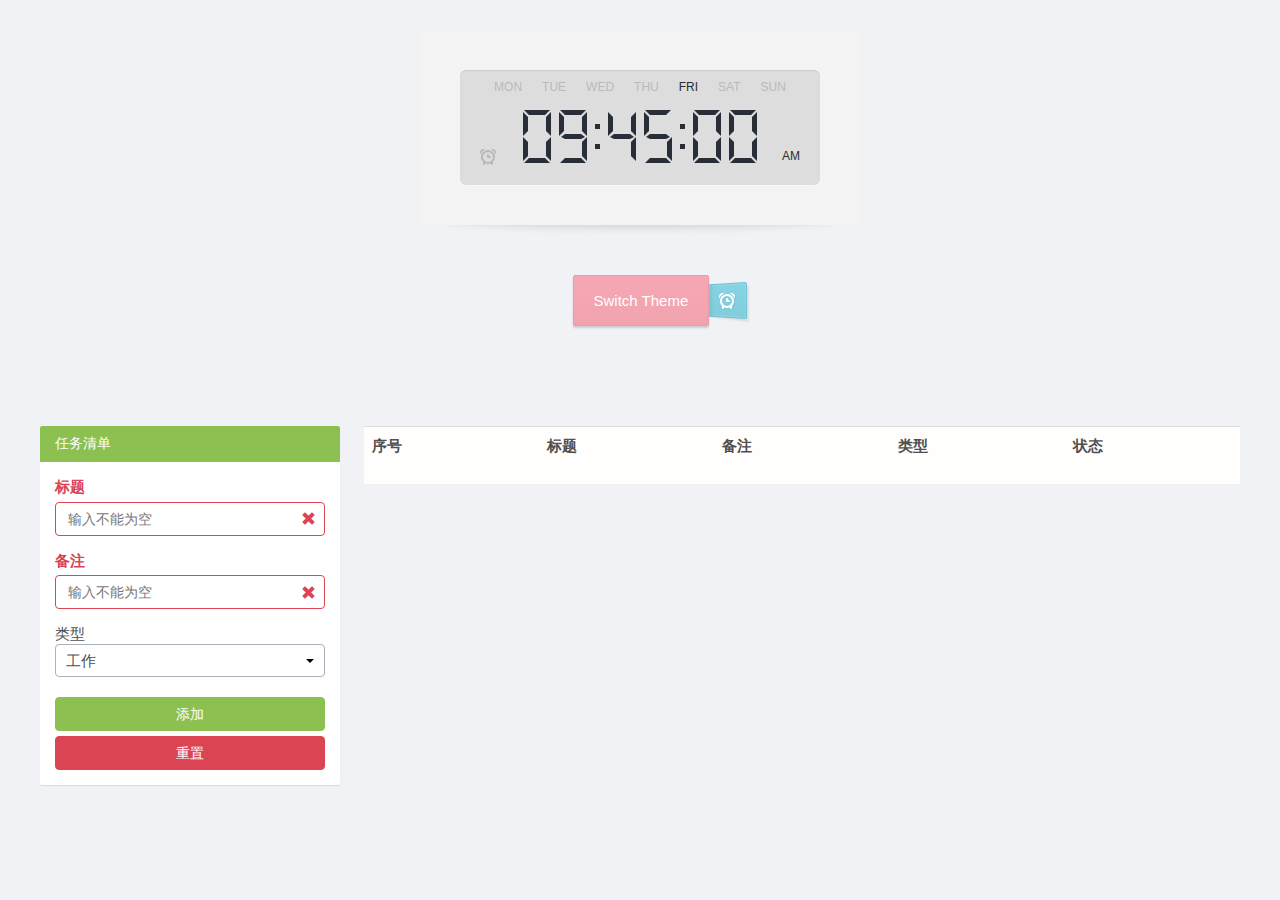
<file: index.html>
<!DOCTYPE html>
<html lang="en">
<head>
    <meta charset="UTF-8">
    <title>Title</title>

    <link rel="stylesheet" href="dist/css/site.min.css">
    <link rel="stylesheet" href="custom/css/index.css">
    <link rel="stylesheet" href="assets/css/style.css"/>

    <script src="assets/js/jquery.min.js"></script>
    <script src="assets/js/moment.min.js"></script>
    <script src="assets/js/script.js"></script>
    <script type="text/javascript" src="dist/js/site.min.js"></script>
</head>
<body>

<!-- 时钟 -->
<div class="clock">
    <div id="clock" class="light">
        <div class="displays">
            <div class="weekdays"></div>
            <div class="ampm"></div>
            <div class="alarm"></div>
            <div class="digits"></div>
        </div>
    </div>

    <div class="button-holder">
        <a id="switch-theme" class="button">Switch Theme</a>
        <a class="alarm-button"></a>
    </div>

    <!-- The dialog is hidden with css -->
    <div class="overlay">

        <div id="alarm-dialog">
            <h2>Set alarm after</h2>
            <label class="hours">
                Hours
                <input type="number" value="0" min="0" />
            </label>

            <label class="minutes">
                Minutes
                <input type="number" value="0" min="0" />
            </label>

            <label class="seconds">
                Seconds
                <input type="number" value="0" min="0" />
            </label>

            <div class="button-holder">
                <a id="alarm-set" class="button blue">Set</a>
                <a id="alarm-clear" class="button red">Clear</a>
            </div>

            <a class="close"></a>

        </div>

    </div>

    <div class="overlay">
        <div id="time-is-up">
            <h2>Time&#39;s up!</h2>
            <div class="button-holder">
                <a class="button blue">Close</a>
            </div>
        </div>
    </div>

    <audio id="alarm-ring" preload>
        <source src="assets/audio/ticktac.mp3" type="audio/mpeg" />
        <source src="assets/audio/ticktac.ogg" type="audio/ogg" />
    </audio>
</div>

<!-- 任务清单 -->
<div class="wrap">
    <!-- 添加任务 -->
    <div class="wrap-left">
        <div class="panel panel-success">
            <div class="panel-heading">
                <h3 class="panel-title">任务清单</h3>
            </div>

            <div class="panel-body">
                <div id="input-title" class="form-group has-error has-feedback">
                    <label for="t-title" class="control-label">标题</label>
                    <input type="text" id="t-title" class="form-control" placeholder="输入不能为空" onkeyup="changeIuputStatusColor(1)">
                    <span id="title-icon" class="glyphicon glyphicon-remove form-control-feedback"></span>
                </div>

                <div id="input-remark" class="form-group has-error has-feedback">
                    <label for="t-remark" class="control-label">备注</label>
                    <input type="text" id="t-remark" class="form-control" placeholder="输入不能为空" onkeyup="changeIuputStatusColor(2)">
                    <span id="remark-icon" class="glyphicon glyphicon-remove form-control-feedback"></span>
                </div>

                <div class="task-type">
                    <span class="heading-note">类型</span>
                    <select id="task-type" class="selecter_3">
                        <option value="1">工作</option>
                        <option value="2">生活</option>
                        <option value="3">娱乐</option>
                        <option value="4">购物</option>
                    </select>
                </div>
                <div class="task-submit">
                    <div class="s"></div>
                    <button id="task-submit" class="btn btn-success btn-block" onclick="submitTaskContent()">添加</button>
                    <button id="task-reset" class="btn btn-danger btn-block" onclick="resetTaskContent()">重置</button>
                </div>

            </div>
        </div>
    </div>
    <!-- 任务清单 -->
    <div class="wrap-right">
        <table id="task-list" class="table">
            <tr>
                <th>序号</th>
                <th>标题</th>
                <th>备注</th>
                <th>类型</th>
                <th>状态</th>
            </tr>
        </table>
    </div>
</div>





<script>
    var count = 1;

    /* -------------------------------------------------------- 主要函数 -------------------------------------------------------- */

    /**
     * 添加任务内容
     */
    function submitTaskContent() {
        // 1.获取标签属性值
        var task_title = $("#t-title").val();
        var task_remark = $("#t-remark").val();
        var task_type = $("#task-type  option:selected").text();

        // 2.输入内容为空校验
        if (task_title == '' || task_title == undefined || task_title == null) {
            $("#input-title").prop("class","form-group has-error has-feedback");
            return 0;
        }
        if (task_remark == '' || task_remark == undefined || task_remark == null) {
            $("#input-remark").prop("class","form-group has-error has-feedback");
            return 0;
        }

        // 3.添加任务标签
        var content =
            "<tr id= 'task"+count+"' class='info' onclick='finishTask("+count+")' onmouseover='changeWarnning("+count+")' onmouseout='changeInfo("+count+")'>" +
                "<td>"+count+"</td>" +
                "<td>"+task_title+"</td>" +
                "<td>"+task_remark+"</td>" +
                "<td>"+task_type+"</td>" +
                "<td><span id ='lab"+count+"' class='label label-primary'>未完成</span></td>" +
            "</tr>";
        $("#task-list").append(content);
        // 4.ID + 1

        // 5.内容重置
        resetTaskContent();
        count ++;
    }

    /**
     * 重置任务内容
     */
    function resetTaskContent(){
        // 1.获取标签属性值
        $("#t-title").val("");
        $("#t-remark").val("");

        // 2.文本框样式重置
        $("#input-title").prop("class","form-group has-error has-feedback");
        $("#input-remark").prop("class","form-group has-error has-feedback");

        // 3.图标重置
        $("#title-icon").prop("class","glyphicon glyphicon-remove form-control-feedback");
        $("#remark-icon").prop("class","glyphicon glyphicon-remove form-control-feedback");
    }


    /* -------------------------------------------------------- 辅助函数 -------------------------------------------------------- */

    /**
     * 改变输入框样式
     *      1.颜色改变
     *      2.图标改变
     */
    function changeIuputStatusColor(iuputId){

        if(iuputId == 1){
            var task_title = $("#t-title").val().length;
            if(task_title <= 0){
                $("#input-title").prop("class","form-group has-error has-feedback");
                $("#title-icon").prop("class","glyphicon glyphicon-remove form-control-feedback");
            }
            else{
                $("#input-title").prop("class","form-group has-success has-feedback");
                $("#title-icon").prop("class","glyphicon glyphicon-ok form-control-feedback");
            }
        }

        else if(iuputId == 2){
            var task_remark = $("#t-remark").val().length;
            if(task_remark <= 0){
                $("#input-remark").prop("class","form-group has-error has-feedback");
                $("#remark-icon").prop("class","glyphicon glyphicon-remove form-control-feedback");
            }
            else{
                $("#input-remark").prop("class","form-group has-success has-feedback");
                $("#remark-icon").prop("class","glyphicon glyphicon-ok form-control-feedback");
            }
        }
    }

    /**
     * 完成任务清单
     */
    function finishTask(id){
        // 1.更改标签样式
        $("#task"+id+"").prop("class","success");
        $("#lab"+id+"").prop("class","label label-success");
        $("#lab"+id+"").text("已完成");
        // 2.去除标签事件
        $("#task"+id+"").removeAttr("onmouseover");
        $("#task"+id+"").removeAttr("onmouseout");
        $("#task"+id+"").removeAttr("onclick");
    }

    /**
     * 移到任务，改变颜色
     */
    function changeWarnning(id){
        // 更改标签样式
        $("#task"+id+"").prop("class","warning");
        $("#lab"+id+"").prop("class","label label-warning");
    }

    /**
     * 移出任务，改变颜色
     */
    function changeInfo(id){
        // 更改标签样式
        $("#task"+id+"").prop("class","info");
        $("#lab"+id+"").prop("class","label label-primary");
    }

</script>
</body>
</html>
</file>
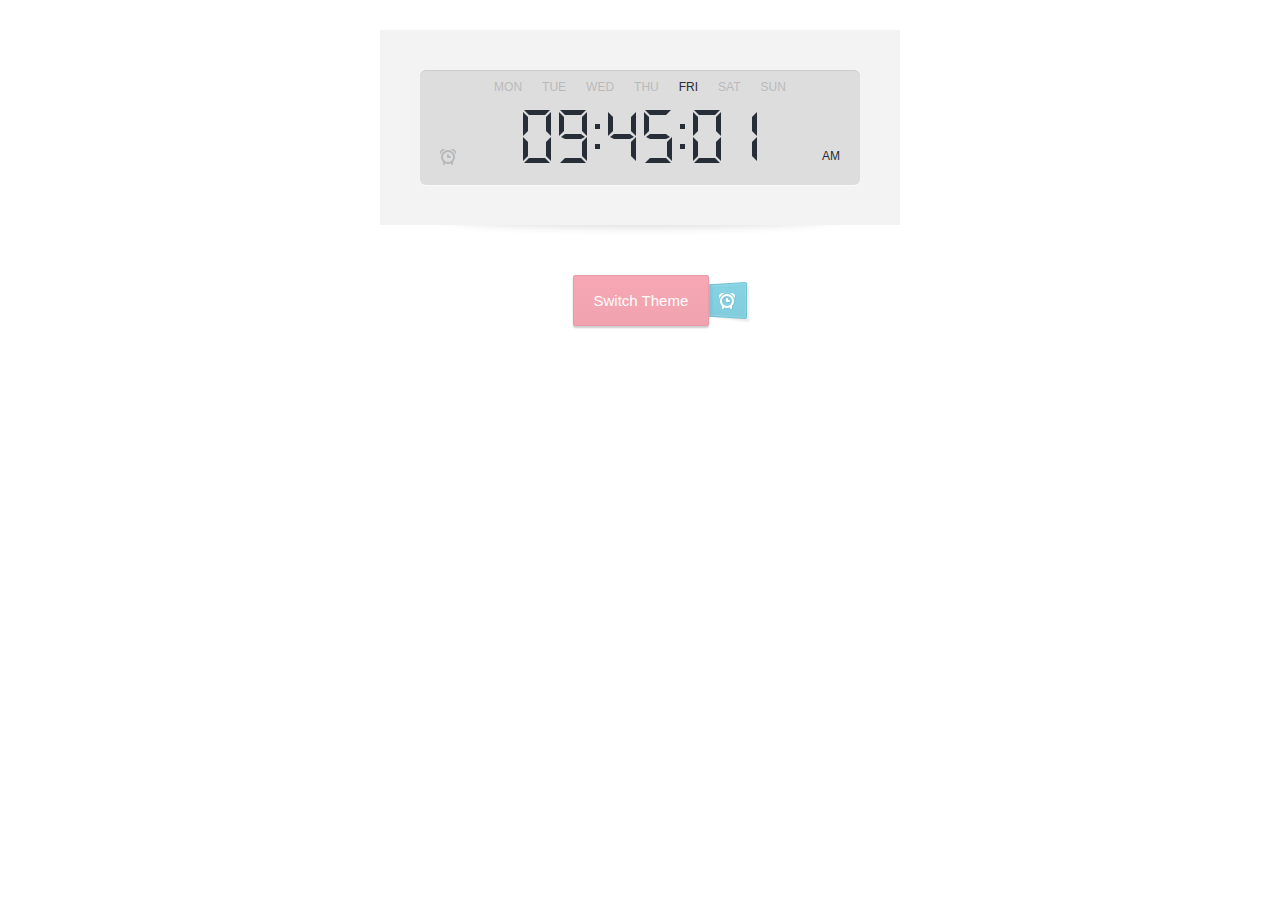
<file: clock.html>
﻿<!DOCTYPE html>
<html>

	<head>
		<meta http-equiv="Content-Type" content="text/html; charset=utf-8">
		<title>数字时钟</title>
		<!-- The main CSS file -->
		<link href="assets/css/style.css" rel="stylesheet" />
	</head>

	<body>

		<div id="clock" class="light">
			<div class="displays">
				<div class="weekdays"></div>
				<div class="ampm"></div>
				<div class="alarm"></div>
				<div class="digits"></div>
			</div>
		</div>

		<div class="button-holder">
			<a id="switch-theme" class="button">Switch Theme</a>
			<a class="alarm-button"></a>
		</div>

		<!-- The dialog is hidden with css -->
		<div class="overlay">

			<div id="alarm-dialog">

				<h2>Set alarm after</h2>

				<label class="hours">
					Hours
					<input type="number" value="0" min="0" />
				</label>

				<label class="minutes">
					Minutes
					<input type="number" value="0" min="0" />
				</label>

				<label class="seconds">
					Seconds
					<input type="number" value="0" min="0" />
				</label>

				<div class="button-holder">
					<a id="alarm-set" class="button blue">Set</a>
					<a id="alarm-clear" class="button red">Clear</a>
				</div>

				<a class="close"></a>

			</div>

		</div>

		<div class="overlay">

			<div id="time-is-up">

				<h2>Time&#39;s up!</h2>

				<div class="button-holder">
					<a class="button blue">Close</a>
				</div>

			</div>

		</div>

		<audio id="alarm-ring" preload>
			<source src="assets/audio/ticktac.mp3" type="audio/mpeg" />
			<source src="assets/audio/ticktac.ogg" type="audio/ogg" />
		</audio>

        
		<!-- JavaScript Includes -->
		<script src="assets/js/jquery.min.js"></script>
		<script src="assets/js/moment.min.js"></script>
		<script src="assets/js/script.js"></script>
	</body>
</html>
</file>
<file: custom/css/index.css>
.wrap{
    width: 1200px;
    margin-left:auto;
    margin-right: auto;
}
.wrap-left{
    float: left;
    width: 25%;
    margin-right: 2%;
}
.wrap-right{
    float: left;
    width: 73%;
    background-color:#fffefd;
    overflow: hidden;
}

.task-title{
    margin-bottom: 20px;
}
.task-remarks{
    margin-bottom: 20px;
}
.task-type{
    margin-bottom: 20px;
}
</file>
<file: dist/css/site.min.css>
/*
 * bootflat-admin 0.0.3
 *
 * Description: BOOTFLAT-ADMIN is a free open source Admin Template with Flat UI based on Bootstrap 3.2.0 and BOOTFLAT, Plus flying dragons and rainbow unicorns
 *
 * Homepage: https://github.com/silverbux/bootflat-admin
 *
 * By @Alex Quiambao <alexquiambao@gmail.com>
 *
 * Last modify time: 2014-10-22
 *
 * Licensed under the MIT license. Please see LICENSE for more information.
 *
 *
 */

html{font-family:sans-serif;-webkit-text-size-adjust:100%;-ms-text-size-adjust:100%}body{margin:0}article,aside,details,figcaption,figure,footer,header,hgroup,main,nav,section,summary{display:block}audio,canvas,progress,video{display:inline-block;vertical-align:baseline}audio:not([controls]){display:none;height:0}[hidden],template{display:none}a{background:0 0}a:active,a:hover{outline:0}b,strong{font-weight:700}dfn{font-style:italic}h1{margin:.67em 0}mark{color:#000;background:#ff0}sub,sup{position:relative;font-size:75%;line-height:0;vertical-align:baseline}sup{top:-.5em}sub{bottom:-.25em}img{border:0}svg:not(:root){overflow:hidden}hr{height:0;-webkit-box-sizing:content-box;-moz-box-sizing:content-box;box-sizing:content-box}pre{overflow:auto}code,kbd,pre,samp{font-size:1em}button,input,optgroup,select,textarea{margin:0;font:inherit;color:inherit}button{overflow:visible}button,select{text-transform:none}button,html input[type=button],input[type=reset],input[type=submit]{-webkit-appearance:button;cursor:pointer}button[disabled],html input[disabled]{cursor:default}button::-moz-focus-inner,input::-moz-focus-inner{padding:0;border:0}input[type=checkbox],input[type=radio]{-webkit-box-sizing:border-box;-moz-box-sizing:border-box;box-sizing:border-box;padding:0}input[type=number]::-webkit-inner-spin-button,input[type=number]::-webkit-outer-spin-button{height:auto}input[type=search]::-webkit-search-cancel-button,input[type=search]::-webkit-search-decoration{-webkit-appearance:none}textarea{overflow:auto}optgroup{font-weight:700}table{border-spacing:0;border-collapse:collapse}td,th{padding:0}@media print{*{color:#000!important;text-shadow:none!important;background:transparent!important;-webkit-box-shadow:none!important;box-shadow:none!important}a,a:visited{text-decoration:underline}a[href]:after{content:" (" attr(href) ")"}abbr[title]:after{content:" (" attr(title) ")"}a[href^="javascript:"]:after,a[href^="#"]:after{content:""}blockquote,pre{border:1px solid #999;page-break-inside:avoid}thead{display:table-header-group}img,tr{page-break-inside:avoid}img{max-width:100%!important}h2,h3,p{orphans:3;widows:3}h2,h3{page-break-after:avoid}select{background:#fff!important}.navbar{display:none}.table td,.table th{background-color:#fff!important}.btn>.caret,.dropup>.btn>.caret{border-top-color:#000!important}.label{border:1px solid #000}.table{border-collapse:collapse!important}.table-bordered td,.table-bordered th{border:1px solid #ddd!important}}@font-face{font-family:'Glyphicons Halflings';src:url(../fonts/glyphicons-halflings-regular.eot);src:url(../fonts/glyphicons-halflings-regular.eot?#iefix) format('embedded-opentype'),url(../fonts/glyphicons-halflings-regular.woff) format('woff'),url(../fonts/glyphicons-halflings-regular.ttf) format('truetype'),url(../fonts/glyphicons-halflings-regular.svg#glyphicons_halflingsregular) format('svg')}.glyphicon{position:relative;top:1px;display:inline-block;font-family:'Glyphicons Halflings';font-style:normal;font-weight:400;line-height:1;-webkit-font-smoothing:antialiased;-moz-osx-font-smoothing:grayscale}.glyphicon-asterisk:before{content:"\2a"}.glyphicon-plus:before{content:"\2b"}.glyphicon-euro:before{content:"\20ac"}.glyphicon-minus:before{content:"\2212"}.glyphicon-cloud:before{content:"\2601"}.glyphicon-envelope:before{content:"\2709"}.glyphicon-pencil:before{content:"\270f"}.glyphicon-glass:before{content:"\e001"}.glyphicon-music:before{content:"\e002"}.glyphicon-search:before{content:"\e003"}.glyphicon-heart:before{content:"\e005"}.glyphicon-star:before{content:"\e006"}.glyphicon-star-empty:before{content:"\e007"}.glyphicon-user:before{content:"\e008"}.glyphicon-film:before{content:"\e009"}.glyphicon-th-large:before{content:"\e010"}.glyphicon-th:before{content:"\e011"}.glyphicon-th-list:before{content:"\e012"}.glyphicon-ok:before{content:"\e013"}.glyphicon-remove:before{content:"\e014"}.glyphicon-zoom-in:before{content:"\e015"}.glyphicon-zoom-out:before{content:"\e016"}.glyphicon-off:before{content:"\e017"}.glyphicon-signal:before{content:"\e018"}.glyphicon-cog:before{content:"\e019"}.glyphicon-trash:before{content:"\e020"}.glyphicon-home:before{content:"\e021"}.glyphicon-file:before{content:"\e022"}.glyphicon-time:before{content:"\e023"}.glyphicon-road:before{content:"\e024"}.glyphicon-download-alt:before{content:"\e025"}.glyphicon-download:before{content:"\e026"}.glyphicon-upload:before{content:"\e027"}.glyphicon-inbox:before{content:"\e028"}.glyphicon-play-circle:before{content:"\e029"}.glyphicon-repeat:before{content:"\e030"}.glyphicon-refresh:before{content:"\e031"}.glyphicon-list-alt:before{content:"\e032"}.glyphicon-lock:before{content:"\e033"}.glyphicon-flag:before{content:"\e034"}.glyphicon-headphones:before{content:"\e035"}.glyphicon-volume-off:before{content:"\e036"}.glyphicon-volume-down:before{content:"\e037"}.glyphicon-volume-up:before{content:"\e038"}.glyphicon-qrcode:before{content:"\e039"}.glyphicon-barcode:before{content:"\e040"}.glyphicon-tag:before{content:"\e041"}.glyphicon-tags:before{content:"\e042"}.glyphicon-book:before{content:"\e043"}.glyphicon-bookmark:before{content:"\e044"}.glyphicon-print:before{content:"\e045"}.glyphicon-camera:before{content:"\e046"}.glyphicon-font:before{content:"\e047"}.glyphicon-bold:before{content:"\e048"}.glyphicon-italic:before{content:"\e049"}.glyphicon-text-height:before{content:"\e050"}.glyphicon-text-width:before{content:"\e051"}.glyphicon-align-left:before{content:"\e052"}.glyphicon-align-center:before{content:"\e053"}.glyphicon-align-right:before{content:"\e054"}.glyphicon-align-justify:before{content:"\e055"}.glyphicon-list:before{content:"\e056"}.glyphicon-indent-left:before{content:"\e057"}.glyphicon-indent-right:before{content:"\e058"}.glyphicon-facetime-video:before{content:"\e059"}.glyphicon-picture:before{content:"\e060"}.glyphicon-map-marker:before{content:"\e062"}.glyphicon-adjust:before{content:"\e063"}.glyphicon-tint:before{content:"\e064"}.glyphicon-edit:before{content:"\e065"}.glyphicon-share:before{content:"\e066"}.glyphicon-check:before{content:"\e067"}.glyphicon-move:before{content:"\e068"}.glyphicon-step-backward:before{content:"\e069"}.glyphicon-fast-backward:before{content:"\e070"}.glyphicon-backward:before{content:"\e071"}.glyphicon-play:before{content:"\e072"}.glyphicon-pause:before{content:"\e073"}.glyphicon-stop:before{content:"\e074"}.glyphicon-forward:before{content:"\e075"}.glyphicon-fast-forward:before{content:"\e076"}.glyphicon-step-forward:before{content:"\e077"}.glyphicon-eject:before{content:"\e078"}.glyphicon-chevron-left:before{content:"\e079"}.glyphicon-chevron-right:before{content:"\e080"}.glyphicon-plus-sign:before{content:"\e081"}.glyphicon-minus-sign:before{content:"\e082"}.glyphicon-remove-sign:before{content:"\e083"}.glyphicon-ok-sign:before{content:"\e084"}.glyphicon-question-sign:before{content:"\e085"}.glyphicon-info-sign:before{content:"\e086"}.glyphicon-screenshot:before{content:"\e087"}.glyphicon-remove-circle:before{content:"\e088"}.glyphicon-ok-circle:before{content:"\e089"}.glyphicon-ban-circle:before{content:"\e090"}.glyphicon-arrow-left:before{content:"\e091"}.glyphicon-arrow-right:before{content:"\e092"}.glyphicon-arrow-up:before{content:"\e093"}.glyphicon-arrow-down:before{content:"\e094"}.glyphicon-share-alt:before{content:"\e095"}.glyphicon-resize-full:before{content:"\e096"}.glyphicon-resize-small:before{content:"\e097"}.glyphicon-exclamation-sign:before{content:"\e101"}.glyphicon-gift:before{content:"\e102"}.glyphicon-leaf:before{content:"\e103"}.glyphicon-fire:before{content:"\e104"}.glyphicon-eye-open:before{content:"\e105"}.glyphicon-eye-close:before{content:"\e106"}.glyphicon-warning-sign:before{content:"\e107"}.glyphicon-plane:before{content:"\e108"}.glyphicon-calendar:before{content:"\e109"}.glyphicon-random:before{content:"\e110"}.glyphicon-comment:before{content:"\e111"}.glyphicon-magnet:before{content:"\e112"}.glyphicon-chevron-up:before{content:"\e113"}.glyphicon-chevron-down:before{content:"\e114"}.glyphicon-retweet:before{content:"\e115"}.glyphicon-shopping-cart:before{content:"\e116"}.glyphicon-folder-close:before{content:"\e117"}.glyphicon-folder-open:before{content:"\e118"}.glyphicon-resize-vertical:before{content:"\e119"}.glyphicon-resize-horizontal:before{content:"\e120"}.glyphicon-hdd:before{content:"\e121"}.glyphicon-bullhorn:before{content:"\e122"}.glyphicon-bell:before{content:"\e123"}.glyphicon-certificate:before{content:"\e124"}.glyphicon-thumbs-up:before{content:"\e125"}.glyphicon-thumbs-down:before{content:"\e126"}.glyphicon-hand-right:before{content:"\e127"}.glyphicon-hand-left:before{content:"\e128"}.glyphicon-hand-up:before{content:"\e129"}.glyphicon-hand-down:before{content:"\e130"}.glyphicon-circle-arrow-right:before{content:"\e131"}.glyphicon-circle-arrow-left:before{content:"\e132"}.glyphicon-circle-arrow-up:before{content:"\e133"}.glyphicon-circle-arrow-down:before{content:"\e134"}.glyphicon-globe:before{content:"\e135"}.glyphicon-wrench:before{content:"\e136"}.glyphicon-tasks:before{content:"\e137"}.glyphicon-filter:before{content:"\e138"}.glyphicon-briefcase:before{content:"\e139"}.glyphicon-fullscreen:before{content:"\e140"}.glyphicon-dashboard:before{content:"\e141"}.glyphicon-paperclip:before{content:"\e142"}.glyphicon-heart-empty:before{content:"\e143"}.glyphicon-link:before{content:"\e144"}.glyphicon-phone:before{content:"\e145"}.glyphicon-pushpin:before{content:"\e146"}.glyphicon-usd:before{content:"\e148"}.glyphicon-gbp:before{content:"\e149"}.glyphicon-sort:before{content:"\e150"}.glyphicon-sort-by-alphabet:before{content:"\e151"}.glyphicon-sort-by-alphabet-alt:before{content:"\e152"}.glyphicon-sort-by-order:before{content:"\e153"}.glyphicon-sort-by-order-alt:before{content:"\e154"}.glyphicon-sort-by-attributes:before{content:"\e155"}.glyphicon-sort-by-attributes-alt:before{content:"\e156"}.glyphicon-unchecked:before{content:"\e157"}.glyphicon-expand:before{content:"\e158"}.glyphicon-collapse-down:before{content:"\e159"}.glyphicon-collapse-up:before{content:"\e160"}.glyphicon-log-in:before{content:"\e161"}.glyphicon-flash:before{content:"\e162"}.glyphicon-log-out:before{content:"\e163"}.glyphicon-new-window:before{content:"\e164"}.glyphicon-record:before{content:"\e165"}.glyphicon-save:before{content:"\e166"}.glyphicon-open:before{content:"\e167"}.glyphicon-saved:before{content:"\e168"}.glyphicon-import:before{content:"\e169"}.glyphicon-export:before{content:"\e170"}.glyphicon-send:before{content:"\e171"}.glyphicon-floppy-disk:before{content:"\e172"}.glyphicon-floppy-saved:before{content:"\e173"}.glyphicon-floppy-remove:before{content:"\e174"}.glyphicon-floppy-save:before{content:"\e175"}.glyphicon-floppy-open:before{content:"\e176"}.glyphicon-credit-card:before{content:"\e177"}.glyphicon-transfer:before{content:"\e178"}.glyphicon-cutlery:before{content:"\e179"}.glyphicon-header:before{content:"\e180"}.glyphicon-compressed:before{content:"\e181"}.glyphicon-earphone:before{content:"\e182"}.glyphicon-phone-alt:before{content:"\e183"}.glyphicon-tower:before{content:"\e184"}.glyphicon-stats:before{content:"\e185"}.glyphicon-sd-video:before{content:"\e186"}.glyphicon-hd-video:before{content:"\e187"}.glyphicon-subtitles:before{content:"\e188"}.glyphicon-sound-stereo:before{content:"\e189"}.glyphicon-sound-dolby:before{content:"\e190"}.glyphicon-sound-5-1:before{content:"\e191"}.glyphicon-sound-6-1:before{content:"\e192"}.glyphicon-sound-7-1:before{content:"\e193"}.glyphicon-copyright-mark:before{content:"\e194"}.glyphicon-registration-mark:before{content:"\e195"}.glyphicon-cloud-download:before{content:"\e197"}.glyphicon-cloud-upload:before{content:"\e198"}.glyphicon-tree-conifer:before{content:"\e199"}.glyphicon-tree-deciduous:before{content:"\e200"}*,:after,:before{-webkit-box-sizing:border-box;-moz-box-sizing:border-box;box-sizing:border-box}html{font-size:10px;-webkit-tap-highlight-color:rgba(0,0,0,0)}body{font-family:"Helvetica Neue",Helvetica,Arial,sans-serif;font-size:14px;line-height:1.42857143;color:#333;background-color:#fff}button,input,select,textarea{font-family:inherit;font-size:inherit;line-height:inherit}a{color:#428bca;text-decoration:none}a:focus,a:hover{color:#2a6496;text-decoration:underline}a:focus{outline:thin dotted;outline:5px auto -webkit-focus-ring-color;outline-offset:-2px}figure{margin:0}img{vertical-align:middle}.carousel-inner>.item>a>img,.carousel-inner>.item>img,.img-responsive,.thumbnail a>img,.thumbnail>img{display:block;max-width:100%;height:auto}.img-rounded{border-radius:6px}.img-thumbnail{display:inline-block;max-width:100%;height:auto;padding:4px;line-height:1.42857143;background-color:#fff;border:1px solid #ddd;border-radius:4px;-webkit-transition:all .2s ease-in-out;-o-transition:all .2s ease-in-out;transition:all .2s ease-in-out}.img-circle{border-radius:50%}hr{margin-top:20px;margin-bottom:20px;border:0;border-top:1px solid #eee}.sr-only{position:absolute;width:1px;height:1px;padding:0;margin:-1px;overflow:hidden;clip:rect(0,0,0,0);border:0}.sr-only-focusable:active,.sr-only-focusable:focus{position:static;width:auto;height:auto;margin:0;overflow:visible;clip:auto}.h1,.h2,.h3,.h4,.h5,.h6,h1,h2,h3,h4,h5,h6{font-family:inherit;font-weight:500;line-height:1.1;color:inherit}.h1 .small,.h1 small,.h2 .small,.h2 small,.h3 .small,.h3 small,.h4 .small,.h4 small,.h5 .small,.h5 small,.h6 .small,.h6 small,h1 .small,h1 small,h2 .small,h2 small,h3 .small,h3 small,h4 .small,h4 small,h5 .small,h5 small,h6 .small,h6 small{font-weight:400;line-height:1;color:#777}.h1,.h2,.h3,h1,h2,h3{margin-top:20px;margin-bottom:10px}.h1 .small,.h1 small,.h2 .small,.h2 small,.h3 .small,.h3 small,h1 .small,h1 small,h2 .small,h2 small,h3 .small,h3 small{font-size:65%}.h4,.h5,.h6,h4,h5,h6{margin-top:10px;margin-bottom:10px}.h4 .small,.h4 small,.h5 .small,.h5 small,.h6 .small,.h6 small,h4 .small,h4 small,h5 .small,h5 small,h6 .small,h6 small{font-size:75%}.h1,h1{font-size:36px}.h2,h2{font-size:30px}.h3,h3{font-size:24px}.h4,h4{font-size:18px}.h5,h5{font-size:14px}.h6,h6{font-size:12px}p{margin:0 0 10px}.lead{margin-bottom:20px;font-size:16px;font-weight:300;line-height:1.4}@media (min-width:768px){.lead{font-size:21px}}.small,small{font-size:85%}.mark,mark{padding:.2em;background-color:#fcf8e3}.text-left{text-align:left}.text-right{text-align:right}.text-center{text-align:center}.text-justify{text-align:justify}.text-nowrap{white-space:nowrap}.text-lowercase{text-transform:lowercase}.text-uppercase{text-transform:uppercase}.text-capitalize{text-transform:capitalize}.text-muted{color:#777}.text-primary{color:#428bca}a.text-primary:hover{color:#3071a9}.text-success{color:#3c763d}a.text-success:hover{color:#2b542c}.text-info{color:#31708f}a.text-info:hover{color:#245269}.text-warning{color:#8a6d3b}a.text-warning:hover{color:#66512c}.text-danger{color:#a94442}a.text-danger:hover{color:#843534}.bg-primary{color:#fff;background-color:#428bca}a.bg-primary:hover{background-color:#3071a9}.bg-success{background-color:#dff0d8}a.bg-success:hover{background-color:#c1e2b3}.bg-info{background-color:#d9edf7}a.bg-info:hover{background-color:#afd9ee}.bg-warning{background-color:#fcf8e3}a.bg-warning:hover{background-color:#f7ecb5}.bg-danger{background-color:#f2dede}a.bg-danger:hover{background-color:#e4b9b9}.page-header{padding-bottom:9px;margin:40px 0 20px;border-bottom:1px solid #eee}ol,ul{margin-top:0;margin-bottom:10px}ol ol,ol ul,ul ol,ul ul{margin-bottom:0}.list-unstyled{padding-left:0;list-style:none}.list-inline{padding-left:0;margin-left:-5px;list-style:none}.list-inline>li{display:inline-block;padding-right:5px;padding-left:5px}dl{margin-top:0;margin-bottom:20px}dd,dt{line-height:1.42857143}dt{font-weight:700}dd{margin-left:0}@media (min-width:768px){.dl-horizontal dt{float:left;width:160px;overflow:hidden;clear:left;text-align:right;text-overflow:ellipsis;white-space:nowrap}.dl-horizontal dd{margin-left:180px}}abbr[data-original-title],abbr[title]{cursor:help;border-bottom:1px dotted #777}.initialism{font-size:90%;text-transform:uppercase}blockquote{padding:10px 20px;margin:0 0 20px;font-size:17.5px;border-left:5px solid #eee}blockquote ol:last-child,blockquote p:last-child,blockquote ul:last-child{margin-bottom:0}blockquote .small,blockquote footer,blockquote small{display:block;font-size:80%;line-height:1.42857143;color:#777}blockquote .small:before,blockquote footer:before,blockquote small:before{content:'\2014 \00A0'}.blockquote-reverse,blockquote.pull-right{padding-right:15px;padding-left:0;text-align:right;border-right:5px solid #eee;border-left:0}.blockquote-reverse .small:before,.blockquote-reverse footer:before,.blockquote-reverse small:before,blockquote.pull-right .small:before,blockquote.pull-right footer:before,blockquote.pull-right small:before{content:''}.blockquote-reverse .small:after,.blockquote-reverse footer:after,.blockquote-reverse small:after,blockquote.pull-right .small:after,blockquote.pull-right footer:after,blockquote.pull-right small:after{content:'\00A0 \2014'}blockquote:after,blockquote:before{content:""}address{margin-bottom:20px;font-style:normal;line-height:1.42857143}code,kbd,pre,samp{font-family:Menlo,Monaco,Consolas,"Courier New",monospace}code{padding:2px 4px;font-size:90%;color:#c7254e;background-color:#f9f2f4;border-radius:4px}kbd{padding:2px 4px;font-size:90%;color:#fff;background-color:#333;border-radius:3px;-webkit-box-shadow:inset 0 -1px 0 rgba(0,0,0,.25);box-shadow:inset 0 -1px 0 rgba(0,0,0,.25)}kbd kbd{padding:0;font-size:100%;-webkit-box-shadow:none;box-shadow:none}pre{display:block;padding:9.5px;margin:0 0 10px;font-size:13px;line-height:1.42857143;color:#333;word-break:break-all;word-wrap:break-word;background-color:#f5f5f5;border:1px solid #ccc;border-radius:4px}pre code{padding:0;font-size:inherit;color:inherit;white-space:pre-wrap;background-color:transparent;border-radius:0}.pre-scrollable{max-height:340px;overflow-y:scroll}.container,.container-fluid{padding-right:15px;padding-left:15px;margin-right:auto;margin-left:auto}@media (min-width:768px){.container{width:750px}}@media (min-width:992px){.container{width:970px}}@media (min-width:1200px){.container{width:1170px}}.row{margin-right:-15px;margin-left:-15px}.col-lg-1,.col-lg-10,.col-lg-11,.col-lg-12,.col-lg-2,.col-lg-3,.col-lg-4,.col-lg-5,.col-lg-6,.col-lg-7,.col-lg-8,.col-lg-9,.col-md-1,.col-md-10,.col-md-11,.col-md-12,.col-md-2,.col-md-3,.col-md-4,.col-md-5,.col-md-6,.col-md-7,.col-md-8,.col-md-9,.col-sm-1,.col-sm-10,.col-sm-11,.col-sm-12,.col-sm-2,.col-sm-3,.col-sm-4,.col-sm-5,.col-sm-6,.col-sm-7,.col-sm-8,.col-sm-9,.col-xs-1,.col-xs-10,.col-xs-11,.col-xs-12,.col-xs-2,.col-xs-3,.col-xs-4,.col-xs-5,.col-xs-6,.col-xs-7,.col-xs-8,.col-xs-9{position:relative;min-height:1px;padding-right:15px;padding-left:15px}.col-xs-1,.col-xs-10,.col-xs-11,.col-xs-12,.col-xs-2,.col-xs-3,.col-xs-4,.col-xs-5,.col-xs-6,.col-xs-7,.col-xs-8,.col-xs-9{float:left}.col-xs-12{width:100%}.col-xs-11{width:91.66666667%}.col-xs-10{width:83.33333333%}.col-xs-9{width:75%}.col-xs-8{width:66.66666667%}.col-xs-7{width:58.33333333%}.col-xs-6{width:50%}.col-xs-5{width:41.66666667%}.col-xs-4{width:33.33333333%}.col-xs-3{width:25%}.col-xs-2{width:16.66666667%}.col-xs-1{width:8.33333333%}.col-xs-pull-12{right:100%}.col-xs-pull-11{right:91.66666667%}.col-xs-pull-10{right:83.33333333%}.col-xs-pull-9{right:75%}.col-xs-pull-8{right:66.66666667%}.col-xs-pull-7{right:58.33333333%}.col-xs-pull-6{right:50%}.col-xs-pull-5{right:41.66666667%}.col-xs-pull-4{right:33.33333333%}.col-xs-pull-3{right:25%}.col-xs-pull-2{right:16.66666667%}.col-xs-pull-1{right:8.33333333%}.col-xs-pull-0{right:auto}.col-xs-push-12{left:100%}.col-xs-push-11{left:91.66666667%}.col-xs-push-10{left:83.33333333%}.col-xs-push-9{left:75%}.col-xs-push-8{left:66.66666667%}.col-xs-push-7{left:58.33333333%}.col-xs-push-6{left:50%}.col-xs-push-5{left:41.66666667%}.col-xs-push-4{left:33.33333333%}.col-xs-push-3{left:25%}.col-xs-push-2{left:16.66666667%}.col-xs-push-1{left:8.33333333%}.col-xs-push-0{left:auto}.col-xs-offset-12{margin-left:100%}.col-xs-offset-11{margin-left:91.66666667%}.col-xs-offset-10{margin-left:83.33333333%}.col-xs-offset-9{margin-left:75%}.col-xs-offset-8{margin-left:66.66666667%}.col-xs-offset-7{margin-left:58.33333333%}.col-xs-offset-6{margin-left:50%}.col-xs-offset-5{margin-left:41.66666667%}.col-xs-offset-4{margin-left:33.33333333%}.col-xs-offset-3{margin-left:25%}.col-xs-offset-2{margin-left:16.66666667%}.col-xs-offset-1{margin-left:8.33333333%}.col-xs-offset-0{margin-left:0}@media (min-width:768px){.col-sm-1,.col-sm-10,.col-sm-11,.col-sm-12,.col-sm-2,.col-sm-3,.col-sm-4,.col-sm-5,.col-sm-6,.col-sm-7,.col-sm-8,.col-sm-9{float:left}.col-sm-12{width:100%}.col-sm-11{width:91.66666667%}.col-sm-10{width:83.33333333%}.col-sm-9{width:75%}.col-sm-8{width:66.66666667%}.col-sm-7{width:58.33333333%}.col-sm-6{width:50%}.col-sm-5{width:41.66666667%}.col-sm-4{width:33.33333333%}.col-sm-3{width:25%}.col-sm-2{width:16.66666667%}.col-sm-1{width:8.33333333%}.col-sm-pull-12{right:100%}.col-sm-pull-11{right:91.66666667%}.col-sm-pull-10{right:83.33333333%}.col-sm-pull-9{right:75%}.col-sm-pull-8{right:66.66666667%}.col-sm-pull-7{right:58.33333333%}.col-sm-pull-6{right:50%}.col-sm-pull-5{right:41.66666667%}.col-sm-pull-4{right:33.33333333%}.col-sm-pull-3{right:25%}.col-sm-pull-2{right:16.66666667%}.col-sm-pull-1{right:8.33333333%}.col-sm-pull-0{right:auto}.col-sm-push-12{left:100%}.col-sm-push-11{left:91.66666667%}.col-sm-push-10{left:83.33333333%}.col-sm-push-9{left:75%}.col-sm-push-8{left:66.66666667%}.col-sm-push-7{left:58.33333333%}.col-sm-push-6{left:50%}.col-sm-push-5{left:41.66666667%}.col-sm-push-4{left:33.33333333%}.col-sm-push-3{left:25%}.col-sm-push-2{left:16.66666667%}.col-sm-push-1{left:8.33333333%}.col-sm-push-0{left:auto}.col-sm-offset-12{margin-left:100%}.col-sm-offset-11{margin-left:91.66666667%}.col-sm-offset-10{margin-left:83.33333333%}.col-sm-offset-9{margin-left:75%}.col-sm-offset-8{margin-left:66.66666667%}.col-sm-offset-7{margin-left:58.33333333%}.col-sm-offset-6{margin-left:50%}.col-sm-offset-5{margin-left:41.66666667%}.col-sm-offset-4{margin-left:33.33333333%}.col-sm-offset-3{margin-left:25%}.col-sm-offset-2{margin-left:16.66666667%}.col-sm-offset-1{margin-left:8.33333333%}.col-sm-offset-0{margin-left:0}}@media (min-width:992px){.col-md-1,.col-md-10,.col-md-11,.col-md-12,.col-md-2,.col-md-3,.col-md-4,.col-md-5,.col-md-6,.col-md-7,.col-md-8,.col-md-9{float:left}.col-md-12{width:100%}.col-md-11{width:91.66666667%}.col-md-10{width:83.33333333%}.col-md-9{width:75%}.col-md-8{width:66.66666667%}.col-md-7{width:58.33333333%}.col-md-6{width:50%}.col-md-5{width:41.66666667%}.col-md-4{width:33.33333333%}.col-md-3{width:25%}.col-md-2{width:16.66666667%}.col-md-1{width:8.33333333%}.col-md-pull-12{right:100%}.col-md-pull-11{right:91.66666667%}.col-md-pull-10{right:83.33333333%}.col-md-pull-9{right:75%}.col-md-pull-8{right:66.66666667%}.col-md-pull-7{right:58.33333333%}.col-md-pull-6{right:50%}.col-md-pull-5{right:41.66666667%}.col-md-pull-4{right:33.33333333%}.col-md-pull-3{right:25%}.col-md-pull-2{right:16.66666667%}.col-md-pull-1{right:8.33333333%}.col-md-pull-0{right:auto}.col-md-push-12{left:100%}.col-md-push-11{left:91.66666667%}.col-md-push-10{left:83.33333333%}.col-md-push-9{left:75%}.col-md-push-8{left:66.66666667%}.col-md-push-7{left:58.33333333%}.col-md-push-6{left:50%}.col-md-push-5{left:41.66666667%}.col-md-push-4{left:33.33333333%}.col-md-push-3{left:25%}.col-md-push-2{left:16.66666667%}.col-md-push-1{left:8.33333333%}.col-md-push-0{left:auto}.col-md-offset-12{margin-left:100%}.col-md-offset-11{margin-left:91.66666667%}.col-md-offset-10{margin-left:83.33333333%}.col-md-offset-9{margin-left:75%}.col-md-offset-8{margin-left:66.66666667%}.col-md-offset-7{margin-left:58.33333333%}.col-md-offset-6{margin-left:50%}.col-md-offset-5{margin-left:41.66666667%}.col-md-offset-4{margin-left:33.33333333%}.col-md-offset-3{margin-left:25%}.col-md-offset-2{margin-left:16.66666667%}.col-md-offset-1{margin-left:8.33333333%}.col-md-offset-0{margin-left:0}}@media (min-width:1200px){.col-lg-1,.col-lg-10,.col-lg-11,.col-lg-12,.col-lg-2,.col-lg-3,.col-lg-4,.col-lg-5,.col-lg-6,.col-lg-7,.col-lg-8,.col-lg-9{float:left}.col-lg-12{width:100%}.col-lg-11{width:91.66666667%}.col-lg-10{width:83.33333333%}.col-lg-9{width:75%}.col-lg-8{width:66.66666667%}.col-lg-7{width:58.33333333%}.col-lg-6{width:50%}.col-lg-5{width:41.66666667%}.col-lg-4{width:33.33333333%}.col-lg-3{width:25%}.col-lg-2{width:16.66666667%}.col-lg-1{width:8.33333333%}.col-lg-pull-12{right:100%}.col-lg-pull-11{right:91.66666667%}.col-lg-pull-10{right:83.33333333%}.col-lg-pull-9{right:75%}.col-lg-pull-8{right:66.66666667%}.col-lg-pull-7{right:58.33333333%}.col-lg-pull-6{right:50%}.col-lg-pull-5{right:41.66666667%}.col-lg-pull-4{right:33.33333333%}.col-lg-pull-3{right:25%}.col-lg-pull-2{right:16.66666667%}.col-lg-pull-1{right:8.33333333%}.col-lg-pull-0{right:auto}.col-lg-push-12{left:100%}.col-lg-push-11{left:91.66666667%}.col-lg-push-10{left:83.33333333%}.col-lg-push-9{left:75%}.col-lg-push-8{left:66.66666667%}.col-lg-push-7{left:58.33333333%}.col-lg-push-6{left:50%}.col-lg-push-5{left:41.66666667%}.col-lg-push-4{left:33.33333333%}.col-lg-push-3{left:25%}.col-lg-push-2{left:16.66666667%}.col-lg-push-1{left:8.33333333%}.col-lg-push-0{left:auto}.col-lg-offset-12{margin-left:100%}.col-lg-offset-11{margin-left:91.66666667%}.col-lg-offset-10{margin-left:83.33333333%}.col-lg-offset-9{margin-left:75%}.col-lg-offset-8{margin-left:66.66666667%}.col-lg-offset-7{margin-left:58.33333333%}.col-lg-offset-6{margin-left:50%}.col-lg-offset-5{margin-left:41.66666667%}.col-lg-offset-4{margin-left:33.33333333%}.col-lg-offset-3{margin-left:25%}.col-lg-offset-2{margin-left:16.66666667%}.col-lg-offset-1{margin-left:8.33333333%}.col-lg-offset-0{margin-left:0}}table{background-color:transparent}th{text-align:left}.table{width:100%;max-width:100%;margin-bottom:20px}.table>tbody>tr>td,.table>tbody>tr>th,.table>tfoot>tr>td,.table>tfoot>tr>th,.table>thead>tr>td,.table>thead>tr>th{padding:8px;line-height:1.42857143;vertical-align:top;border-top:1px solid #ddd}.table>thead>tr>th{vertical-align:bottom;border-bottom:2px solid #ddd}.table>caption+thead>tr:first-child>td,.table>caption+thead>tr:first-child>th,.table>colgroup+thead>tr:first-child>td,.table>colgroup+thead>tr:first-child>th,.table>thead:first-child>tr:first-child>td,.table>thead:first-child>tr:first-child>th{border-top:0}.table>tbody+tbody{border-top:2px solid #ddd}.table .table{background-color:#fff}.table-condensed>tbody>tr>td,.table-condensed>tbody>tr>th,.table-condensed>tfoot>tr>td,.table-condensed>tfoot>tr>th,.table-condensed>thead>tr>td,.table-condensed>thead>tr>th{padding:5px}.table-bordered,.table-bordered>tbody>tr>td,.table-bordered>tbody>tr>th,.table-bordered>tfoot>tr>td,.table-bordered>tfoot>tr>th,.table-bordered>thead>tr>td,.table-bordered>thead>tr>th{border:1px solid #ddd}.table-bordered>thead>tr>td,.table-bordered>thead>tr>th{border-bottom-width:2px}.table-striped>tbody>tr:nth-child(odd){background-color:#f9f9f9}.table-hover>tbody>tr:hover{background-color:#f5f5f5}table col[class*=col-]{position:static;display:table-column;float:none}table td[class*=col-],table th[class*=col-]{position:static;display:table-cell;float:none}.table>tbody>tr.active>td,.table>tbody>tr.active>th,.table>tbody>tr>td.active,.table>tbody>tr>th.active,.table>tfoot>tr.active>td,.table>tfoot>tr.active>th,.table>tfoot>tr>td.active,.table>tfoot>tr>th.active,.table>thead>tr.active>td,.table>thead>tr.active>th,.table>thead>tr>td.active,.table>thead>tr>th.active{background-color:#f5f5f5}.table-hover>tbody>tr.active:hover>td,.table-hover>tbody>tr.active:hover>th,.table-hover>tbody>tr:hover>.active,.table-hover>tbody>tr>td.active:hover,.table-hover>tbody>tr>th.active:hover{background-color:#e8e8e8}.table>tbody>tr.success>td,.table>tbody>tr.success>th,.table>tbody>tr>td.success,.table>tbody>tr>th.success,.table>tfoot>tr.success>td,.table>tfoot>tr.success>th,.table>tfoot>tr>td.success,.table>tfoot>tr>th.success,.table>thead>tr.success>td,.table>thead>tr.success>th,.table>thead>tr>td.success,.table>thead>tr>th.success{background-color:#dff0d8}.table-hover>tbody>tr.success:hover>td,.table-hover>tbody>tr.success:hover>th,.table-hover>tbody>tr:hover>.success,.table-hover>tbody>tr>td.success:hover,.table-hover>tbody>tr>th.success:hover{background-color:#d0e9c6}.table>tbody>tr.info>td,.table>tbody>tr.info>th,.table>tbody>tr>td.info,.table>tbody>tr>th.info,.table>tfoot>tr.info>td,.table>tfoot>tr.info>th,.table>tfoot>tr>td.info,.table>tfoot>tr>th.info,.table>thead>tr.info>td,.table>thead>tr.info>th,.table>thead>tr>td.info,.table>thead>tr>th.info{background-color:#d9edf7}.table-hover>tbody>tr.info:hover>td,.table-hover>tbody>tr.info:hover>th,.table-hover>tbody>tr:hover>.info,.table-hover>tbody>tr>td.info:hover,.table-hover>tbody>tr>th.info:hover{background-color:#c4e3f3}.table>tbody>tr.warning>td,.table>tbody>tr.warning>th,.table>tbody>tr>td.warning,.table>tbody>tr>th.warning,.table>tfoot>tr.warning>td,.table>tfoot>tr.warning>th,.table>tfoot>tr>td.warning,.table>tfoot>tr>th.warning,.table>thead>tr.warning>td,.table>thead>tr.warning>th,.table>thead>tr>td.warning,.table>thead>tr>th.warning{background-color:#fcf8e3}.table-hover>tbody>tr.warning:hover>td,.table-hover>tbody>tr.warning:hover>th,.table-hover>tbody>tr:hover>.warning,.table-hover>tbody>tr>td.warning:hover,.table-hover>tbody>tr>th.warning:hover{background-color:#faf2cc}.table>tbody>tr.danger>td,.table>tbody>tr.danger>th,.table>tbody>tr>td.danger,.table>tbody>tr>th.danger,.table>tfoot>tr.danger>td,.table>tfoot>tr.danger>th,.table>tfoot>tr>td.danger,.table>tfoot>tr>th.danger,.table>thead>tr.danger>td,.table>thead>tr.danger>th,.table>thead>tr>td.danger,.table>thead>tr>th.danger{background-color:#f2dede}.table-hover>tbody>tr.danger:hover>td,.table-hover>tbody>tr.danger:hover>th,.table-hover>tbody>tr:hover>.danger,.table-hover>tbody>tr>td.danger:hover,.table-hover>tbody>tr>th.danger:hover{background-color:#ebcccc}@media screen and (max-width:767px){.table-responsive{width:100%;margin-bottom:15px;overflow-x:auto;overflow-y:hidden;-webkit-overflow-scrolling:touch;-ms-overflow-style:-ms-autohiding-scrollbar;border:1px solid #ddd}.table-responsive>.table{margin-bottom:0}.table-responsive>.table>tbody>tr>td,.table-responsive>.table>tbody>tr>th,.table-responsive>.table>tfoot>tr>td,.table-responsive>.table>tfoot>tr>th,.table-responsive>.table>thead>tr>td,.table-responsive>.table>thead>tr>th{white-space:nowrap}.table-responsive>.table-bordered{border:0}.table-responsive>.table-bordered>tbody>tr>td:first-child,.table-responsive>.table-bordered>tbody>tr>th:first-child,.table-responsive>.table-bordered>tfoot>tr>td:first-child,.table-responsive>.table-bordered>tfoot>tr>th:first-child,.table-responsive>.table-bordered>thead>tr>td:first-child,.table-responsive>.table-bordered>thead>tr>th:first-child{border-left:0}.table-responsive>.table-bordered>tbody>tr>td:last-child,.table-responsive>.table-bordered>tbody>tr>th:last-child,.table-responsive>.table-bordered>tfoot>tr>td:last-child,.table-responsive>.table-bordered>tfoot>tr>th:last-child,.table-responsive>.table-bordered>thead>tr>td:last-child,.table-responsive>.table-bordered>thead>tr>th:last-child{border-right:0}.table-responsive>.table-bordered>tbody>tr:last-child>td,.table-responsive>.table-bordered>tbody>tr:last-child>th,.table-responsive>.table-bordered>tfoot>tr:last-child>td,.table-responsive>.table-bordered>tfoot>tr:last-child>th{border-bottom:0}}fieldset{min-width:0;padding:0;margin:0;border:0}legend{display:block;width:100%;padding:0;margin-bottom:20px;font-size:21px;line-height:inherit;color:#333;border:0;border-bottom:1px solid #e5e5e5}label{display:inline-block;max-width:100%;margin-bottom:5px;font-weight:700}input[type=search]{-webkit-box-sizing:border-box;-moz-box-sizing:border-box;box-sizing:border-box}input[type=checkbox],input[type=radio]{margin:4px 0 0;line-height:normal}input[type=file]{display:block}input[type=range]{display:block;width:100%}select[multiple],select[size]{height:auto}input[type=checkbox]:focus,input[type=file]:focus,input[type=radio]:focus{outline:thin dotted;outline:5px auto -webkit-focus-ring-color;outline-offset:-2px}output{display:block;padding-top:7px;font-size:14px;line-height:1.42857143;color:#555}.form-control{display:block;width:100%;height:34px;padding:6px 12px;font-size:14px;line-height:1.42857143;color:#555;background-color:#fff;background-image:none;border:1px solid #ccc;border-radius:4px;-webkit-box-shadow:inset 0 1px 1px rgba(0,0,0,.075);box-shadow:inset 0 1px 1px rgba(0,0,0,.075);-webkit-transition:border-color ease-in-out .15s,-webkit-box-shadow ease-in-out .15s;-o-transition:border-color ease-in-out .15s,box-shadow ease-in-out .15s;transition:border-color ease-in-out .15s,box-shadow ease-in-out .15s}.form-control:focus{border-color:#66afe9;outline:0;-webkit-box-shadow:inset 0 1px 1px rgba(0,0,0,.075),0 0 8px rgba(102,175,233,.6);box-shadow:inset 0 1px 1px rgba(0,0,0,.075),0 0 8px rgba(102,175,233,.6)}.form-control::-moz-placeholder{color:#777;opacity:1}.form-control:-ms-input-placeholder{color:#777}.form-control::-webkit-input-placeholder{color:#777}.form-control[disabled],.form-control[readonly],fieldset[disabled] .form-control{cursor:not-allowed;background-color:#eee;opacity:1}textarea.form-control{height:auto}input[type=search]{-webkit-appearance:none}input[type=date],input[type=datetime-local],input[type=month],input[type=time]{line-height:34px;line-height:1.42857143 \0}input[type=date].input-sm,input[type=datetime-local].input-sm,input[type=month].input-sm,input[type=time].input-sm{line-height:30px}input[type=date].input-lg,input[type=datetime-local].input-lg,input[type=month].input-lg,input[type=time].input-lg{line-height:46px}.form-group{margin-bottom:15px}.checkbox,.radio{position:relative;display:block;margin-top:10px;margin-bottom:10px}.checkbox label,.radio label{min-height:20px;padding-left:20px;margin-bottom:0;font-weight:400;cursor:pointer}.checkbox input[type=checkbox],.checkbox-inline input[type=checkbox],.radio input[type=radio],.radio-inline input[type=radio]{position:absolute;margin-left:-20px}.checkbox+.checkbox,.radio+.radio{margin-top:-5px}.checkbox-inline,.radio-inline{display:inline-block;padding-left:20px;margin-bottom:0;font-weight:400;vertical-align:middle;cursor:pointer}.checkbox-inline+.checkbox-inline,.radio-inline+.radio-inline{margin-top:0;margin-left:10px}.checkbox-inline.disabled,.checkbox.disabled label,.radio-inline.disabled,.radio.disabled label,fieldset[disabled] .checkbox label,fieldset[disabled] .checkbox-inline,fieldset[disabled] .radio label,fieldset[disabled] .radio-inline,fieldset[disabled] input[type=checkbox],fieldset[disabled] input[type=radio],input[type=checkbox].disabled,input[type=checkbox][disabled],input[type=radio].disabled,input[type=radio][disabled]{cursor:not-allowed}.form-control-static{padding-top:7px;padding-bottom:7px;margin-bottom:0}.form-control-static.input-lg,.form-control-static.input-sm{padding-right:0;padding-left:0}.form-group-sm .form-control,.input-sm{height:30px;padding:5px 10px;font-size:12px;line-height:1.5;border-radius:3px}select.form-group-sm .form-control,select.input-sm{height:30px;line-height:30px}select[multiple].form-group-sm .form-control,select[multiple].input-sm,textarea.form-group-sm .form-control,textarea.input-sm{height:auto}.form-group-lg .form-control,.input-lg{height:46px;padding:10px 16px;font-size:18px;line-height:1.33;border-radius:6px}select.form-group-lg .form-control,select.input-lg{height:46px;line-height:46px}select[multiple].form-group-lg .form-control,select[multiple].input-lg,textarea.form-group-lg .form-control,textarea.input-lg{height:auto}.has-feedback{position:relative}.has-feedback .form-control{padding-right:42.5px}.form-control-feedback{position:absolute;top:0;right:0;z-index:2;display:block;width:34px;height:34px;line-height:34px;text-align:center}.input-lg+.form-control-feedback{width:46px;height:46px;line-height:46px}.input-sm+.form-control-feedback{width:30px;height:30px;line-height:30px}.has-success .checkbox,.has-success .checkbox-inline,.has-success .control-label,.has-success .help-block,.has-success .radio,.has-success .radio-inline,.has-success.checkbox label,.has-success.checkbox-inline label,.has-success.radio label,.has-success.radio-inline label{color:#3c763d}.has-success .form-control{border-color:#3c763d;-webkit-box-shadow:inset 0 1px 1px rgba(0,0,0,.075);box-shadow:inset 0 1px 1px rgba(0,0,0,.075)}.has-success .form-control:focus{border-color:#2b542c;-webkit-box-shadow:inset 0 1px 1px rgba(0,0,0,.075),0 0 6px #67b168;box-shadow:inset 0 1px 1px rgba(0,0,0,.075),0 0 6px #67b168}.has-success .input-group-addon{color:#3c763d;background-color:#dff0d8;border-color:#3c763d}.has-success .form-control-feedback{color:#3c763d}.has-warning .checkbox,.has-warning .checkbox-inline,.has-warning .control-label,.has-warning .help-block,.has-warning .radio,.has-warning .radio-inline,.has-warning.checkbox label,.has-warning.checkbox-inline label,.has-warning.radio label,.has-warning.radio-inline label{color:#8a6d3b}.has-warning .form-control{border-color:#8a6d3b;-webkit-box-shadow:inset 0 1px 1px rgba(0,0,0,.075);box-shadow:inset 0 1px 1px rgba(0,0,0,.075)}.has-warning .form-control:focus{border-color:#66512c;-webkit-box-shadow:inset 0 1px 1px rgba(0,0,0,.075),0 0 6px #c0a16b;box-shadow:inset 0 1px 1px rgba(0,0,0,.075),0 0 6px #c0a16b}.has-warning .input-group-addon{color:#8a6d3b;background-color:#fcf8e3;border-color:#8a6d3b}.has-warning .form-control-feedback{color:#8a6d3b}.has-error .checkbox,.has-error .checkbox-inline,.has-error .control-label,.has-error .help-block,.has-error .radio,.has-error .radio-inline,.has-error.checkbox label,.has-error.checkbox-inline label,.has-error.radio label,.has-error.radio-inline label{color:#a94442}.has-error .form-control{border-color:#a94442;-webkit-box-shadow:inset 0 1px 1px rgba(0,0,0,.075);box-shadow:inset 0 1px 1px rgba(0,0,0,.075)}.has-error .form-control:focus{border-color:#843534;-webkit-box-shadow:inset 0 1px 1px rgba(0,0,0,.075),0 0 6px #ce8483;box-shadow:inset 0 1px 1px rgba(0,0,0,.075),0 0 6px #ce8483}.has-error .input-group-addon{color:#a94442;background-color:#f2dede;border-color:#a94442}.has-error .form-control-feedback{color:#a94442}.has-feedback label~.form-control-feedback{top:25px}.has-feedback label.sr-only~.form-control-feedback{top:0}.help-block{display:block;margin-top:5px;margin-bottom:10px;color:#737373}@media (min-width:768px){.form-inline .form-group{display:inline-block;margin-bottom:0;vertical-align:middle}.form-inline .form-control{display:inline-block;width:auto;vertical-align:middle}.form-inline .input-group{display:inline-table;vertical-align:middle}.form-inline .input-group .form-control,.form-inline .input-group .input-group-addon,.form-inline .input-group .input-group-btn{width:auto}.form-inline .input-group>.form-control{width:100%}.form-inline .control-label{margin-bottom:0;vertical-align:middle}.form-inline .checkbox,.form-inline .radio{display:inline-block;margin-top:0;margin-bottom:0;vertical-align:middle}.form-inline .checkbox label,.form-inline .radio label{padding-left:0}.form-inline .checkbox input[type=checkbox],.form-inline .radio input[type=radio]{position:relative;margin-left:0}.form-inline .has-feedback .form-control-feedback{top:0}}.form-horizontal .checkbox,.form-horizontal .checkbox-inline,.form-horizontal .radio,.form-horizontal .radio-inline{padding-top:7px;margin-top:0;margin-bottom:0}.form-horizontal .checkbox,.form-horizontal .radio{min-height:27px}.form-horizontal .form-group{margin-right:-15px;margin-left:-15px}@media (min-width:768px){.form-horizontal .control-label{padding-top:7px;margin-bottom:0;text-align:right}}.form-horizontal .has-feedback .form-control-feedback{right:15px}@media (min-width:768px){.form-horizontal .form-group-lg .control-label{padding-top:14.3px}}@media (min-width:768px){.form-horizontal .form-group-sm .control-label{padding-top:6px}}.btn{display:inline-block;padding:6px 12px;margin-bottom:0;font-size:14px;font-weight:400;line-height:1.42857143;text-align:center;white-space:nowrap;vertical-align:middle;cursor:pointer;-webkit-user-select:none;-moz-user-select:none;-ms-user-select:none;user-select:none;background-image:none;border:1px solid transparent;border-radius:4px}.btn.active:focus,.btn:active:focus,.btn:focus{outline:thin dotted;outline:5px auto -webkit-focus-ring-color;outline-offset:-2px}.btn:focus,.btn:hover{color:#333;text-decoration:none}.btn.active,.btn:active{background-image:none;outline:0;-webkit-box-shadow:inset 0 3px 5px rgba(0,0,0,.125);box-shadow:inset 0 3px 5px rgba(0,0,0,.125)}.btn.disabled,.btn[disabled],fieldset[disabled] .btn{pointer-events:none;cursor:not-allowed;filter:alpha(opacity=65);-webkit-box-shadow:none;box-shadow:none;opacity:.65}.btn-default{color:#333;background-color:#fff;border-color:#ccc}.btn-default.active,.btn-default:active,.btn-default:focus,.btn-default:hover,.open>.dropdown-toggle.btn-default{color:#333;background-color:#e6e6e6;border-color:#adadad}.btn-default.active,.btn-default:active,.open>.dropdown-toggle.btn-default{background-image:none}.btn-default.disabled,.btn-default.disabled.active,.btn-default.disabled:active,.btn-default.disabled:focus,.btn-default.disabled:hover,.btn-default[disabled],.btn-default[disabled].active,.btn-default[disabled]:active,.btn-default[disabled]:focus,.btn-default[disabled]:hover,fieldset[disabled] .btn-default,fieldset[disabled] .btn-default.active,fieldset[disabled] .btn-default:active,fieldset[disabled] .btn-default:focus,fieldset[disabled] .btn-default:hover{background-color:#fff;border-color:#ccc}.btn-default .badge{color:#fff;background-color:#333}.btn-primary{color:#fff;background-color:#428bca;border-color:#357ebd}.btn-primary.active,.btn-primary:active,.btn-primary:focus,.btn-primary:hover,.open>.dropdown-toggle.btn-primary{color:#fff;background-color:#3071a9;border-color:#285e8e}.btn-primary.active,.btn-primary:active,.open>.dropdown-toggle.btn-primary{background-image:none}.btn-primary.disabled,.btn-primary.disabled.active,.btn-primary.disabled:active,.btn-primary.disabled:focus,.btn-primary.disabled:hover,.btn-primary[disabled],.btn-primary[disabled].active,.btn-primary[disabled]:active,.btn-primary[disabled]:focus,.btn-primary[disabled]:hover,fieldset[disabled] .btn-primary,fieldset[disabled] .btn-primary.active,fieldset[disabled] .btn-primary:active,fieldset[disabled] .btn-primary:focus,fieldset[disabled] .btn-primary:hover{background-color:#428bca;border-color:#357ebd}.btn-primary .badge{color:#428bca;background-color:#fff}.btn-success{color:#fff;background-color:#5cb85c;border-color:#4cae4c}.btn-success.active,.btn-success:active,.btn-success:focus,.btn-success:hover,.open>.dropdown-toggle.btn-success{color:#fff;background-color:#449d44;border-color:#398439}.btn-success.active,.btn-success:active,.open>.dropdown-toggle.btn-success{background-image:none}.btn-success.disabled,.btn-success.disabled.active,.btn-success.disabled:active,.btn-success.disabled:focus,.btn-success.disabled:hover,.btn-success[disabled],.btn-success[disabled].active,.btn-success[disabled]:active,.btn-success[disabled]:focus,.btn-success[disabled]:hover,fieldset[disabled] .btn-success,fieldset[disabled] .btn-success.active,fieldset[disabled] .btn-success:active,fieldset[disabled] .btn-success:focus,fieldset[disabled] .btn-success:hover{background-color:#5cb85c;border-color:#4cae4c}.btn-success .badge{color:#5cb85c;background-color:#fff}.btn-info{color:#fff;background-color:#5bc0de;border-color:#46b8da}.btn-info.active,.btn-info:active,.btn-info:focus,.btn-info:hover,.open>.dropdown-toggle.btn-info{color:#fff;background-color:#31b0d5;border-color:#269abc}.btn-info.active,.btn-info:active,.open>.dropdown-toggle.btn-info{background-image:none}.btn-info.disabled,.btn-info.disabled.active,.btn-info.disabled:active,.btn-info.disabled:focus,.btn-info.disabled:hover,.btn-info[disabled],.btn-info[disabled].active,.btn-info[disabled]:active,.btn-info[disabled]:focus,.btn-info[disabled]:hover,fieldset[disabled] .btn-info,fieldset[disabled] .btn-info.active,fieldset[disabled] .btn-info:active,fieldset[disabled] .btn-info:focus,fieldset[disabled] .btn-info:hover{background-color:#5bc0de;border-color:#46b8da}.btn-info .badge{color:#5bc0de;background-color:#fff}.btn-warning{color:#fff;background-color:#f0ad4e;border-color:#eea236}.btn-warning.active,.btn-warning:active,.btn-warning:focus,.btn-warning:hover,.open>.dropdown-toggle.btn-warning{color:#fff;background-color:#ec971f;border-color:#d58512}.btn-warning.active,.btn-warning:active,.open>.dropdown-toggle.btn-warning{background-image:none}.btn-warning.disabled,.btn-warning.disabled.active,.btn-warning.disabled:active,.btn-warning.disabled:focus,.btn-warning.disabled:hover,.btn-warning[disabled],.btn-warning[disabled].active,.btn-warning[disabled]:active,.btn-warning[disabled]:focus,.btn-warning[disabled]:hover,fieldset[disabled] .btn-warning,fieldset[disabled] .btn-warning.active,fieldset[disabled] .btn-warning:active,fieldset[disabled] .btn-warning:focus,fieldset[disabled] .btn-warning:hover{background-color:#f0ad4e;border-color:#eea236}.btn-warning .badge{color:#f0ad4e;background-color:#fff}.btn-danger{color:#fff;background-color:#d9534f;border-color:#d43f3a}.btn-danger.active,.btn-danger:active,.btn-danger:focus,.btn-danger:hover,.open>.dropdown-toggle.btn-danger{color:#fff;background-color:#c9302c;border-color:#ac2925}.btn-danger.active,.btn-danger:active,.open>.dropdown-toggle.btn-danger{background-image:none}.btn-danger.disabled,.btn-danger.disabled.active,.btn-danger.disabled:active,.btn-danger.disabled:focus,.btn-danger.disabled:hover,.btn-danger[disabled],.btn-danger[disabled].active,.btn-danger[disabled]:active,.btn-danger[disabled]:focus,.btn-danger[disabled]:hover,fieldset[disabled] .btn-danger,fieldset[disabled] .btn-danger.active,fieldset[disabled] .btn-danger:active,fieldset[disabled] .btn-danger:focus,fieldset[disabled] .btn-danger:hover{background-color:#d9534f;border-color:#d43f3a}.btn-danger .badge{color:#d9534f;background-color:#fff}.btn-link{font-weight:400;color:#428bca;border-radius:0}.btn-link,.btn-link:active,.btn-link[disabled],fieldset[disabled] .btn-link{background-color:transparent;-webkit-box-shadow:none;box-shadow:none}.btn-link,.btn-link:active,.btn-link:focus,.btn-link:hover{border-color:transparent}.btn-link:focus,.btn-link:hover{color:#2a6496;text-decoration:underline;background-color:transparent}.btn-link[disabled]:focus,.btn-link[disabled]:hover,fieldset[disabled] .btn-link:focus,fieldset[disabled] .btn-link:hover{color:#777;text-decoration:none}.btn-group-lg>.btn,.btn-lg{padding:10px 16px;font-size:18px;line-height:1.33;border-radius:6px}.btn-group-sm>.btn,.btn-sm{padding:5px 10px;font-size:12px;line-height:1.5;border-radius:3px}.btn-group-xs>.btn,.btn-xs{padding:1px 5px;font-size:12px;line-height:1.5;border-radius:3px}.btn-block{display:block;width:100%}.btn-block+.btn-block{margin-top:5px}input[type=button].btn-block,input[type=reset].btn-block,input[type=submit].btn-block{width:100%}.fade{opacity:0;-webkit-transition:opacity .15s linear;-o-transition:opacity .15s linear;transition:opacity .15s linear}.fade.in{opacity:1}.collapse{display:none}.collapse.in{display:block}tr.collapse.in{display:table-row}tbody.collapse.in{display:table-row-group}.collapsing{position:relative;height:0;overflow:hidden;-webkit-transition:height .35s ease;-o-transition:height .35s ease;transition:height .35s ease}.caret{display:inline-block;width:0;height:0;margin-left:2px;vertical-align:middle;border-top:4px solid;border-right:4px solid transparent;border-left:4px solid transparent}.dropdown{position:relative}.dropdown-toggle:focus{outline:0}.dropdown-menu{position:absolute;top:100%;left:0;z-index:1000;display:none;float:left;min-width:160px;padding:5px 0;margin:2px 0 0;font-size:14px;text-align:left;list-style:none;background-color:#fff;-webkit-background-clip:padding-box;background-clip:padding-box;border:1px solid #ccc;border:1px solid rgba(0,0,0,.15);border-radius:4px;-webkit-box-shadow:0 6px 12px rgba(0,0,0,.175);box-shadow:0 6px 12px rgba(0,0,0,.175)}.dropdown-menu.pull-right{right:0;left:auto}.dropdown-menu .divider{height:1px;margin:9px 0;overflow:hidden;background-color:#e5e5e5}.dropdown-menu>li>a{display:block;padding:3px 20px;clear:both;font-weight:400;line-height:1.42857143;color:#333;white-space:nowrap}.dropdown-menu>li>a:focus,.dropdown-menu>li>a:hover{color:#262626;text-decoration:none;background-color:#f5f5f5}.dropdown-menu>.active>a,.dropdown-menu>.active>a:focus,.dropdown-menu>.active>a:hover{color:#fff;text-decoration:none;background-color:#428bca;outline:0}.dropdown-menu>.disabled>a,.dropdown-menu>.disabled>a:focus,.dropdown-menu>.disabled>a:hover{color:#777}.dropdown-menu>.disabled>a:focus,.dropdown-menu>.disabled>a:hover{text-decoration:none;cursor:not-allowed;background-color:transparent;background-image:none;filter:progid:DXImageTransform.Microsoft.gradient(enabled=false)}.open>.dropdown-menu{display:block}.open>a{outline:0}.dropdown-menu-right{right:0;left:auto}.dropdown-menu-left{right:auto;left:0}.dropdown-header{display:block;padding:3px 20px;font-size:12px;line-height:1.42857143;color:#777;white-space:nowrap}.dropdown-backdrop{position:fixed;top:0;right:0;bottom:0;left:0;z-index:990}.pull-right>.dropdown-menu{right:0;left:auto}.dropup .caret,.navbar-fixed-bottom .dropdown .caret{content:"";border-top:0;border-bottom:4px solid}.dropup .dropdown-menu,.navbar-fixed-bottom .dropdown .dropdown-menu{top:auto;bottom:100%;margin-bottom:1px}@media (min-width:768px){.navbar-right .dropdown-menu{right:0;left:auto}.navbar-right .dropdown-menu-left{right:auto;left:0}}.btn-group,.btn-group-vertical{position:relative;display:inline-block;vertical-align:middle}.btn-group-vertical>.btn,.btn-group>.btn{position:relative;float:left}.btn-group-vertical>.btn.active,.btn-group-vertical>.btn:active,.btn-group-vertical>.btn:focus,.btn-group-vertical>.btn:hover,.btn-group>.btn.active,.btn-group>.btn:active,.btn-group>.btn:focus,.btn-group>.btn:hover{z-index:2}.btn-group-vertical>.btn:focus,.btn-group>.btn:focus{outline:0}.btn-group .btn+.btn,.btn-group .btn+.btn-group,.btn-group .btn-group+.btn,.btn-group .btn-group+.btn-group{margin-left:-1px}.btn-toolbar{margin-left:-5px}.btn-toolbar .btn-group,.btn-toolbar .input-group{float:left}.btn-toolbar>.btn,.btn-toolbar>.btn-group,.btn-toolbar>.input-group{margin-left:5px}.btn-group>.btn:not(:first-child):not(:last-child):not(.dropdown-toggle){border-radius:0}.btn-group>.btn:first-child{margin-left:0}.btn-group>.btn:first-child:not(:last-child):not(.dropdown-toggle){border-top-right-radius:0;border-bottom-right-radius:0}.btn-group>.btn:last-child:not(:first-child),.btn-group>.dropdown-toggle:not(:first-child){border-top-left-radius:0;border-bottom-left-radius:0}.btn-group>.btn-group{float:left}.btn-group>.btn-group:not(:first-child):not(:last-child)>.btn{border-radius:0}.btn-group>.btn-group:first-child>.btn:last-child,.btn-group>.btn-group:first-child>.dropdown-toggle{border-top-right-radius:0;border-bottom-right-radius:0}.btn-group>.btn-group:last-child>.btn:first-child{border-top-left-radius:0;border-bottom-left-radius:0}.btn-group .dropdown-toggle:active,.btn-group.open .dropdown-toggle{outline:0}.btn-group>.btn+.dropdown-toggle{padding-right:8px;padding-left:8px}.btn-group>.btn-lg+.dropdown-toggle{padding-right:12px;padding-left:12px}.btn-group.open .dropdown-toggle{-webkit-box-shadow:inset 0 3px 5px rgba(0,0,0,.125);box-shadow:inset 0 3px 5px rgba(0,0,0,.125)}.btn-group.open .dropdown-toggle.btn-link{-webkit-box-shadow:none;box-shadow:none}.btn .caret{margin-left:0}.btn-lg .caret{border-width:5px 5px 0;border-bottom-width:0}.dropup .btn-lg .caret{border-width:0 5px 5px}.btn-group-vertical>.btn,.btn-group-vertical>.btn-group,.btn-group-vertical>.btn-group>.btn{display:block;float:none;width:100%;max-width:100%}.btn-group-vertical>.btn-group>.btn{float:none}.btn-group-vertical>.btn+.btn,.btn-group-vertical>.btn+.btn-group,.btn-group-vertical>.btn-group+.btn,.btn-group-vertical>.btn-group+.btn-group{margin-top:-1px;margin-left:0}.btn-group-vertical>.btn:not(:first-child):not(:last-child){border-radius:0}.btn-group-vertical>.btn:first-child:not(:last-child){border-top-right-radius:4px;border-bottom-right-radius:0;border-bottom-left-radius:0}.btn-group-vertical>.btn:last-child:not(:first-child){border-top-left-radius:0;border-top-right-radius:0;border-bottom-left-radius:4px}.btn-group-vertical>.btn-group:not(:first-child):not(:last-child)>.btn{border-radius:0}.btn-group-vertical>.btn-group:first-child:not(:last-child)>.btn:last-child,.btn-group-vertical>.btn-group:first-child:not(:last-child)>.dropdown-toggle{border-bottom-right-radius:0;border-bottom-left-radius:0}.btn-group-vertical>.btn-group:last-child:not(:first-child)>.btn:first-child{border-top-left-radius:0;border-top-right-radius:0}.btn-group-justified{display:table;width:100%;table-layout:fixed;border-collapse:separate}.btn-group-justified>.btn,.btn-group-justified>.btn-group{display:table-cell;float:none;width:1%}.btn-group-justified>.btn-group .btn{width:100%}.btn-group-justified>.btn-group .dropdown-menu{left:auto}[data-toggle=buttons]>.btn input[type=checkbox],[data-toggle=buttons]>.btn input[type=radio],[data-toggle=buttons]>.btn-group>.btn input[type=checkbox],[data-toggle=buttons]>.btn-group>.btn input[type=radio]{position:absolute;z-index:-1;filter:alpha(opacity=0);opacity:0}.input-group{position:relative;display:table;border-collapse:separate}.input-group[class*=col-]{float:none;padding-right:0;padding-left:0}.input-group .form-control{position:relative;z-index:2;float:left;width:100%;margin-bottom:0}.input-group-lg>.form-control,.input-group-lg>.input-group-addon,.input-group-lg>.input-group-btn>.btn{height:46px;padding:10px 16px;font-size:18px;line-height:1.33;border-radius:6px}select.input-group-lg>.form-control,select.input-group-lg>.input-group-addon,select.input-group-lg>.input-group-btn>.btn{height:46px;line-height:46px}select[multiple].input-group-lg>.form-control,select[multiple].input-group-lg>.input-group-addon,select[multiple].input-group-lg>.input-group-btn>.btn,textarea.input-group-lg>.form-control,textarea.input-group-lg>.input-group-addon,textarea.input-group-lg>.input-group-btn>.btn{height:auto}.input-group-sm>.form-control,.input-group-sm>.input-group-addon,.input-group-sm>.input-group-btn>.btn{height:30px;padding:5px 10px;font-size:12px;line-height:1.5;border-radius:3px}select.input-group-sm>.form-control,select.input-group-sm>.input-group-addon,select.input-group-sm>.input-group-btn>.btn{height:30px;line-height:30px}select[multiple].input-group-sm>.form-control,select[multiple].input-group-sm>.input-group-addon,select[multiple].input-group-sm>.input-group-btn>.btn,textarea.input-group-sm>.form-control,textarea.input-group-sm>.input-group-addon,textarea.input-group-sm>.input-group-btn>.btn{height:auto}.input-group .form-control,.input-group-addon,.input-group-btn{display:table-cell}.input-group .form-control:not(:first-child):not(:last-child),.input-group-addon:not(:first-child):not(:last-child),.input-group-btn:not(:first-child):not(:last-child){border-radius:0}.input-group-addon,.input-group-btn{width:1%;white-space:nowrap;vertical-align:middle}.input-group-addon{padding:6px 12px;font-size:14px;font-weight:400;line-height:1;color:#555;text-align:center;background-color:#eee;border:1px solid #ccc;border-radius:4px}.input-group-addon.input-sm{padding:5px 10px;font-size:12px;border-radius:3px}.input-group-addon.input-lg{padding:10px 16px;font-size:18px;border-radius:6px}.input-group-addon input[type=checkbox],.input-group-addon input[type=radio]{margin-top:0}.input-group .form-control:first-child,.input-group-addon:first-child,.input-group-btn:first-child>.btn,.input-group-btn:first-child>.btn-group>.btn,.input-group-btn:first-child>.dropdown-toggle,.input-group-btn:last-child>.btn-group:not(:last-child)>.btn,.input-group-btn:last-child>.btn:not(:last-child):not(.dropdown-toggle){border-top-right-radius:0;border-bottom-right-radius:0}.input-group-addon:first-child{border-right:0}.input-group .form-control:last-child,.input-group-addon:last-child,.input-group-btn:first-child>.btn-group:not(:first-child)>.btn,.input-group-btn:first-child>.btn:not(:first-child),.input-group-btn:last-child>.btn,.input-group-btn:last-child>.btn-group>.btn,.input-group-btn:last-child>.dropdown-toggle{border-top-left-radius:0;border-bottom-left-radius:0}.input-group-addon:last-child{border-left:0}.input-group-btn{position:relative;font-size:0;white-space:nowrap}.input-group-btn>.btn{position:relative}.input-group-btn>.btn+.btn{margin-left:-1px}.input-group-btn>.btn:active,.input-group-btn>.btn:focus,.input-group-btn>.btn:hover{z-index:2}.input-group-btn:first-child>.btn,.input-group-btn:first-child>.btn-group{margin-right:-1px}.input-group-btn:last-child>.btn,.input-group-btn:last-child>.btn-group{margin-left:-1px}.nav{padding-left:0;margin-bottom:0;list-style:none}.nav>li{position:relative;display:block}.nav>li>a{position:relative;display:block;padding:10px 15px}.nav>li>a:focus,.nav>li>a:hover{text-decoration:none;background-color:#eee}.nav>li.disabled>a{color:#777}.nav>li.disabled>a:focus,.nav>li.disabled>a:hover{color:#777;text-decoration:none;cursor:not-allowed;background-color:transparent}.nav .open>a,.nav .open>a:focus,.nav .open>a:hover{background-color:#eee;border-color:#428bca}.nav .nav-divider{height:1px;margin:9px 0;overflow:hidden;background-color:#e5e5e5}.nav>li>a>img{max-width:none}.nav-tabs{border-bottom:1px solid #ddd}.nav-tabs>li{float:left;margin-bottom:-1px}.nav-tabs>li>a{margin-right:2px;line-height:1.42857143;border:1px solid transparent;border-radius:4px 4px 0 0}.nav-tabs>li>a:hover{border-color:#eee #eee #ddd}.nav-tabs>li.active>a,.nav-tabs>li.active>a:focus,.nav-tabs>li.active>a:hover{color:#555;cursor:default;background-color:#fff;border:1px solid #ddd;border-bottom-color:transparent}.nav-tabs.nav-justified{width:100%;border-bottom:0}.nav-tabs.nav-justified>li{float:none}.nav-tabs.nav-justified>li>a{margin-bottom:5px;text-align:center}.nav-tabs.nav-justified>.dropdown .dropdown-menu{top:auto;left:auto}@media (min-width:768px){.nav-tabs.nav-justified>li{display:table-cell;width:1%}.nav-tabs.nav-justified>li>a{margin-bottom:0}}.nav-tabs.nav-justified>li>a{margin-right:0;border-radius:4px}.nav-tabs.nav-justified>.active>a,.nav-tabs.nav-justified>.active>a:focus,.nav-tabs.nav-justified>.active>a:hover{border:1px solid #ddd}@media (min-width:768px){.nav-tabs.nav-justified>li>a{border-bottom:1px solid #ddd;border-radius:4px 4px 0 0}.nav-tabs.nav-justified>.active>a,.nav-tabs.nav-justified>.active>a:focus,.nav-tabs.nav-justified>.active>a:hover{border-bottom-color:#fff}}.nav-pills>li{float:left}.nav-pills>li>a{border-radius:4px}.nav-pills>li+li{margin-left:2px}.nav-pills>li.active>a,.nav-pills>li.active>a:focus,.nav-pills>li.active>a:hover{color:#fff;background-color:#428bca}.nav-stacked>li{float:none}.nav-stacked>li+li{margin-top:2px;margin-left:0}.nav-justified{width:100%}.nav-justified>li{float:none}.nav-justified>li>a{margin-bottom:5px;text-align:center}.nav-justified>.dropdown .dropdown-menu{top:auto;left:auto}@media (min-width:768px){.nav-justified>li{display:table-cell;width:1%}.nav-justified>li>a{margin-bottom:0}}.nav-tabs-justified{border-bottom:0}.nav-tabs-justified>li>a{margin-right:0;border-radius:4px}.nav-tabs-justified>.active>a,.nav-tabs-justified>.active>a:focus,.nav-tabs-justified>.active>a:hover{border:1px solid #ddd}@media (min-width:768px){.nav-tabs-justified>li>a{border-bottom:1px solid #ddd;border-radius:4px 4px 0 0}.nav-tabs-justified>.active>a,.nav-tabs-justified>.active>a:focus,.nav-tabs-justified>.active>a:hover{border-bottom-color:#fff}}.tab-content>.tab-pane{display:none}.tab-content>.active{display:block}.nav-tabs .dropdown-menu{margin-top:-1px;border-top-left-radius:0;border-top-right-radius:0}.navbar{position:relative;min-height:50px;margin-bottom:20px;border:1px solid transparent}@media (min-width:768px){.navbar{border-radius:4px}}@media (min-width:768px){.navbar-header{float:left}}.navbar-collapse{padding-right:15px;padding-left:15px;overflow-x:visible;-webkit-overflow-scrolling:touch;border-top:1px solid transparent;-webkit-box-shadow:inset 0 1px 0 rgba(255,255,255,.1);box-shadow:inset 0 1px 0 rgba(255,255,255,.1)}.navbar-collapse.in{overflow-y:auto}@media (min-width:768px){.navbar-collapse{width:auto;border-top:0;-webkit-box-shadow:none;box-shadow:none}.navbar-collapse.collapse{display:block!important;height:auto!important;padding-bottom:0;overflow:visible!important}.navbar-collapse.in{overflow-y:visible}.navbar-fixed-bottom .navbar-collapse,.navbar-fixed-top .navbar-collapse,.navbar-static-top .navbar-collapse{padding-right:0;padding-left:0}}.navbar-fixed-bottom .navbar-collapse,.navbar-fixed-top .navbar-collapse{max-height:340px}@media (max-device-width:480px) and (orientation:landscape){.navbar-fixed-bottom .navbar-collapse,.navbar-fixed-top .navbar-collapse{max-height:200px}}.container-fluid>.navbar-collapse,.container-fluid>.navbar-header,.container>.navbar-collapse,.container>.navbar-header{margin-right:-15px;margin-left:-15px}@media (min-width:768px){.container-fluid>.navbar-collapse,.container-fluid>.navbar-header,.container>.navbar-collapse,.container>.navbar-header{margin-right:0;margin-left:0}}.navbar-static-top{z-index:1000;border-width:0 0 1px}@media (min-width:768px){.navbar-static-top{border-radius:0}}.navbar-fixed-bottom,.navbar-fixed-top{position:fixed;right:0;left:0;z-index:1030;-webkit-transform:translate3d(0,0,0);transform:translate3d(0,0,0)}@media (min-width:768px){.navbar-fixed-bottom,.navbar-fixed-top{border-radius:0}}.navbar-fixed-top{top:0;border-width:0 0 1px}.navbar-fixed-bottom{bottom:0;margin-bottom:0;border-width:1px 0 0}.navbar-brand{float:left;height:50px;padding:15px;font-size:18px;line-height:20px}.navbar-brand:focus,.navbar-brand:hover{text-decoration:none}@media (min-width:768px){.navbar>.container .navbar-brand,.navbar>.container-fluid .navbar-brand{margin-left:-15px}}.navbar-toggle{position:relative;float:right;padding:9px 10px;margin-top:8px;margin-right:15px;margin-bottom:8px;background-color:transparent;background-image:none;border:1px solid transparent;border-radius:4px}.navbar-toggle:focus{outline:0}.navbar-toggle .icon-bar{display:block;width:22px;height:2px;border-radius:1px}.navbar-toggle .icon-bar+.icon-bar{margin-top:4px}@media (min-width:768px){.navbar-toggle{display:none}}.navbar-nav{margin:7.5px -15px}.navbar-nav>li>a{padding-top:10px;padding-bottom:10px;line-height:20px}@media (max-width:767px){.navbar-nav .open .dropdown-menu{position:static;float:none;width:auto;margin-top:0;background-color:transparent;border:0;-webkit-box-shadow:none;box-shadow:none}.navbar-nav .open .dropdown-menu .dropdown-header,.navbar-nav .open .dropdown-menu>li>a{padding:5px 15px 5px 25px}.navbar-nav .open .dropdown-menu>li>a{line-height:20px}.navbar-nav .open .dropdown-menu>li>a:focus,.navbar-nav .open .dropdown-menu>li>a:hover{background-image:none}}@media (min-width:768px){.navbar-nav{float:left;margin:0}.navbar-nav>li{float:left}.navbar-nav>li>a{padding-top:15px;padding-bottom:15px}.navbar-nav.navbar-right:first-child{margin-right:-15px}}@media (min-width:768px){.navbar-left{float:left!important}.navbar-right{float:right!important}}.navbar-form{padding:10px 15px;margin-top:8px;margin-right:-15px;margin-bottom:8px;margin-left:-15px;border-top:1px solid transparent;border-bottom:1px solid transparent;-webkit-box-shadow:inset 0 1px 0 rgba(255,255,255,.1),0 1px 0 rgba(255,255,255,.1);box-shadow:inset 0 1px 0 rgba(255,255,255,.1),0 1px 0 rgba(255,255,255,.1)}@media (min-width:768px){.navbar-form .form-group{display:inline-block;margin-bottom:0;vertical-align:middle}.navbar-form .form-control{display:inline-block;width:auto;vertical-align:middle}.navbar-form .input-group{display:inline-table;vertical-align:middle}.navbar-form .input-group .form-control,.navbar-form .input-group .input-group-addon,.navbar-form .input-group .input-group-btn{width:auto}.navbar-form .input-group>.form-control{width:100%}.navbar-form .control-label{margin-bottom:0;vertical-align:middle}.navbar-form .checkbox,.navbar-form .radio{display:inline-block;margin-top:0;margin-bottom:0;vertical-align:middle}.navbar-form .checkbox label,.navbar-form .radio label{padding-left:0}.navbar-form .checkbox input[type=checkbox],.navbar-form .radio input[type=radio]{position:relative;margin-left:0}.navbar-form .has-feedback .form-control-feedback{top:0}}@media (max-width:767px){.navbar-form .form-group{margin-bottom:5px}}@media (min-width:768px){.navbar-form{width:auto;padding-top:0;padding-bottom:0;margin-right:0;margin-left:0;border:0;-webkit-box-shadow:none;box-shadow:none}.navbar-form.navbar-right:first-child{margin-right:-15px}}.navbar-nav>li>.dropdown-menu{margin-top:0;border-top-left-radius:0;border-top-right-radius:0}.navbar-fixed-bottom .navbar-nav>li>.dropdown-menu{border-bottom-right-radius:0;border-bottom-left-radius:0}.navbar-btn{margin-top:8px;margin-bottom:8px}.navbar-btn.btn-sm{margin-top:10px;margin-bottom:10px}.navbar-btn.btn-xs{margin-top:14px;margin-bottom:14px}.navbar-text{margin-top:15px;margin-bottom:15px}@media (min-width:768px){.navbar-text{float:left;margin-right:15px;margin-left:15px}.navbar-text.navbar-right:first-child{margin-right:0}}.navbar-default{background-color:#f8f8f8;border-color:#e7e7e7}.navbar-default .navbar-brand{color:#777}.navbar-default .navbar-brand:focus,.navbar-default .navbar-brand:hover{color:#5e5e5e;background-color:transparent}.navbar-default .navbar-nav>li>a,.navbar-default .navbar-text{color:#777}.navbar-default .navbar-nav>li>a:focus,.navbar-default .navbar-nav>li>a:hover{color:#333;background-color:transparent}.navbar-default .navbar-nav>.active>a,.navbar-default .navbar-nav>.active>a:focus,.navbar-default .navbar-nav>.active>a:hover{color:#555;background-color:#e7e7e7}.navbar-default .navbar-nav>.disabled>a,.navbar-default .navbar-nav>.disabled>a:focus,.navbar-default .navbar-nav>.disabled>a:hover{color:#ccc;background-color:transparent}.navbar-default .navbar-toggle{border-color:#ddd}.navbar-default .navbar-toggle:focus,.navbar-default .navbar-toggle:hover{background-color:#ddd}.navbar-default .navbar-toggle .icon-bar{background-color:#888}.navbar-default .navbar-collapse,.navbar-default .navbar-form{border-color:#e7e7e7}.navbar-default .navbar-nav>.open>a,.navbar-default .navbar-nav>.open>a:focus,.navbar-default .navbar-nav>.open>a:hover{color:#555;background-color:#e7e7e7}@media (max-width:767px){.navbar-default .navbar-nav .open .dropdown-menu>li>a{color:#777}.navbar-default .navbar-nav .open .dropdown-menu>li>a:focus,.navbar-default .navbar-nav .open .dropdown-menu>li>a:hover{color:#333;background-color:transparent}.navbar-default .navbar-nav .open .dropdown-menu>.active>a,.navbar-default .navbar-nav .open .dropdown-menu>.active>a:focus,.navbar-default .navbar-nav .open .dropdown-menu>.active>a:hover{color:#555;background-color:#e7e7e7}.navbar-default .navbar-nav .open .dropdown-menu>.disabled>a,.navbar-default .navbar-nav .open .dropdown-menu>.disabled>a:focus,.navbar-default .navbar-nav .open .dropdown-menu>.disabled>a:hover{color:#ccc;background-color:transparent}}.navbar-default .navbar-link{color:#777}.navbar-default .navbar-link:hover{color:#333}.navbar-default .btn-link{color:#777}.navbar-default .btn-link:focus,.navbar-default .btn-link:hover{color:#333}.navbar-default .btn-link[disabled]:focus,.navbar-default .btn-link[disabled]:hover,fieldset[disabled] .navbar-default .btn-link:focus,fieldset[disabled] .navbar-default .btn-link:hover{color:#ccc}.navbar-inverse{background-color:#222;border-color:#080808}.navbar-inverse .navbar-brand{color:#777}.navbar-inverse .navbar-brand:focus,.navbar-inverse .navbar-brand:hover{color:#fff;background-color:transparent}.navbar-inverse .navbar-text{color:#969696}.navbar-inverse .navbar-nav>li>a{color:#777}.navbar-inverse .navbar-nav>li>a:focus,.navbar-inverse .navbar-nav>li>a:hover{color:#fff;background-color:transparent}.navbar-inverse .navbar-nav>.active>a,.navbar-inverse .navbar-nav>.active>a:focus,.navbar-inverse .navbar-nav>.active>a:hover{color:#fff;background-color:#080808}.navbar-inverse .navbar-nav>.disabled>a,.navbar-inverse .navbar-nav>.disabled>a:focus,.navbar-inverse .navbar-nav>.disabled>a:hover{color:#444;background-color:transparent}.navbar-inverse .navbar-toggle{border-color:#333}.navbar-inverse .navbar-toggle:focus,.navbar-inverse .navbar-toggle:hover{background-color:#333}.navbar-inverse .navbar-toggle .icon-bar{background-color:#fff}.navbar-inverse .navbar-collapse,.navbar-inverse .navbar-form{border-color:#101010}.navbar-inverse .navbar-nav>.open>a,.navbar-inverse .navbar-nav>.open>a:focus,.navbar-inverse .navbar-nav>.open>a:hover{color:#fff;background-color:#080808}@media (max-width:767px){.navbar-inverse .navbar-nav .open .dropdown-menu>.dropdown-header{border-color:#080808}.navbar-inverse .navbar-nav .open .dropdown-menu .divider{background-color:#080808}.navbar-inverse .navbar-nav .open .dropdown-menu>li>a{color:#777}.navbar-inverse .navbar-nav .open .dropdown-menu>li>a:focus,.navbar-inverse .navbar-nav .open .dropdown-menu>li>a:hover{color:#fff;background-color:transparent}.navbar-inverse .navbar-nav .open .dropdown-menu>.active>a,.navbar-inverse .navbar-nav .open .dropdown-menu>.active>a:focus,.navbar-inverse .navbar-nav .open .dropdown-menu>.active>a:hover{color:#fff;background-color:#080808}.navbar-inverse .navbar-nav .open .dropdown-menu>.disabled>a,.navbar-inverse .navbar-nav .open .dropdown-menu>.disabled>a:focus,.navbar-inverse .navbar-nav .open .dropdown-menu>.disabled>a:hover{color:#444;background-color:transparent}}.navbar-inverse .navbar-link{color:#777}.navbar-inverse .navbar-link:hover{color:#fff}.navbar-inverse .btn-link{color:#777}.navbar-inverse .btn-link:focus,.navbar-inverse .btn-link:hover{color:#fff}.navbar-inverse .btn-link[disabled]:focus,.navbar-inverse .btn-link[disabled]:hover,fieldset[disabled] .navbar-inverse .btn-link:focus,fieldset[disabled] .navbar-inverse .btn-link:hover{color:#444}.breadcrumb{padding:8px 15px;margin-bottom:20px;list-style:none;background-color:#f5f5f5;border-radius:4px}.breadcrumb>li{display:inline-block}.breadcrumb>li+li:before{padding:0 5px;color:#ccc;content:"/\00a0"}.breadcrumb>.active{color:#777}.pagination{display:inline-block;padding-left:0;margin:20px 0;border-radius:4px}.pagination>li{display:inline}.pagination>li>a,.pagination>li>span{position:relative;float:left;padding:6px 12px;margin-left:-1px;line-height:1.42857143;color:#428bca;text-decoration:none;background-color:#fff;border:1px solid #ddd}.pagination>li:first-child>a,.pagination>li:first-child>span{margin-left:0;border-top-left-radius:4px;border-bottom-left-radius:4px}.pagination>li:last-child>a,.pagination>li:last-child>span{border-top-right-radius:4px;border-bottom-right-radius:4px}.pagination>li>a:focus,.pagination>li>a:hover,.pagination>li>span:focus,.pagination>li>span:hover{color:#2a6496;background-color:#eee;border-color:#ddd}.pagination>.active>a,.pagination>.active>a:focus,.pagination>.active>a:hover,.pagination>.active>span,.pagination>.active>span:focus,.pagination>.active>span:hover{z-index:2;color:#fff;cursor:default;background-color:#428bca;border-color:#428bca}.pagination>.disabled>a,.pagination>.disabled>a:focus,.pagination>.disabled>a:hover,.pagination>.disabled>span,.pagination>.disabled>span:focus,.pagination>.disabled>span:hover{color:#777;cursor:not-allowed;background-color:#fff;border-color:#ddd}.pagination-lg>li>a,.pagination-lg>li>span{padding:10px 16px;font-size:18px}.pagination-lg>li:first-child>a,.pagination-lg>li:first-child>span{border-top-left-radius:6px;border-bottom-left-radius:6px}.pagination-lg>li:last-child>a,.pagination-lg>li:last-child>span{border-top-right-radius:6px;border-bottom-right-radius:6px}.pagination-sm>li>a,.pagination-sm>li>span{padding:5px 10px;font-size:12px}.pagination-sm>li:first-child>a,.pagination-sm>li:first-child>span{border-top-left-radius:3px;border-bottom-left-radius:3px}.pagination-sm>li:last-child>a,.pagination-sm>li:last-child>span{border-top-right-radius:3px;border-bottom-right-radius:3px}.pager{padding-left:0;margin:20px 0;text-align:center;list-style:none}.pager li{display:inline}.pager li>a,.pager li>span{display:inline-block;padding:5px 14px;background-color:#fff;border:1px solid #ddd;border-radius:15px}.pager li>a:focus,.pager li>a:hover{text-decoration:none;background-color:#eee}.pager .next>a,.pager .next>span{float:right}.pager .previous>a,.pager .previous>span{float:left}.pager .disabled>a,.pager .disabled>a:focus,.pager .disabled>a:hover,.pager .disabled>span{color:#777;cursor:not-allowed;background-color:#fff}.label{display:inline;padding:.2em .6em .3em;font-size:75%;font-weight:700;line-height:1;color:#fff;text-align:center;white-space:nowrap;vertical-align:baseline;border-radius:.25em}a.label:focus,a.label:hover{color:#fff;text-decoration:none;cursor:pointer}.label:empty{display:none}.btn .label{position:relative;top:-1px}.label-default{background-color:#777}.label-default[href]:focus,.label-default[href]:hover{background-color:#5e5e5e}.label-primary{background-color:#428bca}.label-primary[href]:focus,.label-primary[href]:hover{background-color:#3071a9}.label-success{background-color:#5cb85c}.label-success[href]:focus,.label-success[href]:hover{background-color:#449d44}.label-info{background-color:#5bc0de}.label-info[href]:focus,.label-info[href]:hover{background-color:#31b0d5}.label-warning{background-color:#f0ad4e}.label-warning[href]:focus,.label-warning[href]:hover{background-color:#ec971f}.label-danger{background-color:#d9534f}.label-danger[href]:focus,.label-danger[href]:hover{background-color:#c9302c}.badge{display:inline-block;min-width:10px;padding:3px 7px;font-size:12px;font-weight:700;line-height:1;color:#fff;text-align:center;white-space:nowrap;vertical-align:baseline;background-color:#777;border-radius:10px}.badge:empty{display:none}.btn .badge{position:relative;top:-1px}.btn-xs .badge{top:0;padding:1px 5px}a.badge:focus,a.badge:hover{color:#fff;text-decoration:none;cursor:pointer}.nav-pills>.active>a>.badge,a.list-group-item.active>.badge{color:#428bca;background-color:#fff}.nav-pills>li>a>.badge{margin-left:3px}.jumbotron{padding:30px;margin-bottom:30px;color:inherit;background-color:#eee}.jumbotron .h1,.jumbotron h1{color:inherit}.jumbotron p{margin-bottom:15px;font-size:21px;font-weight:200}.jumbotron>hr{border-top-color:#d5d5d5}.container .jumbotron{border-radius:6px}.jumbotron .container{max-width:100%}@media screen and (min-width:768px){.jumbotron{padding-top:48px;padding-bottom:48px}.container .jumbotron{padding-right:60px;padding-left:60px}.jumbotron .h1,.jumbotron h1{font-size:63px}}.thumbnail{display:block;padding:4px;margin-bottom:20px;line-height:1.42857143;background-color:#fff;border:1px solid #ddd;border-radius:4px;-webkit-transition:all .2s ease-in-out;-o-transition:all .2s ease-in-out;transition:all .2s ease-in-out}.thumbnail a>img,.thumbnail>img{margin-right:auto;margin-left:auto}a.thumbnail.active,a.thumbnail:focus,a.thumbnail:hover{border-color:#428bca}.thumbnail .caption{padding:9px;color:#333}.alert{padding:15px;margin-bottom:20px;border:1px solid transparent;border-radius:4px}.alert h4{margin-top:0;color:inherit}.alert .alert-link{font-weight:700}.alert>p,.alert>ul{margin-bottom:0}.alert>p+p{margin-top:5px}.alert-dismissable,.alert-dismissible{padding-right:35px}.alert-dismissable .close,.alert-dismissible .close{position:relative;top:-2px;right:-21px;color:inherit}.alert-success{color:#3c763d;background-color:#dff0d8;border-color:#d6e9c6}.alert-success hr{border-top-color:#c9e2b3}.alert-success .alert-link{color:#2b542c}.alert-info{color:#31708f;background-color:#d9edf7;border-color:#bce8f1}.alert-info hr{border-top-color:#a6e1ec}.alert-info .alert-link{color:#245269}.alert-warning{color:#8a6d3b;background-color:#fcf8e3;border-color:#faebcc}.alert-warning hr{border-top-color:#f7e1b5}.alert-warning .alert-link{color:#66512c}.alert-danger{color:#a94442;background-color:#f2dede;border-color:#ebccd1}.alert-danger hr{border-top-color:#e4b9c0}.alert-danger .alert-link{color:#843534}@-webkit-keyframes progress-bar-stripes{from{background-position:40px 0}to{background-position:0 0}}@-o-keyframes progress-bar-stripes{from{background-position:40px 0}to{background-position:0 0}}@keyframes progress-bar-stripes{from{background-position:40px 0}to{background-position:0 0}}.progress{height:20px;margin-bottom:20px;overflow:hidden;background-color:#f5f5f5;border-radius:4px;-webkit-box-shadow:inset 0 1px 2px rgba(0,0,0,.1);box-shadow:inset 0 1px 2px rgba(0,0,0,.1)}.progress-bar{float:left;width:0;height:100%;font-size:12px;line-height:20px;color:#fff;text-align:center;background-color:#428bca;-webkit-box-shadow:inset 0 -1px 0 rgba(0,0,0,.15);box-shadow:inset 0 -1px 0 rgba(0,0,0,.15);-webkit-transition:width .6s ease;-o-transition:width .6s ease;transition:width .6s ease}.progress-bar-striped,.progress-striped .progress-bar{background-image:-webkit-linear-gradient(45deg,rgba(255,255,255,.15)25%,transparent 25%,transparent 50%,rgba(255,255,255,.15)50%,rgba(255,255,255,.15)75%,transparent 75%,transparent);background-image:-o-linear-gradient(45deg,rgba(255,255,255,.15)25%,transparent 25%,transparent 50%,rgba(255,255,255,.15)50%,rgba(255,255,255,.15)75%,transparent 75%,transparent);background-image:linear-gradient(45deg,rgba(255,255,255,.15)25%,transparent 25%,transparent 50%,rgba(255,255,255,.15)50%,rgba(255,255,255,.15)75%,transparent 75%,transparent);-webkit-background-size:40px 40px;background-size:40px 40px}.progress-bar.active,.progress.active .progress-bar{-webkit-animation:progress-bar-stripes 2s linear infinite;-o-animation:progress-bar-stripes 2s linear infinite;animation:progress-bar-stripes 2s linear infinite}.progress-bar[aria-valuenow="0"]{min-width:30px;color:#777;background-color:transparent;background-image:none;-webkit-box-shadow:none;box-shadow:none}.progress-bar-success{background-color:#5cb85c}.progress-striped .progress-bar-success{background-image:-webkit-linear-gradient(45deg,rgba(255,255,255,.15)25%,transparent 25%,transparent 50%,rgba(255,255,255,.15)50%,rgba(255,255,255,.15)75%,transparent 75%,transparent);background-image:-o-linear-gradient(45deg,rgba(255,255,255,.15)25%,transparent 25%,transparent 50%,rgba(255,255,255,.15)50%,rgba(255,255,255,.15)75%,transparent 75%,transparent);background-image:linear-gradient(45deg,rgba(255,255,255,.15)25%,transparent 25%,transparent 50%,rgba(255,255,255,.15)50%,rgba(255,255,255,.15)75%,transparent 75%,transparent)}.progress-bar-info{background-color:#5bc0de}.progress-striped .progress-bar-info{background-image:-webkit-linear-gradient(45deg,rgba(255,255,255,.15)25%,transparent 25%,transparent 50%,rgba(255,255,255,.15)50%,rgba(255,255,255,.15)75%,transparent 75%,transparent);background-image:-o-linear-gradient(45deg,rgba(255,255,255,.15)25%,transparent 25%,transparent 50%,rgba(255,255,255,.15)50%,rgba(255,255,255,.15)75%,transparent 75%,transparent);background-image:linear-gradient(45deg,rgba(255,255,255,.15)25%,transparent 25%,transparent 50%,rgba(255,255,255,.15)50%,rgba(255,255,255,.15)75%,transparent 75%,transparent)}.progress-bar-warning{background-color:#f0ad4e}.progress-striped .progress-bar-warning{background-image:-webkit-linear-gradient(45deg,rgba(255,255,255,.15)25%,transparent 25%,transparent 50%,rgba(255,255,255,.15)50%,rgba(255,255,255,.15)75%,transparent 75%,transparent);background-image:-o-linear-gradient(45deg,rgba(255,255,255,.15)25%,transparent 25%,transparent 50%,rgba(255,255,255,.15)50%,rgba(255,255,255,.15)75%,transparent 75%,transparent);background-image:linear-gradient(45deg,rgba(255,255,255,.15)25%,transparent 25%,transparent 50%,rgba(255,255,255,.15)50%,rgba(255,255,255,.15)75%,transparent 75%,transparent)}.progress-bar-danger{background-color:#d9534f}.progress-striped .progress-bar-danger{background-image:-webkit-linear-gradient(45deg,rgba(255,255,255,.15)25%,transparent 25%,transparent 50%,rgba(255,255,255,.15)50%,rgba(255,255,255,.15)75%,transparent 75%,transparent);background-image:-o-linear-gradient(45deg,rgba(255,255,255,.15)25%,transparent 25%,transparent 50%,rgba(255,255,255,.15)50%,rgba(255,255,255,.15)75%,transparent 75%,transparent);background-image:linear-gradient(45deg,rgba(255,255,255,.15)25%,transparent 25%,transparent 50%,rgba(255,255,255,.15)50%,rgba(255,255,255,.15)75%,transparent 75%,transparent)}.media,.media-body{overflow:hidden;zoom:1}.media,.media .media{margin-top:15px}.media:first-child{margin-top:0}.media-object{display:block}.media-heading{margin:0 0 5px}.media>.pull-left{margin-right:10px}.media>.pull-right{margin-left:10px}.media-list{padding-left:0;list-style:none}.list-group{padding-left:0;margin-bottom:20px}.list-group-item{position:relative;display:block;padding:10px 15px;margin-bottom:-1px;background-color:#fff;border:1px solid #ddd}.list-group-item:first-child{border-top-left-radius:4px;border-top-right-radius:4px}.list-group-item:last-child{margin-bottom:0;border-bottom-right-radius:4px;border-bottom-left-radius:4px}.list-group-item>.badge{float:right}.list-group-item>.badge+.badge{margin-right:5px}a.list-group-item{color:#555}a.list-group-item .list-group-item-heading{color:#333}a.list-group-item:focus,a.list-group-item:hover{color:#555;text-decoration:none;background-color:#f5f5f5}.list-group-item.disabled,.list-group-item.disabled:focus,.list-group-item.disabled:hover{color:#777;cursor:not-allowed;background-color:#eee}.list-group-item.disabled .list-group-item-heading,.list-group-item.disabled:focus .list-group-item-heading,.list-group-item.disabled:hover .list-group-item-heading{color:inherit}.list-group-item.disabled .list-group-item-text,.list-group-item.disabled:focus .list-group-item-text,.list-group-item.disabled:hover .list-group-item-text{color:#777}.list-group-item.active,.list-group-item.active:focus,.list-group-item.active:hover{z-index:2;color:#fff;background-color:#428bca;border-color:#428bca}.list-group-item.active .list-group-item-heading,.list-group-item.active .list-group-item-heading>.small,.list-group-item.active .list-group-item-heading>small,.list-group-item.active:focus .list-group-item-heading,.list-group-item.active:focus .list-group-item-heading>.small,.list-group-item.active:focus .list-group-item-heading>small,.list-group-item.active:hover .list-group-item-heading,.list-group-item.active:hover .list-group-item-heading>.small,.list-group-item.active:hover .list-group-item-heading>small{color:inherit}.list-group-item.active .list-group-item-text,.list-group-item.active:focus .list-group-item-text,.list-group-item.active:hover .list-group-item-text{color:#e1edf7}.list-group-item-success{color:#3c763d;background-color:#dff0d8}a.list-group-item-success{color:#3c763d}a.list-group-item-success .list-group-item-heading{color:inherit}a.list-group-item-success:focus,a.list-group-item-success:hover{color:#3c763d;background-color:#d0e9c6}a.list-group-item-success.active,a.list-group-item-success.active:focus,a.list-group-item-success.active:hover{color:#fff;background-color:#3c763d;border-color:#3c763d}.list-group-item-info{color:#31708f;background-color:#d9edf7}a.list-group-item-info{color:#31708f}a.list-group-item-info .list-group-item-heading{color:inherit}a.list-group-item-info:focus,a.list-group-item-info:hover{color:#31708f;background-color:#c4e3f3}a.list-group-item-info.active,a.list-group-item-info.active:focus,a.list-group-item-info.active:hover{color:#fff;background-color:#31708f;border-color:#31708f}.list-group-item-warning{color:#8a6d3b;background-color:#fcf8e3}a.list-group-item-warning{color:#8a6d3b}a.list-group-item-warning .list-group-item-heading{color:inherit}a.list-group-item-warning:focus,a.list-group-item-warning:hover{color:#8a6d3b;background-color:#faf2cc}a.list-group-item-warning.active,a.list-group-item-warning.active:focus,a.list-group-item-warning.active:hover{color:#fff;background-color:#8a6d3b;border-color:#8a6d3b}.list-group-item-danger{color:#a94442;background-color:#f2dede}a.list-group-item-danger{color:#a94442}a.list-group-item-danger .list-group-item-heading{color:inherit}a.list-group-item-danger:focus,a.list-group-item-danger:hover{color:#a94442;background-color:#ebcccc}a.list-group-item-danger.active,a.list-group-item-danger.active:focus,a.list-group-item-danger.active:hover{color:#fff;background-color:#a94442;border-color:#a94442}.list-group-item-heading{margin-top:0;margin-bottom:5px}.list-group-item-text{margin-bottom:0;line-height:1.3}.panel{margin-bottom:20px;background-color:#fff;border:1px solid transparent;border-radius:4px;-webkit-box-shadow:0 1px 1px rgba(0,0,0,.05);box-shadow:0 1px 1px rgba(0,0,0,.05)}.panel-body{padding:15px}.panel-heading{padding:10px 15px;border-bottom:1px solid transparent;border-top-left-radius:3px;border-top-right-radius:3px}.panel-heading>.dropdown .dropdown-toggle{color:inherit}.panel-title{margin-top:0;margin-bottom:0;font-size:16px;color:inherit}.panel-title>a{color:inherit}.panel-footer{padding:10px 15px;background-color:#f5f5f5;border-top:1px solid #ddd;border-bottom-right-radius:3px;border-bottom-left-radius:3px}.panel>.list-group{margin-bottom:0}.panel>.list-group .list-group-item{border-width:1px 0;border-radius:0}.panel>.list-group:first-child .list-group-item:first-child{border-top:0;border-top-left-radius:3px;border-top-right-radius:3px}.panel>.list-group:last-child .list-group-item:last-child{border-bottom:0;border-bottom-right-radius:3px;border-bottom-left-radius:3px}.list-group+.panel-footer,.panel-heading+.list-group .list-group-item:first-child{border-top-width:0}.panel>.panel-collapse>.table,.panel>.table,.panel>.table-responsive>.table{margin-bottom:0}.panel>.table-responsive:first-child>.table:first-child,.panel>.table:first-child{border-top-left-radius:3px;border-top-right-radius:3px}.panel>.table-responsive:first-child>.table:first-child>tbody:first-child>tr:first-child td:first-child,.panel>.table-responsive:first-child>.table:first-child>tbody:first-child>tr:first-child th:first-child,.panel>.table-responsive:first-child>.table:first-child>thead:first-child>tr:first-child td:first-child,.panel>.table-responsive:first-child>.table:first-child>thead:first-child>tr:first-child th:first-child,.panel>.table:first-child>tbody:first-child>tr:first-child td:first-child,.panel>.table:first-child>tbody:first-child>tr:first-child th:first-child,.panel>.table:first-child>thead:first-child>tr:first-child td:first-child,.panel>.table:first-child>thead:first-child>tr:first-child th:first-child{border-top-left-radius:3px}.panel>.table-responsive:first-child>.table:first-child>tbody:first-child>tr:first-child td:last-child,.panel>.table-responsive:first-child>.table:first-child>tbody:first-child>tr:first-child th:last-child,.panel>.table-responsive:first-child>.table:first-child>thead:first-child>tr:first-child td:last-child,.panel>.table-responsive:first-child>.table:first-child>thead:first-child>tr:first-child th:last-child,.panel>.table:first-child>tbody:first-child>tr:first-child td:last-child,.panel>.table:first-child>tbody:first-child>tr:first-child th:last-child,.panel>.table:first-child>thead:first-child>tr:first-child td:last-child,.panel>.table:first-child>thead:first-child>tr:first-child th:last-child{border-top-right-radius:3px}.panel>.table-responsive:last-child>.table:last-child,.panel>.table:last-child{border-bottom-right-radius:3px;border-bottom-left-radius:3px}.panel>.table-responsive:last-child>.table:last-child>tbody:last-child>tr:last-child td:first-child,.panel>.table-responsive:last-child>.table:last-child>tbody:last-child>tr:last-child th:first-child,.panel>.table-responsive:last-child>.table:last-child>tfoot:last-child>tr:last-child td:first-child,.panel>.table-responsive:last-child>.table:last-child>tfoot:last-child>tr:last-child th:first-child,.panel>.table:last-child>tbody:last-child>tr:last-child td:first-child,.panel>.table:last-child>tbody:last-child>tr:last-child th:first-child,.panel>.table:last-child>tfoot:last-child>tr:last-child td:first-child,.panel>.table:last-child>tfoot:last-child>tr:last-child th:first-child{border-bottom-left-radius:3px}.panel>.table-responsive:last-child>.table:last-child>tbody:last-child>tr:last-child td:last-child,.panel>.table-responsive:last-child>.table:last-child>tbody:last-child>tr:last-child th:last-child,.panel>.table-responsive:last-child>.table:last-child>tfoot:last-child>tr:last-child td:last-child,.panel>.table-responsive:last-child>.table:last-child>tfoot:last-child>tr:last-child th:last-child,.panel>.table:last-child>tbody:last-child>tr:last-child td:last-child,.panel>.table:last-child>tbody:last-child>tr:last-child th:last-child,.panel>.table:last-child>tfoot:last-child>tr:last-child td:last-child,.panel>.table:last-child>tfoot:last-child>tr:last-child th:last-child{border-bottom-right-radius:3px}.panel>.panel-body+.table,.panel>.panel-body+.table-responsive{border-top:1px solid #ddd}.panel>.table>tbody:first-child>tr:first-child td,.panel>.table>tbody:first-child>tr:first-child th{border-top:0}.panel>.table-bordered,.panel>.table-responsive>.table-bordered{border:0}.panel>.table-bordered>tbody>tr>td:first-child,.panel>.table-bordered>tbody>tr>th:first-child,.panel>.table-bordered>tfoot>tr>td:first-child,.panel>.table-bordered>tfoot>tr>th:first-child,.panel>.table-bordered>thead>tr>td:first-child,.panel>.table-bordered>thead>tr>th:first-child,.panel>.table-responsive>.table-bordered>tbody>tr>td:first-child,.panel>.table-responsive>.table-bordered>tbody>tr>th:first-child,.panel>.table-responsive>.table-bordered>tfoot>tr>td:first-child,.panel>.table-responsive>.table-bordered>tfoot>tr>th:first-child,.panel>.table-responsive>.table-bordered>thead>tr>td:first-child,.panel>.table-responsive>.table-bordered>thead>tr>th:first-child{border-left:0}.panel>.table-bordered>tbody>tr>td:last-child,.panel>.table-bordered>tbody>tr>th:last-child,.panel>.table-bordered>tfoot>tr>td:last-child,.panel>.table-bordered>tfoot>tr>th:last-child,.panel>.table-bordered>thead>tr>td:last-child,.panel>.table-bordered>thead>tr>th:last-child,.panel>.table-responsive>.table-bordered>tbody>tr>td:last-child,.panel>.table-responsive>.table-bordered>tbody>tr>th:last-child,.panel>.table-responsive>.table-bordered>tfoot>tr>td:last-child,.panel>.table-responsive>.table-bordered>tfoot>tr>th:last-child,.panel>.table-responsive>.table-bordered>thead>tr>td:last-child,.panel>.table-responsive>.table-bordered>thead>tr>th:last-child{border-right:0}.panel>.table-bordered>tbody>tr:first-child>td,.panel>.table-bordered>tbody>tr:first-child>th,.panel>.table-bordered>tbody>tr:last-child>td,.panel>.table-bordered>tbody>tr:last-child>th,.panel>.table-bordered>tfoot>tr:last-child>td,.panel>.table-bordered>tfoot>tr:last-child>th,.panel>.table-bordered>thead>tr:first-child>td,.panel>.table-bordered>thead>tr:first-child>th,.panel>.table-responsive>.table-bordered>tbody>tr:first-child>td,.panel>.table-responsive>.table-bordered>tbody>tr:first-child>th,.panel>.table-responsive>.table-bordered>tbody>tr:last-child>td,.panel>.table-responsive>.table-bordered>tbody>tr:last-child>th,.panel>.table-responsive>.table-bordered>tfoot>tr:last-child>td,.panel>.table-responsive>.table-bordered>tfoot>tr:last-child>th,.panel>.table-responsive>.table-bordered>thead>tr:first-child>td,.panel>.table-responsive>.table-bordered>thead>tr:first-child>th{border-bottom:0}.panel>.table-responsive{margin-bottom:0;border:0}.panel-group{margin-bottom:20px}.panel-group .panel{margin-bottom:0;border-radius:4px}.panel-group .panel+.panel{margin-top:5px}.panel-group .panel-heading{border-bottom:0}.panel-group .panel-heading+.panel-collapse>.panel-body{border-top:1px solid #ddd}.panel-group .panel-footer{border-top:0}.panel-group .panel-footer+.panel-collapse .panel-body{border-bottom:1px solid #ddd}.panel-default{border-color:#ddd}.panel-default>.panel-heading{color:#333;background-color:#f5f5f5;border-color:#ddd}.panel-default>.panel-heading+.panel-collapse>.panel-body{border-top-color:#ddd}.panel-default>.panel-heading .badge{color:#f5f5f5;background-color:#333}.panel-default>.panel-footer+.panel-collapse>.panel-body{border-bottom-color:#ddd}.panel-primary{border-color:#428bca}.panel-primary>.panel-heading{color:#fff;background-color:#428bca;border-color:#428bca}.panel-primary>.panel-heading+.panel-collapse>.panel-body{border-top-color:#428bca}.panel-primary>.panel-heading .badge{color:#428bca;background-color:#fff}.panel-primary>.panel-footer+.panel-collapse>.panel-body{border-bottom-color:#428bca}.panel-success{border-color:#d6e9c6}.panel-success>.panel-heading{color:#3c763d;background-color:#dff0d8;border-color:#d6e9c6}.panel-success>.panel-heading+.panel-collapse>.panel-body{border-top-color:#d6e9c6}.panel-success>.panel-heading .badge{color:#dff0d8;background-color:#3c763d}.panel-success>.panel-footer+.panel-collapse>.panel-body{border-bottom-color:#d6e9c6}.panel-info{border-color:#bce8f1}.panel-info>.panel-heading{color:#31708f;background-color:#d9edf7;border-color:#bce8f1}.panel-info>.panel-heading+.panel-collapse>.panel-body{border-top-color:#bce8f1}.panel-info>.panel-heading .badge{color:#d9edf7;background-color:#31708f}.panel-info>.panel-footer+.panel-collapse>.panel-body{border-bottom-color:#bce8f1}.panel-warning{border-color:#faebcc}.panel-warning>.panel-heading{color:#8a6d3b;background-color:#fcf8e3;border-color:#faebcc}.panel-warning>.panel-heading+.panel-collapse>.panel-body{border-top-color:#faebcc}.panel-warning>.panel-heading .badge{color:#fcf8e3;background-color:#8a6d3b}.panel-warning>.panel-footer+.panel-collapse>.panel-body{border-bottom-color:#faebcc}.panel-danger{border-color:#ebccd1}.panel-danger>.panel-heading{color:#a94442;background-color:#f2dede;border-color:#ebccd1}.panel-danger>.panel-heading+.panel-collapse>.panel-body{border-top-color:#ebccd1}.panel-danger>.panel-heading .badge{color:#f2dede;background-color:#a94442}.panel-danger>.panel-footer+.panel-collapse>.panel-body{border-bottom-color:#ebccd1}.embed-responsive{position:relative;display:block;height:0;padding:0;overflow:hidden}.embed-responsive .embed-responsive-item,.embed-responsive embed,.embed-responsive iframe,.embed-responsive object{position:absolute;top:0;bottom:0;left:0;width:100%;height:100%;border:0}.embed-responsive.embed-responsive-16by9{padding-bottom:56.25%}.embed-responsive.embed-responsive-4by3{padding-bottom:75%}.well{min-height:20px;padding:19px;margin-bottom:20px;background-color:#f5f5f5;border:1px solid #e3e3e3;border-radius:4px;-webkit-box-shadow:inset 0 1px 1px rgba(0,0,0,.05);box-shadow:inset 0 1px 1px rgba(0,0,0,.05)}.well blockquote{border-color:#ddd;border-color:rgba(0,0,0,.15)}.well-lg{padding:24px;border-radius:6px}.well-sm{padding:9px;border-radius:3px}.close{float:right;font-size:21px;font-weight:700;line-height:1;color:#000;text-shadow:0 1px 0 #fff;filter:alpha(opacity=20);opacity:.2}.close:focus,.close:hover{color:#000;text-decoration:none;cursor:pointer;filter:alpha(opacity=50);opacity:.5}button.close{-webkit-appearance:none;padding:0;cursor:pointer;background:0 0;border:0}.modal-open{overflow:hidden}.modal{position:fixed;top:0;right:0;bottom:0;left:0;z-index:1050;display:none;overflow:hidden;-webkit-overflow-scrolling:touch;outline:0}.modal.fade .modal-dialog{-webkit-transition:-webkit-transform .3s ease-out;-o-transition:-o-transform .3s ease-out;transition:transform .3s ease-out;-webkit-transform:translate3d(0,-25%,0);transform:translate3d(0,-25%,0)}.modal.in .modal-dialog{-webkit-transform:translate3d(0,0,0);transform:translate3d(0,0,0)}.modal-open .modal{overflow-x:hidden;overflow-y:auto}.modal-dialog{position:relative;width:auto;margin:10px}.modal-content{position:relative;background-color:#fff;-webkit-background-clip:padding-box;background-clip:padding-box;border:1px solid #999;border:1px solid rgba(0,0,0,.2);border-radius:6px;outline:0;-webkit-box-shadow:0 3px 9px rgba(0,0,0,.5);box-shadow:0 3px 9px rgba(0,0,0,.5)}.modal-backdrop{position:fixed;top:0;right:0;bottom:0;left:0;z-index:1040;background-color:#000}.modal-backdrop.fade{filter:alpha(opacity=0);opacity:0}.modal-backdrop.in{filter:alpha(opacity=50);opacity:.5}.modal-header{min-height:16.43px;padding:15px;border-bottom:1px solid #e5e5e5}.modal-header .close{margin-top:-2px}.modal-title{margin:0;line-height:1.42857143}.modal-body{position:relative;padding:15px}.modal-footer{padding:15px;text-align:right;border-top:1px solid #e5e5e5}.modal-footer .btn+.btn{margin-bottom:0;margin-left:5px}.modal-footer .btn-group .btn+.btn{margin-left:-1px}.modal-footer .btn-block+.btn-block{margin-left:0}.modal-scrollbar-measure{position:absolute;top:-9999px;width:50px;height:50px;overflow:scroll}@media (min-width:768px){.modal-dialog{width:600px;margin:30px auto}.modal-content{-webkit-box-shadow:0 5px 15px rgba(0,0,0,.5);box-shadow:0 5px 15px rgba(0,0,0,.5)}.modal-sm{width:300px}}@media (min-width:992px){.modal-lg{width:900px}}.tooltip{position:absolute;z-index:1070;display:block;font-size:12px;line-height:1.4;visibility:visible;filter:alpha(opacity=0);opacity:0}.tooltip.in{filter:alpha(opacity=90);opacity:.9}.tooltip.top{padding:5px 0;margin-top:-3px}.tooltip.right{padding:0 5px;margin-left:3px}.tooltip.bottom{padding:5px 0;margin-top:3px}.tooltip.left{padding:0 5px;margin-left:-3px}.tooltip-inner{max-width:200px;padding:3px 8px;color:#fff;text-align:center;text-decoration:none;background-color:#000;border-radius:4px}.tooltip-arrow{position:absolute;width:0;height:0;border-color:transparent;border-style:solid}.tooltip.top .tooltip-arrow{bottom:0;left:50%;margin-left:-5px;border-width:5px 5px 0;border-top-color:#000}.tooltip.top-left .tooltip-arrow{bottom:0;left:5px;border-width:5px 5px 0;border-top-color:#000}.tooltip.top-right .tooltip-arrow{right:5px;bottom:0;border-width:5px 5px 0;border-top-color:#000}.tooltip.right .tooltip-arrow{top:50%;left:0;margin-top:-5px;border-width:5px 5px 5px 0;border-right-color:#000}.tooltip.left .tooltip-arrow{top:50%;right:0;margin-top:-5px;border-width:5px 0 5px 5px;border-left-color:#000}.tooltip.bottom .tooltip-arrow{top:0;left:50%;margin-left:-5px;border-width:0 5px 5px;border-bottom-color:#000}.tooltip.bottom-left .tooltip-arrow{top:0;left:5px;border-width:0 5px 5px;border-bottom-color:#000}.tooltip.bottom-right .tooltip-arrow{top:0;right:5px;border-width:0 5px 5px;border-bottom-color:#000}.popover{position:absolute;top:0;left:0;z-index:1060;display:none;max-width:276px;padding:1px;text-align:left;white-space:normal;background-color:#fff;-webkit-background-clip:padding-box;background-clip:padding-box;border:1px solid #ccc;border:1px solid rgba(0,0,0,.2);border-radius:6px;-webkit-box-shadow:0 5px 10px rgba(0,0,0,.2);box-shadow:0 5px 10px rgba(0,0,0,.2)}.popover.top{margin-top:-10px}.popover.right{margin-left:10px}.popover.bottom{margin-top:10px}.popover.left{margin-left:-10px}.popover-title{padding:8px 14px;margin:0;font-size:14px;font-weight:400;line-height:18px;background-color:#f7f7f7;border-bottom:1px solid #ebebeb;border-radius:5px 5px 0 0}.popover-content{padding:9px 14px}.popover>.arrow,.popover>.arrow:after{position:absolute;display:block;width:0;height:0;border-color:transparent;border-style:solid}.popover>.arrow{border-width:11px}.popover>.arrow:after{content:"";border-width:10px}.popover.top>.arrow{bottom:-11px;left:50%;margin-left:-11px;border-top-color:#999;border-top-color:rgba(0,0,0,.25);border-bottom-width:0}.popover.top>.arrow:after{bottom:1px;margin-left:-10px;content:" ";border-top-color:#fff;border-bottom-width:0}.popover.right>.arrow{top:50%;left:-11px;margin-top:-11px;border-right-color:#999;border-right-color:rgba(0,0,0,.25);border-left-width:0}.popover.right>.arrow:after{bottom:-10px;left:1px;content:" ";border-right-color:#fff;border-left-width:0}.popover.bottom>.arrow{top:-11px;left:50%;margin-left:-11px;border-top-width:0;border-bottom-color:#999;border-bottom-color:rgba(0,0,0,.25)}.popover.bottom>.arrow:after{top:1px;margin-left:-10px;content:" ";border-top-width:0;border-bottom-color:#fff}.popover.left>.arrow{top:50%;right:-11px;margin-top:-11px;border-right-width:0;border-left-color:#999;border-left-color:rgba(0,0,0,.25)}.popover.left>.arrow:after{right:1px;bottom:-10px;content:" ";border-right-width:0;border-left-color:#fff}.carousel{position:relative}.carousel-inner{position:relative;width:100%;overflow:hidden}.carousel-inner>.item{position:relative;display:none;-webkit-transition:.6s ease-in-out left;-o-transition:.6s ease-in-out left;transition:.6s ease-in-out left}.carousel-inner>.item>a>img,.carousel-inner>.item>img{line-height:1}.carousel-inner>.active,.carousel-inner>.next,.carousel-inner>.prev{display:block}.carousel-inner>.active{left:0}.carousel-inner>.next,.carousel-inner>.prev{position:absolute;top:0;width:100%}.carousel-inner>.next{left:100%}.carousel-inner>.prev{left:-100%}.carousel-inner>.next.left,.carousel-inner>.prev.right{left:0}.carousel-inner>.active.left{left:-100%}.carousel-inner>.active.right{left:100%}.carousel-control{position:absolute;top:0;bottom:0;left:0;width:15%;font-size:20px;color:#fff;text-align:center;text-shadow:0 1px 2px rgba(0,0,0,.6);filter:alpha(opacity=50);opacity:.5}.carousel-control.left{background-image:-webkit-linear-gradient(left,rgba(0,0,0,.5)0,rgba(0,0,0,.0001)100%);background-image:-o-linear-gradient(left,rgba(0,0,0,.5)0,rgba(0,0,0,.0001)100%);background-image:-webkit-gradient(linear,left top,right top,from(rgba(0,0,0,.5)),to(rgba(0,0,0,.0001)));background-image:linear-gradient(to right,rgba(0,0,0,.5)0,rgba(0,0,0,.0001)100%);filter:progid:DXImageTransform.Microsoft.gradient(startColorstr='#80000000', endColorstr='#00000000', GradientType=1);background-repeat:repeat-x}.carousel-control.right{right:0;left:auto;background-image:-webkit-linear-gradient(left,rgba(0,0,0,.0001)0,rgba(0,0,0,.5)100%);background-image:-o-linear-gradient(left,rgba(0,0,0,.0001)0,rgba(0,0,0,.5)100%);background-image:-webkit-gradient(linear,left top,right top,from(rgba(0,0,0,.0001)),to(rgba(0,0,0,.5)));background-image:linear-gradient(to right,rgba(0,0,0,.0001)0,rgba(0,0,0,.5)100%);filter:progid:DXImageTransform.Microsoft.gradient(startColorstr='#00000000', endColorstr='#80000000', GradientType=1);background-repeat:repeat-x}.carousel-control:focus,.carousel-control:hover{color:#fff;text-decoration:none;filter:alpha(opacity=90);outline:0;opacity:.9}.carousel-control .glyphicon-chevron-left,.carousel-control .glyphicon-chevron-right,.carousel-control .icon-next,.carousel-control .icon-prev{position:absolute;top:50%;z-index:5;display:inline-block}.carousel-control .glyphicon-chevron-left,.carousel-control .icon-prev{left:50%;margin-left:-10px}.carousel-control .glyphicon-chevron-right,.carousel-control .icon-next{right:50%;margin-right:-10px}.carousel-control .icon-next,.carousel-control .icon-prev{width:20px;height:20px;margin-top:-10px;font-family:serif}.carousel-control .icon-prev:before{content:'\2039'}.carousel-control .icon-next:before{content:'\203a'}.carousel-indicators{position:absolute;bottom:10px;left:50%;z-index:15;width:60%;padding-left:0;margin-left:-30%;text-align:center;list-style:none}.carousel-indicators li{display:inline-block;width:10px;height:10px;margin:1px;text-indent:-999px;cursor:pointer;background-color:rgba(0,0,0,0);border:1px solid #fff;border-radius:10px}.carousel-indicators .active{width:12px;height:12px;margin:0;background-color:#fff}.carousel-caption{position:absolute;right:15%;bottom:20px;left:15%;z-index:10;padding-top:20px;padding-bottom:20px;color:#fff;text-align:center;text-shadow:0 1px 2px rgba(0,0,0,.6)}.carousel-caption .btn{text-shadow:none}@media screen and (min-width:768px){.carousel-control .glyphicon-chevron-left,.carousel-control .glyphicon-chevron-right,.carousel-control .icon-next,.carousel-control .icon-prev{width:30px;height:30px;margin-top:-15px;font-size:30px}.carousel-control .glyphicon-chevron-left,.carousel-control .icon-prev{margin-left:-15px}.carousel-control .glyphicon-chevron-right,.carousel-control .icon-next{margin-right:-15px}.carousel-caption{right:20%;left:20%;padding-bottom:30px}.carousel-indicators{bottom:20px}}.btn-group-vertical>.btn-group:after,.btn-group-vertical>.btn-group:before,.btn-toolbar:after,.btn-toolbar:before,.clearfix:after,.clearfix:before,.container-fluid:after,.container-fluid:before,.container:after,.container:before,.dl-horizontal dd:after,.dl-horizontal dd:before,.form-horizontal .form-group:after,.form-horizontal .form-group:before,.modal-footer:after,.modal-footer:before,.nav:after,.nav:before,.navbar-collapse:after,.navbar-collapse:before,.navbar-header:after,.navbar-header:before,.navbar:after,.navbar:before,.pager:after,.pager:before,.panel-body:after,.panel-body:before,.row:after,.row:before{display:table;content:" "}.btn-group-vertical>.btn-group:after,.btn-toolbar:after,.clearfix:after,.container-fluid:after,.container:after,.dl-horizontal dd:after,.form-horizontal .form-group:after,.modal-footer:after,.nav:after,.navbar-collapse:after,.navbar-header:after,.navbar:after,.pager:after,.panel-body:after,.row:after{clear:both}.center-block{display:block;margin-right:auto;margin-left:auto}.pull-right{float:right!important}.pull-left{float:left!important}.hide{display:none!important}.show{display:block!important}.invisible{visibility:hidden}.text-hide{font:0/0 a;color:transparent;text-shadow:none;background-color:transparent;border:0}.hidden{display:none!important;visibility:hidden!important}.affix{position:fixed;-webkit-transform:translate3d(0,0,0);transform:translate3d(0,0,0)}@-ms-viewport{width:device-width}.visible-lg,.visible-lg-block,.visible-lg-inline,.visible-lg-inline-block,.visible-md,.visible-md-block,.visible-md-inline,.visible-md-inline-block,.visible-print,.visible-print-block,.visible-print-inline,.visible-print-inline-block,.visible-sm,.visible-sm-block,.visible-sm-inline,.visible-sm-inline-block,.visible-xs,.visible-xs-block,.visible-xs-inline,.visible-xs-inline-block{display:none!important}@media (max-width:767px){.visible-xs{display:block!important}table.visible-xs{display:table}tr.visible-xs{display:table-row!important}td.visible-xs,th.visible-xs{display:table-cell!important}}@media (max-width:767px){.visible-xs-block{display:block!important}}@media (max-width:767px){.visible-xs-inline{display:inline!important}}@media (max-width:767px){.visible-xs-inline-block{display:inline-block!important}}@media (min-width:768px) and (max-width:991px){.visible-sm{display:block!important}table.visible-sm{display:table}tr.visible-sm{display:table-row!important}td.visible-sm,th.visible-sm{display:table-cell!important}}@media (min-width:768px) and (max-width:991px){.visible-sm-block{display:block!important}}@media (min-width:768px) and (max-width:991px){.visible-sm-inline{display:inline!important}}@media (min-width:768px) and (max-width:991px){.visible-sm-inline-block{display:inline-block!important}}@media (min-width:992px) and (max-width:1199px){.visible-md{display:block!important}table.visible-md{display:table}tr.visible-md{display:table-row!important}td.visible-md,th.visible-md{display:table-cell!important}}@media (min-width:992px) and (max-width:1199px){.visible-md-block{display:block!important}}@media (min-width:992px) and (max-width:1199px){.visible-md-inline{display:inline!important}}@media (min-width:992px) and (max-width:1199px){.visible-md-inline-block{display:inline-block!important}}@media (min-width:1200px){.visible-lg{display:block!important}table.visible-lg{display:table}tr.visible-lg{display:table-row!important}td.visible-lg,th.visible-lg{display:table-cell!important}}@media (min-width:1200px){.visible-lg-block{display:block!important}}@media (min-width:1200px){.visible-lg-inline{display:inline!important}}@media (min-width:1200px){.visible-lg-inline-block{display:inline-block!important}}@media (max-width:767px){.hidden-xs{display:none!important}}@media (min-width:768px) and (max-width:991px){.hidden-sm{display:none!important}}@media (min-width:992px) and (max-width:1199px){.hidden-md{display:none!important}}@media (min-width:1200px){.hidden-lg{display:none!important}}@media print{.visible-print{display:block!important}table.visible-print{display:table}tr.visible-print{display:table-row!important}td.visible-print,th.visible-print{display:table-cell!important}}@media print{.visible-print-block{display:block!important}}@media print{.visible-print-inline{display:inline!important}}@media print{.visible-print-inline-block{display:inline-block!important}}@media print{.hidden-print{display:none!important}}@charset "UTF-8";body{font-family:'Open Sans','Helvetica Neue',Helvetica,Arial,sans-serif;color:#434A54;background-color:#FFF}a{color:#3BAFDA;text-decoration:none}a:focus,a:hover{color:#4FC1E9;text-decoration:none}a:focus{outline:0}.h1,.h2,.h3,.h4,.h5,.h6,h1,h2,h3,h4,h5,h6{font-family:inherit;font-weight:700;line-height:1.1;color:inherit}.h1 small,.h2 small,.h3 small,.h4 small,.h5 small,.h6 small,h1 small,h2 small,h3 small,h4 small,h5 small,h6 small{color:#e7e9ec}h1,h2,h3{margin-top:30px;margin-bottom:15px}h4,h5,h6{margin-top:15px;margin-bottom:15px}h6{font-weight:400}.h1,h1{font-size:51px}.h2,h2{font-size:43px}.h3,h3{font-size:30px}.h4,h4{font-size:19px}.h5,h5{font-size:18px}.h6,h6{font-size:14px}blockquote{border-left:3px solid #CCD1D9}.img-rounded{-webkit-border-radius:4px;-moz-border-radius:4px;border-radius:4px}.img-comment{font-size:15px;line-height:1.2;font-style:italic;margin:24px 0}.btn{color:#FFF}.btn,.btn.disabled,.btn[disabled]{border-color:#AAB2BD;background-color:#AAB2BD}.btn.active,.btn:active,.btn:focus,.btn:hover{color:#FFF;border-color:#CCD1D9;background-color:#CCD1D9;outline:0!important}.btn.active,.btn:active{-webkit-box-shadow:inset 0 1px 2px rgba(0,0,0,.125);-moz-box-shadow:inset 0 1px 2px rgba(0,0,0,.125);box-shadow:inset 0 1px 2px rgba(0,0,0,.125)}.btn.disabled,.btn[disabled]{opacity:.45;filter:alpha(opacity=45)}.btn-link,.btn-link.active,.btn-link.disabled,.btn-link:active,.btn-link:focus,.btn-link:hover,.btn-link[disabled]{border-color:transparent;background-color:transparent;color:#3BAFDA;-webkit-box-shadow:none;-moz-box-shadow:none;box-shadow:none}.btn-link:focus,.btn-link:hover{text-decoration:underline}.btn-default{color:#434A54;border-color:#AAB2BD!important}.btn-default.active,.btn-default:active,.btn-default:focus,.btn-default:hover{border-color:#CCD1D9;background-color:#CCD1D9}.btn-default,.btn-default.disabled,.btn-default[disabled]{background-color:#FFF}.open .dropdown-toggle.btn-default{border-color:#CCD1D9;background-color:#CCD1D9}.btn-primary,.btn-primary.active,.btn-primary.disabled,.btn-primary:active,.btn-primary[disabled]{border-color:#3BAFDA;background-color:#3BAFDA}.btn-primary:focus,.btn-primary:hover,.open .dropdown-toggle.btn-primary{border-color:#4FC1E9;background-color:#4FC1E9}.btn-info,.btn-info.active,.btn-info.disabled,.btn-info:active,.btn-info[disabled]{border-color:#37BC9B;background-color:#37BC9B}.btn-info:focus,.btn-info:hover,.open .dropdown-toggle.btn-info{border-color:#48CFAD;background-color:#48CFAD}.btn-success,.btn-success.active,.btn-success.disabled,.btn-success:active,.btn-success[disabled]{border-color:#8CC152;background-color:#8CC152}.btn-success:focus,.btn-success:hover,.open .dropdown-toggle.btn-success{border-color:#A0D468;background-color:#A0D468}.btn-warning,.btn-warning.active,.btn-warning.disabled,.btn-warning:active,.btn-warning[disabled]{border-color:#F4D03F;background-color:#F4D03F}.btn-warning:focus,.btn-warning:hover,.open .dropdown-toggle.btn-warning{border-color:#F5D76E;background-color:#F5D76E}.btn-danger,.btn-danger .open .dropdown-toggle.btn,.btn-danger.active,.btn-danger.disabled,.btn-danger:active,.btn-danger[disabled]{border-color:#DA4453;background-color:#DA4453}.btn-danger:focus,.btn-danger:hover,.open .dropdown-toggle.btn-danger{border-color:#ED5565;background-color:#ED5565}.btn-group.open .dropdown-toggle{-webkit-box-shadow:inset 0 1px 2px rgba(0,0,0,.125);-moz-box-shadow:inset 0 1px 2px rgba(0,0,0,.125);box-shadow:inset 0 1px 2px rgba(0,0,0,.125)}.btn-group .btn{border-left-color:#96a0ad}.btn-group .btn-default.active,.btn-group .btn-default:active,.btn-group .btn-default:focus,.btn-group.open .btn-default.dropdown-toggle{color:#FFF}.btn-group .btn-primary,.btn-group .btn-primary.active,.btn-group .btn-primary:active,.btn-group .btn-primary:focus{border-left-color:#269ecb}.btn-group .btn-success,.btn-group .btn-success.active,.btn-group .btn-success:active,.btn-group .btn-success:focus{border-left-color:#7ab03f}.btn-group .btn-warning,.btn-group .btn-warning.active,.btn-group .btn-warning:active,.btn-group .btn-warning:focus{border-left-color:#e8bd0d}.btn-group .btn-danger,.btn-group .btn-danger.active,.btn-group .btn-danger:active,.btn-group .btn-danger:focus{border-left-color:#d1293a}.btn-group .btn-info,.btn-group .btn-info.active,.btn-group .btn-info:active,.btn-group .btn-info:focus{border-left-color:#2fa084}.btn-group .btn-danger:first-child,.btn-group .btn-info:first-child,.btn-group .btn-primary:first-child,.btn-group .btn-success:first-child,.btn-group .btn-warning:first-child,.btn-group .btn:first-child{border-left-color:transparent}.btn-group-vertical .btn,.btn-group-vertical .btn-group .btn-primary{border-top-color:#96a0ad!important}.btn-group-vertical .btn-group .btn-primary,.btn-group-vertical .btn-primary,.btn-group-vertical .btn-primary.active,.btn-group-vertical .btn-primary:active,.btn-group-vertical .btn-primary:focus{border-top-color:#269ecb!important}.btn-group-vertical .btn-group .btn-success,.btn-group-vertical .btn-success,.btn-group-vertical .btn-success.active,.btn-group-vertical .btn-success:active,.btn-group-vertical .btn-success:focus{border-top-color:#7ab03f!important}.btn-group-vertical .btn-group .btn-warning,.btn-group-vertical .btn-warning,.btn-group-vertical .btn-warning.active,.btn-group-vertical .btn-warning:active,.btn-group-vertical .btn-warning:focus{border-top-color:#e8bd0d!important}.btn-group-vertical .btn-danger,.btn-group-vertical .btn-danger.active,.btn-group-vertical .btn-danger:active,.btn-group-vertical .btn-danger:focus,.btn-group-vertical .btn-group .btn-danger{border-top-color:#d1293a!important}.btn-group-vertical .btn-group .btn-info,.btn-group-vertical .btn-info,.btn-group-vertical .btn-info.active,.btn-group-vertical .btn-info:active,.btn-group-vertical .btn-info:focus{border-top-color:#2fa084!important}.btn-group-vertical .btn-danger:first-child,.btn-group-vertical .btn-info:first-child,.btn-group-vertical .btn-primary:first-child,.btn-group-vertical .btn-success:first-child,.btn-group-vertical .btn-warning:first-child,.btn-group-vertical .btn:not(.btn-default):first-child{border-top:none}.badge,.label{background-color:#AAB2BD}.badge-default,.label-default{border:1px solid #AAB2BD;background-color:#FFF;color:#434A54}.badge-primary,.label-primary{border-color:#3BAFDA;background-color:#3BAFDA}.badge-success,.label-success{border-color:#8CC152;background-color:#8CC152}.badge-danger,.label-danger{border-color:#DA4453;background-color:#DA4453}.badge-warning,.label-warning{border-color:#F4D03F;background-color:#F4D03F}.badge-info,.label-info{border-color:#37BC9B;background-color:#37BC9B}.tooltip-inner{color:#FFF;background-color:#434A54}.tooltip.top .tooltip-arrow,.tooltip.top-left .tooltip-arrow,.tooltip.top-right .tooltip-arrow{border-top-color:#434A54}.tooltip.right .tooltip-arrow{border-right-color:#434A54}.tooltip.left .tooltip-arrow{border-left-color:#434A54}.tooltip.bottom .tooltip-arrow,.tooltip.bottom-left .tooltip-arrow,.tooltip.bottom-right .tooltip-arrow{border-bottom-color:#434A54}.popover{background-color:#434A54;color:#FFF;border-color:#434A54}.popover-title{padding-bottom:0;font-weight:700;color:#AAB2BD;background-color:transparent;border-bottom:none}.popover.top .arrow,.popover.top .arrow:after{border-top-color:#434A54}.popover.right .arrow,.popover.right .arrow:after{border-right-color:#434A54}.popover.bottom .arrow,.popover.bottom .arrow:after{border-bottom-color:#434A54}.popover.left .arrow,.popover.left .arrow:after{border-left-color:#434A54}.progress{background-color:#E6E9ED;-webkit-box-shadow:none;-moz-box-shadow:none;box-shadow:none}.progress-bar{background-color:#3BAFDA;-webkit-box-shadow:none;-moz-box-shadow:none;box-shadow:none}.progress-bar-success{background-color:#8CC152}.progress-bar-info{background-color:#37BC9B}.progress-bar-warning{background-color:#F4D03F}.progress-bar-danger{background-color:#DA4453}.breadcrumb{color:#434A54;background-color:#E6E9ED}.breadcrumb>.active{color:#434A54}.breadcrumb a{color:#3BAFDA}.breadcrumb-arrow{padding:0;list-style:none;background-color:#E6E9ED;height:36px;line-height:36px}.breadcrumb-arrow li:first-child a{-webkit-border-radius:4px 0 0 4px;-moz-border-radius:4px 0 0 4px;border-radius:4px 0 0 4px}.breadcrumb-arrow li,.breadcrumb-arrow li a,.breadcrumb-arrow li span{display:inline-block;vertical-align:top}.breadcrumb-arrow li:not(:first-child){margin-left:-5px}.breadcrumb-arrow li+li:before{padding:0;content:""}.breadcrumb-arrow li span{padding:0 10px}.breadcrumb-arrow li a,.breadcrumb-arrow li:not(:first-child) span{padding:0 10px 0 25px;height:36px;line-height:36px}.breadcrumb-arrow li:first-child a{padding:0 10px}.breadcrumb-arrow li a{position:relative;border:1px solid #3BAFDA;color:#FFF;background-color:#3BAFDA;text-decoration:none}.breadcrumb-arrow li:first-child a{padding-left:10px}.breadcrumb-arrow li a:after,.breadcrumb-arrow li a:before{position:absolute;top:-1px;content:'';width:0;height:0;border-top:18px solid transparent;border-bottom:18px solid transparent}.breadcrumb-arrow li a:before{right:-10px;border-left-width:11px;border-left-style:solid;border-left-color:#3BAFDA;z-index:3}.breadcrumb-arrow li a:after{right:-11px;border-left:11px solid #2494be;z-index:2}.breadcrumb-arrow li a:focus,.breadcrumb-arrow li a:hover{background-color:#4FC1E9;border:1px solid #4FC1E9}.breadcrumb-arrow li a:focus:before,.breadcrumb-arrow li a:hover:before{border-left-color:#4FC1E9}.breadcrumb-arrow li a:active{background-color:#2494be;border:1px solid #2494be}.breadcrumb-arrow li a:active:after,.breadcrumb-arrow li a:active:before{border-left-color:#2494be}.breadcrumb-arrow li span{color:#434A54}.pagination>li>a,.pagination>li>span{color:#434A54;background-color:#FFF;border-color:#CCD1D9}.pagination>li>a:focus,.pagination>li>a:hover,.pagination>li>span:focus,.pagination>li>span:hover{color:#FFF;background-color:#CCD1D9;border-color:#CCD1D9}.pagination>.active>a,.pagination>.active>a:focus,.pagination>.active>a:hover,.pagination>.active>span,.pagination>.active>span:focus,.pagination>.active>span:hover{color:#FFF;background-color:#8CC152;border-color:#8CC152}.pagination>.disabled>a,.pagination>.disabled>a:focus,.pagination>.disabled>a:hover,.pagination>.disabled>span,.pagination>.disabled>span:focus,.pagination>.disabled>span:hover{color:#E6E9ED;background-color:#FFF;border-color:#CCD1D9}.pager li>a,.pager li>span{color:#FFF;background-color:#8CC152;border-color:#8CC152}.pager li>a:focus,.pager li>a:hover{background-color:#A0D468;border-color:#A0D468}.pager .disabled>a,.pager .disabled>a:focus,.pager .disabled>a:hover,.pager .disabled>span{color:#E6E9ED;background-color:#FFF;border-color:#E6E9ED}.form-control{color:#434A54;border-color:#AAB2BD}.form-control,.form-control:focus{-webkit-box-shadow:none;-moz-box-shadow:none;box-shadow:none}.form-control:focus{border-color:#3BAFDA}.form-control:-ms-input-placeholder,.form-control::-moz-placeholder,.form-control::-webkit-input-placeholder{color:#E6E9ED}.form-control.disabled,.form-control[disabled]{border-color:#E6E9ED;background-color:#E6E9ED}.input-group-btn .btn+.btn{border-width:1px;border-style:solid;border-color:#96a0ad}.input-group-btn .btn+.btn.btn-default{border-color:#ededed}.input-group-btn .btn+.btn.btn-primary{border-color:#269ecb}.input-group-btn .btn+.btn.btn-info{border-color:#2fa084}.input-group-btn .btn+.btn.btn-success{border-color:#7ab03f}.input-group-btn .btn+.btn.btn-warning{border-color:#f2c81d}.input-group-btn .btn+.btn.btn-danger{border-color:#d1293a}.input-group-addon{background-color:#AAB2BD;border-color:#96a0ad;color:#FFF}.input-group-addon .checkbox,.input-group-addon .radio{margin:-3px 0 -4px!important}.form-search .search-query,.form-search .search-query:first-child,.form-search .search-query:last-child{padding:0 17px;-webkit-border-radius:17px;-moz-border-radius:17px;border-radius:17px}.input-group .form-control:last-child{-webkit-border-top-left-radius:0;-moz-border-radius-topleft:0;border-top-left-radius:0;-webkit-border-bottom-left-radius:0;-moz-border-radius-bottomleft:0;border-bottom-left-radius:0}.input-group .form-control:first-child{-webkit-border-top-right-radius:0;-moz-border-radius-topright:0;border-top-right-radius:0;-webkit-border-bottom-right-radius:0;-moz-border-radius-bottomright:0;border-bottom-right-radius:0}.form-search .btn{-webkit-border-radius:17px;-moz-border-radius:17px;border-radius:17px}.search-only{position:relative}.search-only .search-icon{position:absolute;top:2px;left:8.5px;width:30px;line-height:30px;text-align:center;font-size:17px;color:#E6E9ED;z-index:20}.search-only .form-control:last-child{padding-left:40px}.has-success .checkbox,.has-success .checkbox-inline,.has-success .control-label,.has-success .help-block,.has-success .radio,.has-success .radio-inline{color:#8CC152}.has-success .form-control,.has-success .form-control:focus{border-color:#8CC152;-webkit-box-shadow:none;-moz-box-shadow:none;box-shadow:none}.has-success .input-group-addon{background-color:#8CC152;border-color:#8CC152}.has-success .form-control-feedback{color:#8CC152}.has-warning .checkbox,.has-warning .checkbox-inline,.has-warning .control-label,.has-warning .help-block,.has-warning .radio,.has-warning .radio-inline{color:#F4D03F}.has-warning .form-control,.has-warning .form-control:focus{border-color:#F4D03F;-webkit-box-shadow:none;-moz-box-shadow:none;box-shadow:none}.has-warning .input-group-addon{background-color:#F4D03F;border-color:#F4D03F}.has-warning .form-control-feedback{color:#F4D03F}.has-error .checkbox,.has-error .checkbox-inline,.has-error .control-label,.has-error .help-block,.has-error .radio,.has-error .radio-inline{color:#DA4453}.has-error .form-control,.has-error .form-control:focus{border-color:#DA4453;-webkit-box-shadow:none;-moz-box-shadow:none;box-shadow:none}.has-error .input-group-addon{background-color:#DA4453;border-color:#DA4453}.has-error .form-control-feedback{color:#DA4453}.stepper .stepper-input{overflow:hidden;-moz-appearance:textfield}.stepper .stepper-input::-webkit-inner-spin-button,.stepper .stepper-input::-webkit-outer-spin-button{-webkit-appearance:none;margin:0}.stepper .stepper-arrow{background-color:#3BAFDA;cursor:pointer;display:block;height:50%;position:absolute;right:15px;text-indent:-99999px;width:20px}.stepper .stepper-arrow:active,.stepper .stepper-arrow:hover{background-color:#4FC1E9}.stepper .up{-webkit-border-top-right-radius:3px;-moz-border-radius-topright:3px;border-top-right-radius:3px;border:1px solid #269ecb;top:0}.stepper .down{-webkit-border-bottom-right-radius:3px;-moz-border-radius-bottomright:3px;border-bottom-right-radius:3px;bottom:0}.stepper .down::before,.stepper .up::before{content:"";position:absolute;width:0;height:0;border-left:4px solid transparent;border-right:4px solid transparent}.stepper .up::before{top:5px;left:5px;border-bottom:4px solid #FFF}.stepper .down:before{bottom:5px;left:6px;border-top:4px solid #FFF}.stepper.disabled .stepper-arrow{background-color:#3BAFDA;opacity:.45;filter:alpha(opacity=45)}.selecter{display:block;position:relative;max-width:100%;z-index:1;outline:0}.selecter .selecter-element{display:none;*left:-999999px;height:100%;left:0;position:absolute;opacity:0;filter:alpha(opacity=0);width:100%;z-index:0}.selecter .selecter-element,.selecter .selecter-element:focus{outline:0;-webkit-tap-highlight-color:rgba(255,255,255,0);-webkit-tap-highlight-color:transparent}.selecter .selecter-selected{background-color:#FFF;border:1px solid #AAB2BD;-webkit-border-radius:4px;-moz-border-radius:4px;border-radius:4px;cursor:pointer;display:block;overflow:hidden;padding:6px 10px;position:relative;text-overflow:clip;z-index:2}.selecter .selecter-selected:after{position:absolute;top:14px;right:10px;content:"";width:0;height:0;border-top:4px solid #000;border-left:4px solid transparent;border-right:4px solid transparent}.selecter .selecter-options{border:1px solid #AAB2BD;border-width:0 1px 1px;-webkit-border-radius:0 0 4px 4px;-moz-border-radius:0 0 4px 4px;border-radius:0 0 4px 4px;-webkit-box-shadow:0 6px 12px rgba(0,0,0,.175);-moz-box-shadow:0 6px 12px rgba(0,0,0,.175);box-shadow:0 6px 12px rgba(0,0,0,.175);background-color:#FFF;display:none;left:0;max-height:260px;overflow:auto;overflow-x:hidden;position:absolute;top:100%;width:100%;*width:auto;z-index:50}.selecter .selecter-group{border-bottom:1px solid #E6E9ED;color:#AAB2BD;background-color:#F5F7FA;display:block;font-size:11px;padding:5px 10px 4px;text-transform:uppercase}.selecter .selecter-item{background-color:#FFF;border-bottom:1px solid #E6E9ED;cursor:pointer;display:block;margin:0;overflow:hidden;padding:6px 10px;text-overflow:ellipsis;width:100%}.selecter .selecter-item.selected{color:#FFF;border-bottom-color:#4FC1E9;background-color:#3BAFDA}.selecter .selecter-item.disabled{color:#AAB2BD;cursor:default}.selecter .selecter-item:first-child{-webkit-border-radius:0;-moz-border-radius:0;border-radius:0}.selecter .selecter-item:last-child{-webkit-border-radius:0 0 4px 4px;-moz-border-radius:0 0 4px 4px;border-radius:0 0 4px 4px;border-bottom:0}.selecter .selecter-item:hover{background-color:#E6E9ED}.selecter .selecter-item.selected:hover{background-color:#3BAFDA}.selecter .selecter-item.disabled:hover,.selecter.disabled .selecter-item:hover,.selecter:hover .selecter-selected{background-color:#FFF}.selecter.open{outline:0;z-index:3}.selecter.open .selecter-selected{border:1px solid #3BAFDA;-webkit-border-radius:4px 4px 0 0;-moz-border-radius:4px 4px 0 0;border-radius:4px 4px 0 0;z-index:51}.selecter.focus .selecter-selected,.selecter.open .selecter-selected{background-color:#FFF}.selecter.cover .selecter-options{-webkit-border-radius:4px;-moz-border-radius:4px;border-radius:4px;border-width:1px;top:0}.selecter.cover .selecter-options .selecter-item.first{-webkit-border-radius:4px 4px 0 0;-moz-border-radius:4px 4px 0 0;border-radius:4px 4px 0 0}.selecter.cover.open .selecter-selected{-webkit-border-radius:4px 4px 0 0;-moz-border-radius:4px 4px 0 0;border-radius:4px 4px 0 0;z-index:49}.selecter.bottom .selecter-options{border-width:1px 1px 0;bottom:100%;top:auto}.selecter.bottom .selecter-item:last-child{-webkit-border-radius:0;-moz-border-radius:0;border-radius:0;border:none}.selecter.bottom.open .selecter-selected{-webkit-border-radius:0 0 4px 4px;-moz-border-radius:0 0 4px 4px;border-radius:0 0 4px 4px}.selecter.bottom.open .selecter-options{-webkit-border-radius:4px 4px 0 0;-moz-border-radius:4px 4px 0 0;border-radius:4px 4px 0 0}.selecter.bottom.cover .selecter-options{bottom:0;top:auto}.selecter.bottom.cover.open .selecter-options,.selecter.bottom.cover.open .selecter-selected{-webkit-border-radius:4px;-moz-border-radius:4px;border-radius:4px}.selecter.multiple .selecter-options{-webkit-border-radius:4px;-moz-border-radius:4px;border-radius:4px;border-width:1px;box-shadow:none;display:block;position:static;width:100%}.selecter.disabled .selecter-selected{background-color:#E6E9ED;border-color:#E6E9ED;color:#AAB2BD;cursor:default}.selecter.disabled .selecter-options{background-color:#E6E9ED;border-color:#E6E9ED}.selecter.disabled .selecter-group,.selecter.disabled .selecter-item{background-color:#E6E9ED;border-color:#E6E9ED;color:#AAB2BD;cursor:default}.selecter.disabled .selecter-item.selected{background-color:#3BAFDA;opacity:.45;filter:alpha(opacity=45);color:#FFF}.selecter .selecter-options.scroller{overflow:hidden}.selecter .selecter-options.scroller .scroller-content{max-height:260px;padding:0}.checkbox,.radio{margin-top:0;padding-left:0}.checkbox label,.radio label{position:relative;top:2px;padding-left:5px}.icheckbox_flat,.iradio_flat{display:inline-block;*display:inline;vertical-align:middle;margin:0;padding:0!important;width:20px;height:20px;background:url(../img/check_flat/default.png) no-repeat;border:none;cursor:pointer}.icheckbox_flat{background-position:0 0}.icheckbox_flat.checked{background-position:-22px 0}.icheckbox_flat.disabled{background-position:-44px 0;cursor:default}.icheckbox_flat.checked.disabled{background-position:-66px 0}.iradio_flat{background-position:-88px 0}.iradio_flat.checked{background-position:-110px 0}.iradio_flat.disabled{background-position:-132px 0;cursor:default}.iradio_flat.checked.disabled{background-position:-154px 0}.toggle{height:32px}.toggle input[type=checkbox],.toggle input[type=radio]{width:0;height:0;margin:0;padding:0;text-indent:-100000px;opacity:0;filter:alpha(opacity=0)}.toggle .handle{display:block;position:relative;top:-20px;left:0;width:50px;height:32px;background-color:#FFF;-webkit-border-radius:19px;-moz-border-radius:19px;border-radius:19px;-webkit-box-shadow:inset 0 0 0 1px #b8bfc8;-moz-box-shadow:inset 0 0 0 1px #b8bfc8;box-shadow:inset 0 0 0 1px #b8bfc8}.toggle .handle:after,.toggle .handle:before{content:"";position:absolute;top:1px;left:1px;display:block;width:30px;height:30px;-webkit-border-radius:30px;-moz-border-radius:30px;border-radius:30px;-webkit-transition:all .25s ease-in-out;-moz-transition:all .25s ease-in-out;transition:all .25s ease-in-out;background-color:#FFF;-webkit-box-shadow:inset 0 0 0 1px #b8bfc8,1px 1px 1px #c7ccd3;-moz-box-shadow:inset 0 0 0 1px #b8bfc8,1px 1px 1px #c7ccd3;box-shadow:inset 0 0 0 1px #b8bfc8,1px 1px 1px #c7ccd3}.toggle input[type=checkbox]:disabled+.handle,.toggle input[type=checkbox]:disabled+.handle:after,.toggle input[type=checkbox]:disabled+.handle:before,.toggle input[type=radio]:disabled+.handle,.toggle input[type=radio]:disabled+.handle:after,.toggle input[type=radio]:disabled+.handle:before{opacity:.6;filter:alpha(opacity=60);background-color:#E6E9ED}.toggle input[type=checkbox]:checked+.handle:before,.toggle input[type=radio]:checked+.handle:before{width:50px;background-color:#A0D468}.toggle input[type=checkbox]:checked+.handle:after,.toggle input[type=radio]:checked+.handle:after{left:20px;-webkit-box-shadow:inset 0 0 0 1px #F5F7FA,1px 1px 1px #c7ccd3;-moz-box-shadow:inset 0 0 0 1px #F5F7FA,1px 1px 1px #c7ccd3;box-shadow:inset 0 0 0 1px #F5F7FA,1px 1px 1px #c7ccd3}.calendar{padding:20px;-webkit-border-radius:4px;-moz-border-radius:4px;border-radius:4px;color:#FFF;background-color:#fd9883;-webkit-box-shadow:0 1px 2px rgba(0,0,0,.2);-moz-box-shadow:0 1px 2px rgba(0,0,0,.2);box-shadow:0 1px 2px rgba(0,0,0,.2)}.calendar .unit{float:left;width:14.28%;text-align:center}.calendar .years .prev{text-align:left}.calendar .years .next{text-align:right}.calendar .years .next em,.calendar .years .prev em{position:relative;display:inline-block;-webkit-border-radius:50%;-moz-border-radius:50%;border-radius:50%;border:1px solid #FFF;width:34px;height:34px;cursor:pointer}.calendar .years .next em:before,.calendar .years .prev em:before{position:absolute;display:block;content:"";margin-top:6px;border-style:solid;border-width:7px;width:0;height:0;font-size:0}.calendar .years .prev em:before{top:3px;left:4px;border-color:transparent #FFF transparent transparent}.calendar .years .next em:before{top:3px;left:13px;border-color:transparent transparent transparent #FFF}.calendar .years .next em:active,.calendar .years .next em:hover,.calendar .years .prev em:active,.calendar .years .prev em:hover{border-color:#E9573F}.calendar .years .prev em:active:before,.calendar .years .prev em:hover:before{border-color:transparent #E9573F transparent transparent}.calendar .years .next em:active:before,.calendar .years .next em:hover:before{border-color:transparent transparent transparent #E9573F}.calendar .years .monyear{float:left;width:71.42%;text-align:center;height:34px;line-height:34px}.calendar .days{margin-top:15px;padding-top:15px;border-top:1px solid #ee7f6d}.calendar .days .unit{margin-bottom:3px;text-align:center;height:34px;line-height:34px}.calendar .days .unit b{-webkit-border-radius:50%;-moz-border-radius:50%;border-radius:50%;font-weight:400;width:34px;height:34px}.calendar .days .unit.active b,.calendar .days .unit:active b,.calendar .days .unit:hover b{display:inline-block;background-color:#FFF;color:#E9573F;cursor:pointer;-webkit-transition:all .2s ease-in-out;-moz-transition:all .2s ease-in-out;transition:all .2s ease-in-out}.calendar .days .unit.older b{color:#E9573F;background-color:transparent;cursor:default;width:auto;height:auto}.pricing ul{list-style:none;padding:0}.pricing .unit{position:relative;display:inline-block;text-align:center;min-width:240px;-webkit-border-radius:4px;-moz-border-radius:4px;border-radius:4px;-webkit-box-shadow:0 1px 2px rgba(0,0,0,.2);-moz-box-shadow:0 1px 2px rgba(0,0,0,.2);box-shadow:0 1px 2px rgba(0,0,0,.2)}.pricing .unit.active{top:5px;margin-left:-36px;margin-right:-36px;z-index:1;-webkit-box-shadow:0 0 8px rgba(0,0,0,.6);-moz-box-shadow:0 0 8px rgba(0,0,0,.6);box-shadow:0 0 8px rgba(0,0,0,.6)}.pricing .unit.active .price-title h3{font-size:40px}@media screen and (max-width:767px){.pricing .unit{display:block;margin-bottom:20px}.pricing .unit.active{top:0;margin-left:0;margin-right:0}.pricing .unit.active .price-title h3{font-size:30px}}.pricing .price-title{padding:20px 20px 10px;-webkit-border-top-left-radius:4px;-moz-border-radius-topleft:4px;border-top-left-radius:4px;-webkit-border-top-right-radius:4px;-moz-border-radius-topright:4px;border-top-right-radius:4px;color:#FFF}.pricing .price-title h3,.pricing .price-title h3>p{margin:0}.pricing .price-body{padding:20px 20px 10px}.pricing .price-body ul{padding-top:10px}.pricing .price-body li{margin-bottom:10px}.pricing .price-body h4{margin:0}.pricing .price-foot{padding:20px;-webkit-border-bottom-left-radius:4px;-moz-border-radius-bottomleft:4px;border-bottom-left-radius:4px;-webkit-border-bottom-right-radius:4px;-moz-border-radius-bottomright:4px;border-bottom-right-radius:4px;background-color:#E6E9ED}.pricing .price-primary .price-title{background-color:#4FC1E9}.pricing .price-primary .price-body{background-color:#d7f1fa}.pricing .price-primary .price-body ul{border-top:1px solid #aae1f4}.pricing .price-success .price-title{background-color:#A0D468}.pricing .price-success .price-body{background-color:#ebf6df}.pricing .price-success .price-body ul{border-top:1px solid #d2ebb7}.pricing .price-warning .price-title{background-color:#F5D76E}.pricing .price-warning .price-body{background-color:#fffefd}.pricing .price-warning .price-body ul{border-top:1px solid #fcf1cd}.alert h4{margin-bottom:10px;font-weight:700}.alert-dismissable .close{color:#000}.alert-info{background-color:#7cd1ef;border:#4FC1E9}.alert-warning{background-color:#f8e49e;border:#F5D76E}.alert-danger{background-color:#f2838f;border:#ED5565}.alert-success{background-color:#b9df90;border:#A0D468}.alert .alert-link{cursor:pointer;text-decoration:underline;opacity:.65;filter:alpha(opacity=65)}.alert .alert-link:focus,.alert .alert-link:hover{opacity:.45;filter:alpha(opacity=45)}.alert .btn-link,.alert .btn-link:focus,.alert .btn-link:hover{color:#000;opacity:.65;filter:alpha(opacity=65)}.alert .btn-link:focus,.alert .btn-link:hover{text-decoration:none;opacity:.4;filter:alpha(opacity=40)}.nav-tabs{border-bottom:none;background-color:#E6E9ED;-webkit-border-radius:4px 4px 0 0;-moz-border-radius:4px 4px 0 0;border-radius:4px 4px 0 0}.nav-tabs>li{margin-bottom:0;border-left:1px solid #CCD1D9}.nav-tabs>li:first-child{border-left:none}.nav-tabs>li>a{margin-right:0;border:none;-webkit-border-radius:0;-moz-border-radius:0;border-radius:0;color:#434A54}.nav-tabs>li:first-child>a{-webkit-border-radius:4px 0 0;-moz-border-radius:4px 0 0;border-radius:4px 0 0}.nav-tabs>li>a:focus,.nav-tabs>li>a:hover{border:none;background-color:#F5F7FA}.nav-tabs>li.active>a,.nav-tabs>li.active>a:focus,.nav-tabs>li.active>a:hover{border:none;background-color:#FFF!important}.nav-tabs .dropdown-toggle,.nav-tabs .dropdown-toggle:focus,.nav-tabs .dropdown-toggle:hover{color:#434A54}.nav-tabs li.dropdown.open .dropdown-toggle{color:#434A54;background-color:#F5F7FA}.nav-tabs li.dropdown.active.open .dropdown-toggle{color:#434A54}.nav-tabs .dropdown-toggle .caret,.nav-tabs .dropdown-toggle:focus .caret,.nav-tabs .dropdown-toggle:hover .caret,.nav-tabs li.dropdown.active .dropdown-toggle .caret,.nav-tabs li.dropdown.active.open .dropdown-toggle .caret,.nav-tabs li.dropdown.open .caret,.nav-tabs li.dropdown.open a:focus .caret,.nav-tabs li.dropdown.open a:hover .caret,.nav-tabs li.dropdown.open.active .caret{border-top-color:#434A54;border-bottom-color:#434A54}.nav-tabs.nav-justified>li>a{margin-bottom:0;text-align:center}.nav-tabs.nav-justified>.dropdown .dropdown-menu{top:auto;left:auto}.nav-tabs.nav-justified>li>a{-webkit-border-radius:0;-moz-border-radius:0;border-radius:0}.nav-tabs.nav-justified>li:first-child>a{-webkit-border-radius:4px 0 0;-moz-border-radius:4px 0 0;border-radius:4px 0 0}.nav-tabs.nav-justified>li:last-child>a{-webkit-border-radius:0 4px 0 0;-moz-border-radius:0 4px 0 0;border-radius:0 4px 0 0}.nav-tabs.nav-justified>.active>a,.nav-tabs.nav-justified>.active>a:focus,.nav-tabs.nav-justified>.active>a:hover{border:none}@media (min-width:768px){.nav-tabs.nav-justified>li>a{border-bottom:none;-webkit-border-radius:0;-moz-border-radius:0;border-radius:0}.nav-tabs.nav-justified>.active>a,.nav-tabs.nav-justified>.active>a:focus,.nav-tabs.nav-justified>.active>a:hover{border-bottom:none}}.tab-content{padding:10px}.tabs-below .nav-tabs{-webkit-border-radius:0 0 4px 4px;-moz-border-radius:0 0 4px 4px;border-radius:0 0 4px 4px}.tabs-below .nav-tabs>li:first-child>a{-webkit-border-radius:0 0 0 4px;-moz-border-radius:0 0 0 4px;border-radius:0 0 0 4px}.tabs-below .nav-tabs.nav-justified>li:last-child>a{-webkit-border-radius:0 0 4px;-moz-border-radius:0 0 4px;border-radius:0 0 4px}.tabs-left .nav-tabs>li,.tabs-right .nav-tabs>li{float:none;border-left:none;border-top:1px solid #CCD1D9}.tabs-left .nav-tabs>li:first-child,.tabs-right .nav-tabs>li:first-child{border-top:none}.tabs-left .nav-tabs>li>a,.tabs-right .nav-tabs>li>a{min-width:74px;margin-right:0}.tabs-left .nav-tabs{float:left;margin-right:19px;-webkit-border-radius:4px 0 0 4px;-moz-border-radius:4px 0 0 4px;border-radius:4px 0 0 4px}.tabs-left .nav-tabs>li:first-child>a{-webkit-border-radius:4px 0 0;-moz-border-radius:4px 0 0;border-radius:4px 0 0}.tabs-left .nav-tabs>li:last-child>a{-webkit-border-radius:0 0 0 4px;-moz-border-radius:0 0 0 4px;border-radius:0 0 0 4px}.tabs-right .nav-tabs{float:right;margin-left:19px;-webkit-border-radius:0 4px 4px 0;-moz-border-radius:0 4px 4px 0;border-radius:0 4px 4px 0}.tabs-right .nav-tabs>li:first-child>a{-webkit-border-radius:0 4px 0 0;-moz-border-radius:0 4px 0 0;border-radius:0 4px 0 0}.tabs-right .nav-tabs>li:last-child>a{-webkit-border-radius:0 0 4px;-moz-border-radius:0 0 4px;border-radius:0 0 4px}.nav-pills>li.active>a,.nav-pills>li.active>a:focus,.nav-pills>li.active>a:hover{color:#FFF;background-color:#3BAFDA}.nav-pills>li>a{color:#3BAFDA}.nav-pills>li>a:hover{color:#434A54;background-color:#E6E9ED}.nav-pills>.active>a>.badge{color:#3BAFDA}.nav-pills .open>a,.nav-pills .open>a:focus,.nav-pills .open>a:hover{color:#434A54;background-color:#E6E9ED}.navbar-form{padding:0!important}.navbar-default{background-color:#37BC9B;border-color:#37BC9B}.navbar-default .btn-link,.navbar-default .navbar-brand,.navbar-default .navbar-link{color:#26816a}.navbar-default .btn-link:focus,.navbar-default .btn-link:hover,.navbar-default .navbar-brand:focus,.navbar-default .navbar-brand:hover,.navbar-default .navbar-link:hover{color:#FFF;background-color:transparent}.navbar-default .navbar-nav>li>a,.navbar-default .navbar-text{color:#26816a}.navbar-default .navbar-nav>li>a:focus,.navbar-default .navbar-nav>li>a:hover{color:#FFF}.navbar-default .navbar-nav>.active>a,.navbar-default .navbar-nav>.active>a:focus,.navbar-default .navbar-nav>.active>a:hover{color:#FFF;background-color:#48CFAD}.navbar-default .btn-link[disabled]:focus,.navbar-default .btn-link[disabled]:hover,.navbar-default .navbar-nav>.disabled>a,.navbar-default .navbar-nav>.disabled>a:focus,.navbar-default .navbar-nav>.disabled>a:hover,fieldset[disabled] .navbar-default .btn-link:focus,fieldset[disabled] .navbar-default .btn-link:hover{color:#2e9c81;background-color:transparent}.navbar-default .navbar-toggle{border-color:#26816a;background-color:#26816a}.navbar-default .navbar-toggle:focus,.navbar-default .navbar-toggle:hover{border-color:#2b957a;background-color:#2b957a}.navbar-default .navbar-toggle .icon-bar{background-color:#37BC9B}.navbar-default .navbar-collapse,.navbar-default .navbar-form{border-color:#48CFAD}.navbar-default .navbar-nav>.open>a,.navbar-default .navbar-nav>.open>a:focus,.navbar-default .navbar-nav>.open>a:hover{color:#FFF;background-color:#37BC9B}@media (max-width:767px){.navbar-default .navbar-nav .open .dropdown-menu>.divider,.navbar-default .navbar-nav>li>a:focus,.navbar-default .navbar-nav>li>a:hover{background-color:#48CFAD}.navbar-default .navbar-nav .open .dropdown-menu>li>a{color:#26816a}.navbar-default .navbar-nav .open .dropdown-menu>.active>a,.navbar-default .navbar-nav .open .dropdown-menu>.active>a:focus,.navbar-default .navbar-nav .open .dropdown-menu>.active>a:hover,.navbar-default .navbar-nav .open .dropdown-menu>li>a:focus,.navbar-default .navbar-nav .open .dropdown-menu>li>a:hover{color:#FFF;background-color:#48CFAD}.navbar-default .navbar-nav .open .dropdown-menu>.dropdown-header{color:#26816a}.navbar-default .navbar-nav .open .dropdown-menu>.disabled>a,.navbar-default .navbar-nav .open .dropdown-menu>.disabled>a:focus,.navbar-default .navbar-nav .open .dropdown-menu>.disabled>a:hover{color:#2b957a}}.navbar-inverse{background-color:#333;border-color:#333}.navbar-inverse .btn-link,.navbar-inverse .navbar-brand,.navbar-inverse .navbar-link{color:#8c8c8c}.navbar-inverse .btn-link:focus,.navbar-inverse .btn-link:hover,.navbar-inverse .navbar-brand:focus,.navbar-inverse .navbar-brand:hover,.navbar-inverse .navbar-link:hover{color:#FFF;background-color:transparent}.navbar-inverse .navbar-nav>li>a,.navbar-inverse .navbar-text{color:#8c8c8c}.navbar-inverse .navbar-nav>li>a:focus,.navbar-inverse .navbar-nav>li>a:hover{color:#FFF}.navbar-inverse .navbar-nav>.active>a,.navbar-inverse .navbar-nav>.active>a:focus,.navbar-inverse .navbar-nav>.active>a:hover{color:#FFF;background-color:#000}.navbar-inverse .btn-link[disabled]:focus,.navbar-inverse .btn-link[disabled]:hover,.navbar-inverse .navbar-nav>.disabled>a,.navbar-inverse .navbar-nav>.disabled>a:focus,.navbar-inverse .navbar-nav>.disabled>a:hover,fieldset[disabled] .navbar-inverse .btn-link:focus,fieldset[disabled] .navbar-inverse .btn-link:hover{color:#666;background-color:transparent}.navbar-inverse .navbar-toggle{border-color:#000;background-color:#000}.navbar-inverse .navbar-toggle:focus,.navbar-inverse .navbar-toggle:hover{border-color:#1a1a1a;background-color:#1a1a1a}.navbar-inverse .navbar-toggle .icon-bar{background-color:#8c8c8c}.navbar-inverse .navbar-collapse,.navbar-inverse .navbar-form{border-color:#000}.navbar-inverse .navbar-nav>.open>a,.navbar-inverse .navbar-nav>.open>a:focus,.navbar-inverse .navbar-nav>.open>a:hover{color:#FFF;background-color:#000}@media (max-width:767px){.navbar-inverse .navbar-nav .open .dropdown-menu>.divider,.navbar-inverse .navbar-nav>li>a:focus,.navbar-inverse .navbar-nav>li>a:hover{background-color:#000}.navbar-inverse .navbar-nav .open .dropdown-menu>li>a{color:#8c8c8c}.navbar-inverse .navbar-nav .open .dropdown-menu>.active>a,.navbar-inverse .navbar-nav .open .dropdown-menu>.active>a:focus,.navbar-inverse .navbar-nav .open .dropdown-menu>.active>a:hover,.navbar-inverse .navbar-nav .open .dropdown-menu>li>a:focus,.navbar-inverse .navbar-nav .open .dropdown-menu>li>a:hover{color:#FFF;background-color:#000}.navbar-inverse .navbar-nav .open .dropdown-menu>.dropdown-header{color:#bfbfbf}.navbar-inverse .navbar-nav .open .dropdown-menu>.disabled>a,.navbar-inverse .navbar-nav .open .dropdown-menu>.disabled>a:focus,.navbar-inverse .navbar-nav .open .dropdown-menu>.disabled>a:hover{color:#666}}.list-group{-webkit-border-radius:4px;-moz-border-radius:4px;border-radius:4px;-webkit-box-shadow:0 1px 1px rgba(0,0,0,.1);-moz-box-shadow:0 1px 1px rgba(0,0,0,.1);box-shadow:0 1px 1px rgba(0,0,0,.1)}.list-group-item{border-color:transparent;border-top-color:#E6E9ED}.list-group-item:first-child{border-top:none}.list-group-item-heading,a.list-group-item{color:#434A54}a.list-group-item .list-group-item-heading{font-size:16px;color:#434A54}a.list-group-item:focus,a.list-group-item:hover{background-color:#E6E9ED}a.list-group-item.active,a.list-group-item.active:focus,a.list-group-item.active:hover{background-color:#4FC1E9;border-color:#4FC1E9}a.list-group-item.active .list-group-item-text,a.list-group-item.active:focus .list-group-item-text,a.list-group-item.active:hover .list-group-item-text{color:#FFF}.list-group-item-primary{color:#22b1e3;border-color:#3BAFDA transparent transparent;background-color:#4FC1E9}.list-group-item-primary:first-child{border-color:transparent}a.list-group-item-primary{color:#126d8d}a.list-group-item-primary:focus,a.list-group-item-primary:hover{color:#FFF}a.list-group-item-primary.active,a.list-group-item-primary:focus,a.list-group-item-primary:hover{background-color:#3BAFDA;border-color:#4FC1E9 transparent transparent}.list-group-item-success{color:#87c940;border-color:#8CC152 transparent transparent;background-color:#A0D468}.list-group-item-success:first-child{border-color:transparent}a.list-group-item-success{color:#537f24}a.list-group-item-success:focus,a.list-group-item-success:hover{color:#FFF}a.list-group-item-success.active,a.list-group-item-success:focus,a.list-group-item-success:hover{background-color:#8CC152;border-color:#A0D468 transparent transparent}.list-group-item-warning{color:#f2ca3e;border-color:#F4D03F transparent transparent;background-color:#F5D76E}.list-group-item-warning:first-child{border-color:transparent}a.list-group-item-warning{color:#8d700a}a.list-group-item-warning:focus,a.list-group-item-warning:hover{color:#FFF}a.list-group-item-warning.active,a.list-group-item-warning:focus,a.list-group-item-warning:hover{background-color:#F4D03F;border-color:#F5D76E transparent transparent}.list-group-item-info{color:#2fb593;border-color:#37BC9B transparent transparent;background-color:#48CFAD}.list-group-item-info:first-child{border-color:transparent}a.list-group-item-info{color:#1a6451}a.list-group-item-info:focus,a.list-group-item-info:hover{color:#FFF}a.list-group-item-info.active,a.list-group-item-info:focus,a.list-group-item-info:hover{background-color:#37BC9B;border-color:#48CFAD transparent transparent}.list-group-item-danger{color:#e8273b;border-color:#DA4453 transparent transparent;background-color:#ED5565}.list-group-item-danger:first-child{border-color:transparent}a.list-group-item-danger{color:#99101f}a.list-group-item-danger:focus,a.list-group-item-danger:hover{color:#FFF}a.list-group-item-danger.active,a.list-group-item-danger:focus,a.list-group-item-danger:hover{background-color:#DA4453;border-color:#ED5565 transparent transparent}.media-list{color:#AAB2BD}.media-heading{font-size:14px;color:#434A54}.modal-content{border:none;-webkit-border-radius:4px;-moz-border-radius:4px;border-radius:4px;color:#434A54;-webkit-box-shadow:0 1px 2px rgba(0,0,0,.2);-moz-box-shadow:0 1px 2px rgba(0,0,0,.2);box-shadow:0 1px 2px rgba(0,0,0,.2)}.modal-header{border-bottom:none}.modal-body{padding:0 15px}.modal-footer{border-top:none}.well{padding:10px;border:none;-webkit-border-radius:4px;-moz-border-radius:4px;border-radius:4px;color:#434A54;background-color:#FFF;-webkit-box-shadow:0 1px 2px rgba(0,0,0,.2);-moz-box-shadow:0 1px 2px rgba(0,0,0,.2);box-shadow:0 1px 2px rgba(0,0,0,.2)}.well blockquote{border-color:#CCD1D9}.well-lg{padding:20px}.well-sm{padding:5px}.thumbnail{border:none;-webkit-box-shadow:0 1px 1px rgba(0,0,0,.1);-moz-box-shadow:0 1px 1px rgba(0,0,0,.1);box-shadow:0 1px 1px rgba(0,0,0,.1)}.thumbnail a>img,.thumbnail>img{width:100%}.thumbnail .caption{font-size:14px}.thumbnail .caption h1,.thumbnail .caption h2,.thumbnail .caption h3,.thumbnail .caption h4,.thumbnail .caption h5,.thumbnail .caption h6{margin:5px 0 10px;font-size:16px}.jumbotron{margin-bottom:20px;padding:0;-webkit-border-radius:4px;-moz-border-radius:4px;border-radius:4px;background-color:#FFF;-webkit-box-shadow:0 1px 2px rgba(0,0,0,.2);-moz-box-shadow:0 1px 2px rgba(0,0,0,.2);box-shadow:0 1px 2px rgba(0,0,0,.2)}.container .jumbotron{-webkit-border-radius:4px;-moz-border-radius:4px;border-radius:4px}.jumbotron>.jumbotron-photo img{-webkit-border-radius:4px 4px 0 0;-moz-border-radius:4px 4px 0 0;border-radius:4px 4px 0 0;width:100%}.jumbotron .jumbotron-contents{padding:20px;color:#434A54}.jumbotron .carousel,.jumbotron .carousel-inner,.jumbotron .carousel-inner>.item.active img{-webkit-border-radius:4px 4px 0 0;-moz-border-radius:4px 4px 0 0;border-radius:4px 4px 0 0}.jumbotron .carousel-inner>.item>a>img,.jumbotron .carousel-inner>.item>img{width:100%}.jumbotron .carousel-control.left{-webkit-border-radius:4px 0 0;-moz-border-radius:4px 0 0;border-radius:4px 0 0}.jumbotron .carousel-control.right{-webkit-border-radius:0 4px 0 0;-moz-border-radius:0 4px 0 0;border-radius:0 4px 0 0}.jumbotron .h1,.jumbotron .h2,.jumbotron h1,.jumbotron h2{font-weight:400}.jumbotron .h1,.jumbotron h1{font-size:28px}.jumbotron .h2,.jumbotron h2{font-size:24px}.jumbotron p{font-size:14px}@media screen and (min-width:768px){.container .jumbotron,.jumbotron{padding:0}.jumbotron .h1,.jumbotron h1{font-size:28px}}.panel{background-color:#FFF;border:none;-webkit-border-radius:2px;-moz-border-radius:2px;border-radius:2px;-webkit-box-shadow:0 1px 1px rgba(0,0,0,.1);-moz-box-shadow:0 1px 1px rgba(0,0,0,.1);box-shadow:0 1px 1px rgba(0,0,0,.1)}.panel .list-group{-webkit-box-shadow:none;-moz-box-shadow:none;box-shadow:none}.panel .list-group-item:first-child{border-top:1px solid #E6E9ED}.panel-heading{-webkit-border-radius:2px 2px 0 0;-moz-border-radius:2px 2px 0 0;border-radius:2px 2px 0 0}.panel-title{font-size:14px;color:#434A54;font-weight:400}.panel-footer{background-color:#E6E9ED;border-top-color:#E6E9ED;-webkit-border-radius:0 0 2px 2px;-moz-border-radius:0 0 2px 2px;border-radius:0 0 2px 2px}.panel-default{border-color:#E6E9ED}.panel-default>.panel-heading{color:#434A54;background-color:#E6E9ED;border-color:#E6E9ED}.panel-primary{border-color:#3BAFDA}.panel-primary>.panel-heading{color:#FFF;background-color:#3BAFDA;border-color:#3BAFDA}.panel-success{border-color:#8CC152}.panel-success>.panel-heading{color:#FFF;background-color:#8CC152;border-color:#8CC152}.panel-info{border-color:#37BC9B}.panel-info>.panel-heading{color:#FFF;background-color:#37BC9B;border-color:#37BC9B}.panel-warning{border-color:#F4D03F}.panel-warning>.panel-heading{color:#FFF;background-color:#F4D03F;border-color:#F4D03F}.panel-danger{border-color:#DA4453}.panel-danger>.panel-heading{color:#FFF;background-color:#DA4453;border-color:#DA4453}.panel-danger>.panel-heading>.panel-title,.panel-info>.panel-heading>.panel-title,.panel-primary>.panel-heading>.panel-title,.panel-success>.panel-heading>.panel-title,.panel-warning>.panel-heading>.panel-title{color:#FFF}.panel>.list-group:first-child .list-group-item:first-child,.panel>.table-responsive:first-child>.table:first-child,.panel>.table:first-child{-webkit-border-radius:2px 2px 0 0;-moz-border-radius:2px 2px 0 0;border-radius:2px 2px 0 0}.panel>.list-group:last-child .list-group-item:last-child{-webkit-border-radius:0 0 2px 2px;-moz-border-radius:0 0 2px 2px;border-radius:0 0 2px 2px}.panel>.table-responsive:first-child>.table:first-child>tbody:first-child>tr:first-child td:first-child,.panel>.table-responsive:first-child>.table:first-child>tbody:first-child>tr:first-child th:first-child,.panel>.table-responsive:first-child>.table:first-child>thead:first-child>tr:first-child td:first-child,.panel>.table-responsive:first-child>.table:first-child>thead:first-child>tr:first-child th:first-child,.panel>.table:first-child>tbody:first-child>tr:first-child td:first-child,.panel>.table:first-child>tbody:first-child>tr:first-child th:first-child,.panel>.table:first-child>thead:first-child>tr:first-child td:first-child,.panel>.table:first-child>thead:first-child>tr:first-child th:first-child{-webkit-border-radius:2px 0 0;-moz-border-radius:2px 0 0;border-radius:2px 0 0}.panel>.table-responsive:first-child>.table:first-child>tbody:first-child>tr:first-child td:last-child,.panel>.table-responsive:first-child>.table:first-child>tbody:first-child>tr:first-child th:last-child,.panel>.table-responsive:first-child>.table:first-child>thead:first-child>tr:first-child td:last-child,.panel>.table-responsive:first-child>.table:first-child>thead:first-child>tr:first-child th:last-child,.panel>.table:first-child>tbody:first-child>tr:first-child td:last-child,.panel>.table:first-child>tbody:first-child>tr:first-child th:last-child,.panel>.table:first-child>thead:first-child>tr:first-child td:last-child,.panel>.table:first-child>thead:first-child>tr:first-child th:last-child{-webkit-border-radius:0 2px 0 0;-moz-border-radius:0 2px 0 0;border-radius:0 2px 0 0}.panel>.table-responsive:last-child>.table:last-child,.panel>.table:last-child{-webkit-border-radius:0 0 2px 2px;-moz-border-radius:0 0 2px 2px;border-radius:0 0 2px 2px}.panel>.table-responsive:last-child>.table:last-child>tbody:last-child>tr:last-child td:first-child,.panel>.table-responsive:last-child>.table:last-child>tbody:last-child>tr:last-child th:first-child,.panel>.table-responsive:last-child>.table:last-child>tfoot:last-child>tr:last-child td:first-child,.panel>.table-responsive:last-child>.table:last-child>tfoot:last-child>tr:last-child th:first-child,.panel>.table:last-child>tbody:last-child>tr:last-child td:first-child,.panel>.table:last-child>tbody:last-child>tr:last-child th:first-child,.panel>.table:last-child>tfoot:last-child>tr:last-child td:first-child,.panel>.table:last-child>tfoot:last-child>tr:last-child th:first-child{-webkit-border-radius:0 0 0 2px;-moz-border-radius:0 0 0 2px;border-radius:0 0 0 2px}.panel>.table-responsive:last-child>.table:last-child>tbody:last-child>tr:last-child td:last-child,.panel>.table-responsive:last-child>.table:last-child>tbody:last-child>tr:last-child th:last-child,.panel>.table-responsive:last-child>.table:last-child>tfoot:last-child>tr:last-child td:last-child,.panel>.table-responsive:last-child>.table:last-child>tfoot:last-child>tr:last-child th:last-child,.panel>.table:last-child>tbody:last-child>tr:last-child td:last-child,.panel>.table:last-child>tbody:last-child>tr:last-child th:last-child,.panel>.table:last-child>tfoot:last-child>tr:last-child td:last-child,.panel>.table:last-child>tfoot:last-child>tr:last-child th:last-child{-webkit-border-radius:0 0 2px;-moz-border-radius:0 0 2px;border-radius:0 0 2px}.panel>.panel-body+.table,.panel>.panel-body+.table-responsive{border-top-color:#E6E9ED}.panel-group .panel{-webkit-border-radius:0;-moz-border-radius:0;border-radius:0;background-color:transparent;-webkit-box-shadow:none;-moz-box-shadow:none;box-shadow:none}.panel-group .panel+.panel{margin-top:0}.panel-group .panel-heading{padding:0;border-bottom-color:transparent}.panel-group .panel-heading+.panel-collapse .panel-body{padding:15px 0;border-top-color:transparent}.panel-group .panel-title a{padding:10px 0;display:block}.panel-group-lists .panel{border-bottom:1px solid #E6E9ED;background-color:#FFF;-webkit-box-shadow:0 1px 2px rgba(0,0,0,.2);-moz-box-shadow:0 1px 2px rgba(0,0,0,.2);box-shadow:0 1px 2px rgba(0,0,0,.2)}.panel-group-lists .panel:first-child{-webkit-border-radius:4px 4px 0 0;-moz-border-radius:4px 4px 0 0;border-radius:4px 4px 0 0}.panel-group-lists .panel:last-child{-webkit-border-radius:0 0 4px 4px;-moz-border-radius:0 0 4px 4px;border-radius:0 0 4px 4px;border-bottom:none}.panel-group-lists .panel-heading+.panel-collapse .panel-body{padding:15px;border-top-color:#E6E9ED}.panel-group-lists .panel-title a{padding:10px 15px;color:#434A54}.panel-group-lists .panel-title a:active,.panel-group-lists .panel-title a:focus,.panel-group-lists .panel-title a:hover{color:#AAB2BD}.footer{padding:40px 0;background-color:#434A54}.footer-logo,.footer-nav{float:left;padding:0 20px;width:20%}@media (max-width:768px){.footer-logo{margin-bottom:20px}.footer-logo,.footer-nav{float:none;display:block;width:100%}}.footer-logo{margin-top:-5px;height:32px;line-height:32px}.footer-logo img{margin-right:10px}.footer-logo a{font-size:20px;font-weight:700;color:#FFF}.footer-logo a:active,.footer-logo a:hover{text-decoration:none}.footer-nav .nav-title{margin-bottom:15px;color:#E6E9ED}.footer-nav .nav-item{line-height:28px}.footer-nav .nav-item>a{color:#AAB2BD}.footer-nav .nav-item>a:active,.footer-nav .nav-item>a:hover{color:#CCD1D9;text-decoration:none}.footer-copyright{color:#AAB2BD}.timeline dl{position:relative;top:0;margin:0;padding:20px 0}.timeline dl:before{position:absolute;top:0;bottom:0;left:50%;margin-left:-1px;width:2px;content:'';background-color:#CCD1D9;z-index:100}.timeline dl dt{position:relative;top:30px;padding:3px 5px;margin:0 auto 30px;text-align:center;-webkit-border-radius:4px;-moz-border-radius:4px;border-radius:4px;background-color:#AAB2BD;font-weight:400;color:#FFF;width:120px;z-index:200}.timeline dl dd{position:relative;z-index:200}.timeline dl dd .circ{position:absolute;top:40px;left:50%;margin-left:-11px;border:4px solid #F5F7FA;width:22px;height:22px;-webkit-border-radius:50%;-moz-border-radius:50%;border-radius:50%;background-color:#4FC1E9;z-index:200}.timeline dl dd .time{position:absolute;top:31px;left:50%;padding:10px 20px;width:100px;display:inline-block;color:#4FC1E9}.timeline dl dd .events{position:relative;margin-top:31px;padding:10px 10px 0;-webkit-border-radius:4px;-moz-border-radius:4px;border-radius:4px;background-color:#E6E9ED;width:47%}.timeline dl dd .events:before{position:absolute;top:12px;width:0;height:0;content:'';border-width:6px;border-style:solid}.timeline dl dd .events .events-object{margin-right:10px}.timeline dl dd .events .events-body{overflow:hidden;zoom:1}.timeline dl dd .events .events-body .events-heading{margin:0 0 10px;font-size:14px}.timeline dl dd.pos-right .time{margin-left:-100px;text-align:right}.timeline dl dd.pos-right .events{float:right}.timeline dl dd.pos-right .events:before{left:-12px;border-color:transparent #E6E9ED transparent transparent}.timeline dl dd.pos-left .time{margin-left:0;text-align:left}.timeline dl dd.pos-left .events{float:left}.timeline dl dd.pos-left .events:before{right:-12px;border-color:transparent transparent transparent #E6E9ED}@media screen and (max-width:767px){.timeline dl:before{left:60px}.timeline dl dt{margin:0 0 30px}.timeline dl dd .circ{left:60px}.timeline dl dd .time{left:0}.timeline dl dd.pos-left .time{margin-left:0;padding:10px 0;text-align:left}.timeline dl dd.pos-left .events{float:right;width:84%}.timeline dl dd.pos-left .events:before{left:-12px;border-color:transparent #E6E9ED transparent transparent}.timeline dl dd.pos-right .time{margin-left:0;padding:10px 0;text-align:left}.timeline dl dd.pos-right .events{float:right;width:84%}}.dropdown-menu{border:none;background-color:#434A54}.dropdown-menu .dropdown-header{padding:5px 20px;font-size:14px;font-weight:700;color:#AAB2BD}.dropdown-menu li a{padding:5px 20px;color:#FFF}.dropdown-menu .active a,.dropdown-menu .active a:focus,.dropdown-menu .active a:hover,.dropdown-menu li a:focus,.dropdown-menu li a:hover{color:#FFF;background-color:#656D78;outline:0}.dropdown-menu .disabled a,.dropdown-menu .disabled a:focus,.dropdown-menu .disabled a:hover{color:#656D78;cursor:default}.dropdown-menu .divider{background-color:#656D78;border-bottom:none}.dropup .dropdown-menu{margin-bottom:0;-webkit-border-radius:4px 4px 0 0;-moz-border-radius:4px 4px 0 0;border-radius:4px 4px 0 0}.dropdown-submenu{position:relative}.dropdown-submenu .dropdown-menu{top:0;left:100%;margin-top:-6px;margin-left:-1px;-webkit-border-radius:0 4px 4px;-moz-border-radius:0 4px 4px;border-radius:0 4px 4px}.dropdown-submenu:hover .dropdown-menu{display:block}.dropup .dropdown-submenu .dropdown-menu{top:auto;bottom:0;margin-top:0;margin-bottom:-2px;-webkit-border-radius:4px 4px 4px 0;-moz-border-radius:4px 4px 4px 0;border-radius:4px 4px 4px 0}.dropdown-submenu>a:after{display:block;content:" ";float:right;width:0;height:0;border-color:transparent;border-style:solid;border-width:5px 0 5px 5px;border-left-color:#FFF;margin-top:5px;margin-right:-10px}.dropdown-default .dropdown-submenu>a:after{border-left-color:#434A54}.dropdown-submenu:hover a:after{border-left-color:#FFF}.dropdown-submenu.pull-left{float:none}.dropdown-submenu.pull-left .dropdown-menu{left:-100%;margin-left:10px;-webkit-border-radius:4px 0 4px 4px;-moz-border-radius:4px 0 4px 4px;border-radius:4px 0 4px 4px}@font-face{font-family:FontAwesome;src:url(../fonts/fontawesome-webfont.eot?v=4.2.0);src:url(../fonts/fontawesome-webfont.eot?#iefix&v=4.2.0) format("embedded-opentype"),url(../fonts/fontawesome-webfont.woff?v=4.2.0) format("woff"),url(../fonts/fontawesome-webfont.ttf?v=4.2.0) format("truetype"),url(../fonts/fontawesome-webfont.svg?v=4.2.0#fontawesomeregular) format("svg");font-weight:400;font-style:normal}.fa{display:inline-block;font:normal normal normal 14px/1 FontAwesome;font-size:inherit;text-rendering:auto;-webkit-font-smoothing:antialiased;-moz-osx-font-smoothing:grayscale}.fa-lg{font-size:1.33333em;line-height:.75em;vertical-align:-15%}.fa-2x{font-size:2em}.fa-3x{font-size:3em}.fa-4x{font-size:4em}.fa-5x{font-size:5em}.fa-fw{width:1.28571em;text-align:center}.fa-ul{padding-left:0;margin-left:2.14286em;list-style-type:none}.fa-ul>li{position:relative}.fa-li{position:absolute;left:-2.14286em;width:2.14286em;top:.14286em;text-align:center}.fa-li.fa-lg{left:-1.85714em}.fa-border{padding:.2em .25em .15em;border:solid .08em #eee;border-radius:.1em}.pull-right{float:right}.pull-left{float:left}.fa.pull-left{margin-right:.3em}.fa.pull-right{margin-left:.3em}.fa-spin{-webkit-animation:fa-spin 2s infinite linear;animation:fa-spin 2s infinite linear}@-webkit-keyframes fa-spin{0%{-webkit-transform:rotate(0deg);transform:rotate(0deg)}100%{-webkit-transform:rotate(359deg);transform:rotate(359deg)}}@keyframes fa-spin{0%{-webkit-transform:rotate(0deg);transform:rotate(0deg)}100%{-webkit-transform:rotate(359deg);transform:rotate(359deg)}}.fa-rotate-90{filter:progid:DXImageTransform.Microsoft.BasicImage(rotation=1);-webkit-transform:rotate(90deg);-ms-transform:rotate(90deg);transform:rotate(90deg)}.fa-rotate-180{filter:progid:DXImageTransform.Microsoft.BasicImage(rotation=2);-webkit-transform:rotate(180deg);-ms-transform:rotate(180deg);transform:rotate(180deg)}.fa-rotate-270{filter:progid:DXImageTransform.Microsoft.BasicImage(rotation=3);-webkit-transform:rotate(270deg);-ms-transform:rotate(270deg);transform:rotate(270deg)}.fa-flip-horizontal{filter:progid:DXImageTransform.Microsoft.BasicImage(rotation=0);-webkit-transform:scale(-1,1);-ms-transform:scale(-1,1);transform:scale(-1,1)}.fa-flip-vertical{filter:progid:DXImageTransform.Microsoft.BasicImage(rotation=2);-webkit-transform:scale(1,-1);-ms-transform:scale(1,-1);transform:scale(1,-1)}:root .fa-flip-horizontal,:root .fa-flip-vertical,:root .fa-rotate-180,:root .fa-rotate-270,:root .fa-rotate-90{filter:none}.fa-stack{position:relative;display:inline-block;width:2em;height:2em;line-height:2em;vertical-align:middle}.fa-stack-1x,.fa-stack-2x{position:absolute;left:0;width:100%;text-align:center}.fa-stack-1x{line-height:inherit}.fa-stack-2x{font-size:2em}.fa-inverse{color:#fff}.fa-glass:before{content:""}.fa-music:before{content:""}.fa-search:before{content:""}.fa-envelope-o:before{content:""}.fa-heart:before{content:""}.fa-star:before{content:""}.fa-star-o:before{content:""}.fa-user:before{content:""}.fa-film:before{content:""}.fa-th-large:before{content:""}.fa-th:before{content:""}.fa-th-list:before{content:""}.fa-check:before{content:""}.fa-close:before,.fa-remove:before,.fa-times:before{content:""}.fa-search-plus:before{content:""}.fa-search-minus:before{content:""}.fa-power-off:before{content:""}.fa-signal:before{content:""}.fa-cog:before,.fa-gear:before{content:""}.fa-trash-o:before{content:""}.fa-home:before{content:""}.fa-file-o:before{content:""}.fa-clock-o:before{content:""}.fa-road:before{content:""}.fa-download:before{content:""}.fa-arrow-circle-o-down:before{content:""}.fa-arrow-circle-o-up:before{content:""}.fa-inbox:before{content:""}.fa-play-circle-o:before{content:""}.fa-repeat:before,.fa-rotate-right:before{content:""}.fa-refresh:before{content:""}.fa-list-alt:before{content:""}.fa-lock:before{content:""}.fa-flag:before{content:""}.fa-headphones:before{content:""}.fa-volume-off:before{content:""}.fa-volume-down:before{content:""}.fa-volume-up:before{content:""}.fa-qrcode:before{content:""}.fa-barcode:before{content:""}.fa-tag:before{content:""}.fa-tags:before{content:""}.fa-book:before{content:""}.fa-bookmark:before{content:""}.fa-print:before{content:""}.fa-camera:before{content:""}.fa-font:before{content:""}.fa-bold:before{content:""}.fa-italic:before{content:""}.fa-text-height:before{content:""}.fa-text-width:before{content:""}.fa-align-left:before{content:""}.fa-align-center:before{content:""}.fa-align-right:before{content:""}.fa-align-justify:before{content:""}.fa-list:before{content:""}.fa-dedent:before,.fa-outdent:before{content:""}.fa-indent:before{content:""}.fa-video-camera:before{content:""}.fa-image:before,.fa-photo:before,.fa-picture-o:before{content:""}.fa-pencil:before{content:""}.fa-map-marker:before{content:""}.fa-adjust:before{content:""}.fa-tint:before{content:""}.fa-edit:before,.fa-pencil-square-o:before{content:""}.fa-share-square-o:before{content:""}.fa-check-square-o:before{content:""}.fa-arrows:before{content:""}.fa-step-backward:before{content:""}.fa-fast-backward:before{content:""}.fa-backward:before{content:""}.fa-play:before{content:""}.fa-pause:before{content:""}.fa-stop:before{content:""}.fa-forward:before{content:""}.fa-fast-forward:before{content:""}.fa-step-forward:before{content:""}.fa-eject:before{content:""}.fa-chevron-left:before{content:""}.fa-chevron-right:before{content:""}.fa-plus-circle:before{content:""}.fa-minus-circle:before{content:""}.fa-times-circle:before{content:""}.fa-check-circle:before{content:""}.fa-question-circle:before{content:""}.fa-info-circle:before{content:""}.fa-crosshairs:before{content:""}.fa-times-circle-o:before{content:""}.fa-check-circle-o:before{content:""}.fa-ban:before{content:""}.fa-arrow-left:before{content:""}.fa-arrow-right:before{content:""}.fa-arrow-up:before{content:""}.fa-arrow-down:before{content:""}.fa-mail-forward:before,.fa-share:before{content:""}.fa-expand:before{content:""}.fa-compress:before{content:""}.fa-plus:before{content:""}.fa-minus:before{content:""}.fa-asterisk:before{content:""}.fa-exclamation-circle:before{content:""}.fa-gift:before{content:""}.fa-leaf:before{content:""}.fa-fire:before{content:""}.fa-eye:before{content:""}.fa-eye-slash:before{content:""}.fa-exclamation-triangle:before,.fa-warning:before{content:""}.fa-plane:before{content:""}.fa-calendar:before{content:""}.fa-random:before{content:""}.fa-comment:before{content:""}.fa-magnet:before{content:""}.fa-chevron-up:before{content:""}.fa-chevron-down:before{content:""}.fa-retweet:before{content:""}.fa-shopping-cart:before{content:""}.fa-folder:before{content:""}.fa-folder-open:before{content:""}.fa-arrows-v:before{content:""}.fa-arrows-h:before{content:""}.fa-bar-chart-o:before,.fa-bar-chart:before{content:""}.fa-twitter-square:before{content:""}.fa-facebook-square:before{content:""}.fa-camera-retro:before{content:""}.fa-key:before{content:""}.fa-cogs:before,.fa-gears:before{content:""}.fa-comments:before{content:""}.fa-thumbs-o-up:before{content:""}.fa-thumbs-o-down:before{content:""}.fa-star-half:before{content:""}.fa-heart-o:before{content:""}.fa-sign-out:before{content:""}.fa-linkedin-square:before{content:""}.fa-thumb-tack:before{content:""}.fa-external-link:before{content:""}.fa-sign-in:before{content:""}.fa-trophy:before{content:""}.fa-github-square:before{content:""}.fa-upload:before{content:""}.fa-lemon-o:before{content:""}.fa-phone:before{content:""}.fa-square-o:before{content:""}.fa-bookmark-o:before{content:""}.fa-phone-square:before{content:""}.fa-twitter:before{content:""}.fa-facebook:before{content:""}.fa-github:before{content:""}.fa-unlock:before{content:""}.fa-credit-card:before{content:""}.fa-rss:before{content:""}.fa-hdd-o:before{content:""}.fa-bullhorn:before{content:""}.fa-bell:before{content:""}.fa-certificate:before{content:""}.fa-hand-o-right:before{content:""}.fa-hand-o-left:before{content:""}.fa-hand-o-up:before{content:""}.fa-hand-o-down:before{content:""}.fa-arrow-circle-left:before{content:""}.fa-arrow-circle-right:before{content:""}.fa-arrow-circle-up:before{content:""}.fa-arrow-circle-down:before{content:""}.fa-globe:before{content:""}.fa-wrench:before{content:""}.fa-tasks:before{content:""}.fa-filter:before{content:""}.fa-briefcase:before{content:""}.fa-arrows-alt:before{content:""}.fa-group:before,.fa-users:before{content:""}.fa-chain:before,.fa-link:before{content:""}.fa-cloud:before{content:""}.fa-flask:before{content:""}.fa-cut:before,.fa-scissors:before{content:""}.fa-copy:before,.fa-files-o:before{content:""}.fa-paperclip:before{content:""}.fa-floppy-o:before,.fa-save:before{content:""}.fa-square:before{content:""}.fa-bars:before,.fa-navicon:before,.fa-reorder:before{content:""}.fa-list-ul:before{content:""}.fa-list-ol:before{content:""}.fa-strikethrough:before{content:""}.fa-underline:before{content:""}.fa-table:before{content:""}.fa-magic:before{content:""}.fa-truck:before{content:""}.fa-pinterest:before{content:""}.fa-pinterest-square:before{content:""}.fa-google-plus-square:before{content:""}.fa-google-plus:before{content:""}.fa-money:before{content:""}.fa-caret-down:before{content:""}.fa-caret-up:before{content:""}.fa-caret-left:before{content:""}.fa-caret-right:before{content:""}.fa-columns:before{content:""}.fa-sort:before,.fa-unsorted:before{content:""}.fa-sort-desc:before,.fa-sort-down:before{content:""}.fa-sort-asc:before,.fa-sort-up:before{content:""}.fa-envelope:before{content:""}.fa-linkedin:before{content:""}.fa-rotate-left:before,.fa-undo:before{content:""}.fa-gavel:before,.fa-legal:before{content:""}.fa-dashboard:before,.fa-tachometer:before{content:""}.fa-comment-o:before{content:""}.fa-comments-o:before{content:""}.fa-bolt:before,.fa-flash:before{content:""}.fa-sitemap:before{content:""}.fa-umbrella:before{content:""}.fa-clipboard:before,.fa-paste:before{content:""}.fa-lightbulb-o:before{content:""}.fa-exchange:before{content:""}.fa-cloud-download:before{content:""}.fa-cloud-upload:before{content:""}.fa-user-md:before{content:""}.fa-stethoscope:before{content:""}.fa-suitcase:before{content:""}.fa-bell-o:before{content:""}.fa-coffee:before{content:""}.fa-cutlery:before{content:""}.fa-file-text-o:before{content:""}.fa-building-o:before{content:""}.fa-hospital-o:before{content:""}.fa-ambulance:before{content:""}.fa-medkit:before{content:""}.fa-fighter-jet:before{content:""}.fa-beer:before{content:""}.fa-h-square:before{content:""}.fa-plus-square:before{content:""}.fa-angle-double-left:before{content:""}.fa-angle-double-right:before{content:""}.fa-angle-double-up:before{content:""}.fa-angle-double-down:before{content:""}.fa-angle-left:before{content:""}.fa-angle-right:before{content:""}.fa-angle-up:before{content:""}.fa-angle-down:before{content:""}.fa-desktop:before{content:""}.fa-laptop:before{content:""}.fa-tablet:before{content:""}.fa-mobile-phone:before,.fa-mobile:before{content:""}.fa-circle-o:before{content:""}.fa-quote-left:before{content:""}.fa-quote-right:before{content:""}.fa-spinner:before{content:""}.fa-circle:before{content:""}.fa-mail-reply:before,.fa-reply:before{content:""}.fa-github-alt:before{content:""}.fa-folder-o:before{content:""}.fa-folder-open-o:before{content:""}.fa-smile-o:before{content:""}.fa-frown-o:before{content:""}.fa-meh-o:before{content:""}.fa-gamepad:before{content:""}.fa-keyboard-o:before{content:""}.fa-flag-o:before{content:""}.fa-flag-checkered:before{content:""}.fa-terminal:before{content:""}.fa-code:before{content:""}.fa-mail-reply-all:before,.fa-reply-all:before{content:""}.fa-star-half-empty:before,.fa-star-half-full:before,.fa-star-half-o:before{content:""}.fa-location-arrow:before{content:""}.fa-crop:before{content:""}.fa-code-fork:before{content:""}.fa-chain-broken:before,.fa-unlink:before{content:""}.fa-question:before{content:""}.fa-info:before{content:""}.fa-exclamation:before{content:""}.fa-superscript:before{content:""}.fa-subscript:before{content:""}.fa-eraser:before{content:""}.fa-puzzle-piece:before{content:""}.fa-microphone:before{content:""}.fa-microphone-slash:before{content:""}.fa-shield:before{content:""}.fa-calendar-o:before{content:""}.fa-fire-extinguisher:before{content:""}.fa-rocket:before{content:""}.fa-maxcdn:before{content:""}.fa-chevron-circle-left:before{content:""}.fa-chevron-circle-right:before{content:""}.fa-chevron-circle-up:before{content:""}.fa-chevron-circle-down:before{content:""}.fa-html5:before{content:""}.fa-css3:before{content:""}.fa-anchor:before{content:""}.fa-unlock-alt:before{content:""}.fa-bullseye:before{content:""}.fa-ellipsis-h:before{content:""}.fa-ellipsis-v:before{content:""}.fa-rss-square:before{content:""}.fa-play-circle:before{content:""}.fa-ticket:before{content:""}.fa-minus-square:before{content:""}.fa-minus-square-o:before{content:""}.fa-level-up:before{content:""}.fa-level-down:before{content:""}.fa-check-square:before{content:""}.fa-pencil-square:before{content:""}.fa-external-link-square:before{content:""}.fa-share-square:before{content:""}.fa-compass:before{content:""}.fa-caret-square-o-down:before,.fa-toggle-down:before{content:""}.fa-caret-square-o-up:before,.fa-toggle-up:before{content:""}.fa-caret-square-o-right:before,.fa-toggle-right:before{content:""}.fa-eur:before,.fa-euro:before{content:""}.fa-gbp:before{content:""}.fa-dollar:before,.fa-usd:before{content:""}.fa-inr:before,.fa-rupee:before{content:""}.fa-cny:before,.fa-jpy:before,.fa-rmb:before,.fa-yen:before{content:""}.fa-rouble:before,.fa-rub:before,.fa-ruble:before{content:""}.fa-krw:before,.fa-won:before{content:""}.fa-bitcoin:before,.fa-btc:before{content:""}.fa-file:before{content:""}.fa-file-text:before{content:""}.fa-sort-alpha-asc:before{content:""}.fa-sort-alpha-desc:before{content:""}.fa-sort-amount-asc:before{content:""}.fa-sort-amount-desc:before{content:""}.fa-sort-numeric-asc:before{content:""}.fa-sort-numeric-desc:before{content:""}.fa-thumbs-up:before{content:""}.fa-thumbs-down:before{content:""}.fa-youtube-square:before{content:""}.fa-youtube:before{content:""}.fa-xing:before{content:""}.fa-xing-square:before{content:""}.fa-youtube-play:before{content:""}.fa-dropbox:before{content:""}.fa-stack-overflow:before{content:""}.fa-instagram:before{content:""}.fa-flickr:before{content:""}.fa-adn:before{content:""}.fa-bitbucket:before{content:""}.fa-bitbucket-square:before{content:""}.fa-tumblr:before{content:""}.fa-tumblr-square:before{content:""}.fa-long-arrow-down:before{content:""}.fa-long-arrow-up:before{content:""}.fa-long-arrow-left:before{content:""}.fa-long-arrow-right:before{content:""}.fa-apple:before{content:""}.fa-windows:before{content:""}.fa-android:before{content:""}.fa-linux:before{content:""}.fa-dribbble:before{content:""}.fa-skype:before{content:""}.fa-foursquare:before{content:""}.fa-trello:before{content:""}.fa-female:before{content:""}.fa-male:before{content:""}.fa-gittip:before{content:""}.fa-sun-o:before{content:""}.fa-moon-o:before{content:""}.fa-archive:before{content:""}.fa-bug:before{content:""}.fa-vk:before{content:""}.fa-weibo:before{content:""}.fa-renren:before{content:""}.fa-pagelines:before{content:""}.fa-stack-exchange:before{content:""}.fa-arrow-circle-o-right:before{content:""}.fa-arrow-circle-o-left:before{content:""}.fa-caret-square-o-left:before,.fa-toggle-left:before{content:""}.fa-dot-circle-o:before{content:""}.fa-wheelchair:before{content:""}.fa-vimeo-square:before{content:""}.fa-try:before,.fa-turkish-lira:before{content:""}.fa-plus-square-o:before{content:""}.fa-space-shuttle:before{content:""}.fa-slack:before{content:""}.fa-envelope-square:before{content:""}.fa-wordpress:before{content:""}.fa-openid:before{content:""}.fa-bank:before,.fa-institution:before,.fa-university:before{content:""}.fa-graduation-cap:before,.fa-mortar-board:before{content:""}.fa-yahoo:before{content:""}.fa-google:before{content:""}.fa-reddit:before{content:""}.fa-reddit-square:before{content:""}.fa-stumbleupon-circle:before{content:""}.fa-stumbleupon:before{content:""}.fa-delicious:before{content:""}.fa-digg:before{content:""}.fa-pied-piper:before{content:""}.fa-pied-piper-alt:before{content:""}.fa-drupal:before{content:""}.fa-joomla:before{content:""}.fa-language:before{content:""}.fa-fax:before{content:""}.fa-building:before{content:""}.fa-child:before{content:""}.fa-paw:before{content:""}.fa-spoon:before{content:""}.fa-cube:before{content:""}.fa-cubes:before{content:""}.fa-behance:before{content:""}.fa-behance-square:before{content:""}.fa-steam:before{content:""}.fa-steam-square:before{content:""}.fa-recycle:before{content:""}.fa-automobile:before,.fa-car:before{content:""}.fa-cab:before,.fa-taxi:before{content:""}.fa-tree:before{content:""}.fa-spotify:before{content:""}.fa-deviantart:before{content:""}.fa-soundcloud:before{content:""}.fa-database:before{content:""}.fa-file-pdf-o:before{content:""}.fa-file-word-o:before{content:""}.fa-file-excel-o:before{content:""}.fa-file-powerpoint-o:before{content:""}.fa-file-image-o:before,.fa-file-photo-o:before,.fa-file-picture-o:before{content:""}.fa-file-archive-o:before,.fa-file-zip-o:before{content:""}.fa-file-audio-o:before,.fa-file-sound-o:before{content:""}.fa-file-movie-o:before,.fa-file-video-o:before{content:""}.fa-file-code-o:before{content:""}.fa-vine:before{content:""}.fa-codepen:before{content:""}.fa-jsfiddle:before{content:""}.fa-life-bouy:before,.fa-life-buoy:before,.fa-life-ring:before,.fa-life-saver:before,.fa-support:before{content:""}.fa-circle-o-notch:before{content:""}.fa-ra:before,.fa-rebel:before{content:""}.fa-empire:before,.fa-ge:before{content:""}.fa-git-square:before{content:""}.fa-git:before{content:""}.fa-hacker-news:before{content:""}.fa-tencent-weibo:before{content:""}.fa-qq:before{content:""}.fa-wechat:before,.fa-weixin:before{content:""}.fa-paper-plane:before,.fa-send:before{content:""}.fa-paper-plane-o:before,.fa-send-o:before{content:""}.fa-history:before{content:""}.fa-circle-thin:before{content:""}.fa-header:before{content:""}.fa-paragraph:before{content:""}.fa-sliders:before{content:""}.fa-share-alt:before{content:""}.fa-share-alt-square:before{content:""}.fa-bomb:before{content:""}.fa-futbol-o:before,.fa-soccer-ball-o:before{content:""}.fa-tty:before{content:""}.fa-binoculars:before{content:""}.fa-plug:before{content:""}.fa-slideshare:before{content:""}.fa-twitch:before{content:""}.fa-yelp:before{content:""}.fa-newspaper-o:before{content:""}.fa-wifi:before{content:""}.fa-calculator:before{content:""}.fa-paypal:before{content:""}.fa-google-wallet:before{content:""}.fa-cc-visa:before{content:""}.fa-cc-mastercard:before{content:""}.fa-cc-discover:before{content:""}.fa-cc-amex:before{content:""}.fa-cc-paypal:before{content:""}.fa-cc-stripe:before{content:""}.fa-bell-slash:before{content:""}.fa-bell-slash-o:before{content:""}.fa-trash:before{content:""}.fa-copyright:before{content:""}.fa-at:before{content:""}.fa-eyedropper:before{content:""}.fa-paint-brush:before{content:""}.fa-birthday-cake:before{content:""}.fa-area-chart:before{content:""}.fa-pie-chart:before{content:""}.fa-line-chart:before{content:""}.fa-lastfm:before{content:""}.fa-lastfm-square:before{content:""}.fa-toggle-off:before{content:""}.fa-toggle-on:before{content:""}.fa-bicycle:before{content:""}.fa-bus:before{content:""}.fa-ioxhost:before{content:""}.fa-angellist:before{content:""}.fa-cc:before{content:""}.fa-ils:before,.fa-shekel:before,.fa-sheqel:before{content:""}.fa-meanpath:before{content:""}body{position:relative;font-family:'Open Sans','Helvetica Neue',Helvetica,Arial,sans-serif!important;font-size:12px;background-color:#f1f2f6;overflow-x:hidden}.h1,.h2,.h3,.h4,.h5,.h6,h1,h2,h3,h4,h5,h6{font-family:'Open Sans','Helvetica Neue',Helvetica,Arial,sans-serif!important}.home{background:url(../img/index.png) no-repeat 50% 100px}@media (max-width:767px){.home{background:0 0}}@font-face{font-family:angularicons;src:url(../fonts/angularicons.eot);src:url(../fonts/angularicons.eot?#iefix) format("embedded-opentype"),url(../fonts/angularicons.woff) format("woff"),url(../fonts/angularicons.ttf) format("truetype"),url(../fonts/angularicons.svg) format("svg")}.icon{display:inline-block;font-family:angularicons;font-weight:400;font-style:normal;text-decoration:none;vertical-align:top;-webkit-font-smoothing:antialiased;-moz-osx-font-smoothing:grayscale}.icon[data-icon]:before{content:attr(data-icon);speak:none}.index{text-align:center;background-color:rgba(255,255,255,.9);min-height:746px}.index h2{margin-top:10px;color:rgba(0,0,0,.8);font-size:16px;line-height:26px;font-weight:400}.index h3{margin-top:20px;font-size:14px;font-style:italic}.index .download-link{margin:20px 0}.index .download-link .btn{padding:15px 35px;border:0;font-size:22px;opacity:1}.index .version-text{color:rgba(0,0,0,.6);font-size:12px}.index .learn-more{margin-top:20px;font-weight:700;color:rgba(79,190,186,1)}.index .learn-more a,.index .learn-more a:active,.index .learn-more a:hover{color:#50c1e9!important;text-decoration:none}.index .learn-more .icon{font-weight:700;font-size:16px}.index .adpacks{margin:0 auto 100px;padding:15px;border-radius:3px;border:1px solid #3bafda;width:380px;min-height:132px;text-align:left!important}.index .adpacks .adpacks-img{float:left;width:140px}.index .adpacks .adpacks-poweredby,.index .adpacks .adpacks-text{font-size:13px;line-height:16px}.index .adpacks .adpacks-poweredby{display:block}@media (max-width:767px){.index{min-height:600px}.index .download-link .btn{padding:15px}.index .adpacks{width:100%;min-height:132px}}.social{position:relative;margin-top:-100px;margin-bottom:0;padding:40px 5px;height:99px;text-align:center;background:rgba(255,255,255,.7)url(../img/divider.png) no-repeat 50% 100%}.social li{height:30px;display:inline-block;vertical-align:top}.social a{color:#50c1e9!important}.social .github-fork,.social .github-watch{width:105px}.social .twitter-share{width:80px;margin-right:10px}.social .twitter-follow{width:200px}.desc{text-align:center;background-color:rgba(255,255,255,1)}.desc a{color:rgba(79,190,186,1)}.desc a:active,.desc a:hover{color:#50c1e9;text-decoration:none}.desc .desc__introduces{border-top:1px dashed #AAB2BD}.desc .desc__introduces:first-child{border-top:none}.desc .desc__introduces h3,.desc .desc__introduces p{margin:0 auto}.desc .desc__introduces h3{padding:70px 0 14px;max-width:900px;font-size:28px}.desc .desc__introduces p{padding-bottom:40px;max-width:900px;font-size:18px;color:#888}.desc .desc__introduces .photo--responsive img{width:100%}.desc .desc__features{margin:70px auto;text-align:left}.desc .desc__features .row{margin-bottom:70px}.desc .desc__features .col-md-6{padding-left:247px;min-height:200px;text-align:left}.desc .desc__features .features__photo{position:absolute;top:-18px;left:0}.desc .desc__features h4{font-size:20px;margin-bottom:10px}.desc .desc__features p{font-size:16px;color:#888;line-height:26px}@media (max-width:767px){.desc .desc__introduces h3{padding-top:20px;text-align:left}.desc .desc__introduces p{text-align:left}.desc .desc__features{margin-top:20px}.desc .desc__features .row{margin-bottom:20px}.desc .desc__features .row p{padding-bottom:20px;text-align:left}.desc .desc__features .features__photo{position:static}.desc .desc__features .col-md-6{padding:0 15px;text-align:center}}.docs-header{padding-top:50px;border-top:1px solid #50c1e9;background:url(../img/wild_flowers.png) repeat 0 0}.docs-header.header--noBackground{background:0 0}@media (max-width:768px){.docs-header{padding-top:0}}.advertisement{padding:15px;width:auto!important;overflow:hidden;text-align:left;border:1px solid #a4e4ef!important;border-radius:4px}@media (max-width:767px){.advertisement{position:static;margin:30px 0}}@media (min-width:768px){.advertisement{position:absolute;top:15px;right:15px;width:380px!important}}.nav .open>a,.nav .open>a:focus,.nav .open>a:hover{background-color:#303641}.navbar-custom{border:none;border-radius:0;background-color:#303641;width:100%;font-size:12px;margin-bottom:10px}.navbar-custom .nav li a{display:block;color:#aaabae;font-size:12px}.dropdown-menu .active a,.dropdown-menu .active a:focus,.dropdown-menu .active a:hover,.dropdown-menu li a:focus,.dropdown-menu li a:hover{background-color:#2B303A}.navbar-custom .nav li a:focus,.navbar-custom .nav li a:hover{color:#fff;background-color:#2B303A}.navbar-custom .nav li a.current,.navbar-custom .nav li a:active{border-bottom:0 solid #303641}.navbar-custom .navbar-toggle{position:relative;background-color:#2B303A;border-color:#2B303A}.navbar-custom .navbar-toggle:focus,.navbar-custom .navbar-toggle:hover{background-color:#2B303A}.navbar-custom .navbar-toggle .icon-bar{background-color:rgba(255,255,255,.9)}.navbar-custom .navbar-brand{padding-left:25px;opacity:.7;filter:alpha(opacity=70);transition:opacity .4s ease-in-out}.navbar-custom .navbar-brand:active,.navbar-custom .navbar-brand:hover{opacity:1;filter:alpha(opacity=100)}.navbar-default .navbar-collapse{border-color:#e7e7e7}@media (max-width:992px){.navbar-custom .navbar-brand{width:63px;overflow:hidden}}@media (max-width:767px){.navbar-custom{position:relative;top:0}.navbar-custom .navbar-nav>li>a:focus,.navbar-custom .navbar-nav>li>a:hover{color:#fff;background-color:#303641}}.topic{position:relative;padding:50px 0 110px}.topic h3{margin-top:20px;color:#fff;font-size:28px;font-weight:400}.topic h4{margin-top:15px;color:rgba(255,255,255,.8);font-weight:400}.topic .topic__infos{position:absolute;bottom:0;padding-bottom:15px;padding-top:14px;background:rgba(255,255,255,.25);width:100%}.topic .container{position:relative;color:rgba(255,255,255,.8)}.topic .container a{color:#fff;filter:alpha(opacity=100);opacity:1;text-decoration:underline;padding:0;font-weight:400}.topic .container a.btn{padding:10px 16px;text-decoration:none}.topic .container a.adpacks-img{float:left;width:140px}.topic .container a.adpacks-text{font-size:13px;line-height:16px!important;text-decoration:none}.topic .container a.adpacks-poweredby{display:block;font-size:13px;line-height:16px!important;text-decoration:none;color:#c5f5fe}.topic .github{position:relative;top:10px}.documents{margin-top:40px}.details{position:relative;padding-right:400px}@media (max-width:991px){.details{width:100%}}@media (max-width:767px){.details{padding:0 15px}}.docs-article{margin-bottom:40px;padding-bottom:40px;border-bottom:1px solid #ddd}.docs-article:last-child{border-bottom:none}.docs-article h3{margin:0 0 10px;padding-bottom:10px;font-family:Georgia,Palatino,"Times New Roman",Times!important;font-weight:400;font-size:25px;color:#50c1e9}.docs-article p{margin-bottom:10px;font-size:14px;line-height:22px}.docs-article dd{margin-bottom:10px}.docs-article a{color:#50c1e9;text-decoration:underline}.docs-article a:hover{color:#50c1e9}.docs-article .item__infos{margin:0 0 10px;font-size:14px;list-style:disc}.docs-article .item__infos li{margin-bottom:10px}.docs-article .btn-primary,.docs-article .btn-primary:hover{color:#fff;text-decoration:none}.docs-article pre{border:none;background-color:#f7f7f7}.content-row{margin-bottom:20px;margin-left:15px;margin-right:15px}.content-row .row{margin-bottom:20px}.content-row .content-row-title{margin-bottom:20px;margin-top:0;font-weight:700;font-size:18px;text-shadow:2px 2px 2px rgba(255,255,255,1)}.content-row .content-row-title span{font-weight:400;font-size:14px;color:#ED5565}.content-row-dropdown h2+.dropdown-menu,.content-row-modal .modal,.content-row-popover .popover{position:static;display:block}.content-row-dropdown h2+.dropdown-menu{float:none;width:200px}.content-row-popover .popover{position:relative}@media (max-width:960px){.tooltip-demo[class*=col-]{text-align:center}.tooltip-demo[class*=col-] .btn-block{display:inline-block;margin:0 auto;width:160px}}.content-row-popover[class*=col-]:nth-of-type(1) .popover{margin-top:0}.content-row-popover[class*=col-]:nth-of-type(3) .popover,.content-row-popover[class*=col-]:nth-of-type(4) .popover{margin-top:40px}.content-row-progress[class*=col-]:last-child .progress{margin-bottom:10px}.content-row-pagination .pager,.content-row-pagination .pagination{margin:0!important}.content-row-modal .modal{overflow:hidden}@media (min-width:768px){.content-row-modal .modal-dialog{width:545px;margin:5px}}.content-row-typography{position:relative;padding-left:25%;margin-bottom:40px}.content-row-typography .heading-note,.content-row-typography .text-note{display:block;width:260px;position:absolute;bottom:2px;left:0;font-size:13px;line-height:13px;color:#AAB2BD;font-weight:400}.content-row-typography .text-note{bottom:auto;top:10px}.content-row[class*=col-]{margin-bottom:10px}.color-swatches .swatches{-webkit-border-radius:4px;-moz-border-radius:4px;border-radius:4px;background-color:#FFF;width:100%;box-shadow:0 1px 2px rgba(0,0,0,.2)}.color-swatches .dark,.color-swatches .light{width:50%;height:50px}.color-swatches .light{-webkit-border-radius:4px 0 0;-moz-border-radius:4px 0 0;border-radius:4px 0 0}.color-swatches .dark{-webkit-border-radius:0 4px 0 0;-moz-border-radius:0 4px 0 0;border-radius:0 4px 0 0}.color-swatches .infos{padding:5px 10px}.color-swatches .infos h4,.color-swatches .infos p{margin:0}.color-swatches .infos h4{margin-bottom:3px;font-weight:700;font-size:14px}.color-swatches .infos p{font-size:12px}.psd-download{padding:40px 0;background:#e6e9ed url(../img/github.png) no-repeat 100% 0;min-height:680px}.psd-download h2{text-align:center}.psd-download .infos{font-size:20px;line-height:40px}.psd-download .row{margin-top:20px}@media (max-width:768px){.psd-download[class*=col-md-]{text-align:center}}.psd-download h4{margin:0 0 15px}.psd-download img{margin-bottom:15px}.previews{text-align:center}.previews p{margin-bottom:20px;font-size:20px;line-height:40px}.previews img{max-width:100%}.color-picker-nav a{text-decoration:none!important;color:#0b859c!important;margin:0 10px}.color-picker-nav a:hover{text-decoration:underline!important}.color-picker-nav a.current{font-weight:700}.color-wrap{position:relative;clear:both;left:0;width:100%;z-index:500}.color-picker{width:20%;padding-bottom:18%;color:#FFF;position:relative;float:left;top:0;bottom:0}.color-item{position:absolute;margin:0;left:0;right:0;top:0;bottom:0;text-align:center;text-transform:uppercase;padding:35%}.color-item:hover{display:inline;z-index:999;overflow:hidden;cursor:pointer;-webkit-transform:scale(1);-moz-transform:scale(1);-o-transform:scale(1);transform:scale(1);-webkit-box-shadow:5px 5px 5px 5px rgba(0,0,0,.2);-moz-box-shadow:5px 5px 5px 5px rgba(0,0,0,.2);box-shadow:5px 5px 5px 5px rgba(0,0,0,.2)}@media only screen and (min-width:768px) and (max-width:959px){.color-picker{width:50%;color:#FFF}.color-item{padding:8%;font-size:.875em}.color-name,.hex-number{position:relative;line-height:22px;text-align:center}}@media only screen and (max-width:767px){.color-picker{width:50%;color:#FFF}.color-item{padding:8%;font-size:.75em}.color-name,.hex-number{position:relative;line-height:22px;text-align:center}}@media only screen and (min-width:480px) and (max-width:767px){.color-item{padding:5%;font-size:.75em}.color-picker{width:100%;color:#FFF}.color-name,.hex-number{position:relative;line-height:12px;text-align:center}}.blank{display:none}@media (max-width:768px){.blank{display:block;height:15px}}.site-footer{position:relative;z-index:400;border-top:1px dashed #AAB2BD;padding:40px 0 20px;background-color:#f5f5f5}.site-footer .connect,.site-footer a{color:#50c1e9}.site-footer a:active,.site-footer a:hover{color:#50c1e9;text-decoration:none}.site-footer .row .col-md-4{margin-bottom:20px}.site-footer h3{margin-bottom:20px;font-weight:600;font-size:18px}.site-footer ul{padding-left:0}.site-footer li{list-style:none;font-size:14px}.site-footer hr{margin:20px 0;border:none;height:1px;width:100%}.site-footer hr.dashed{border-top:1px dashed #ccc}.site-footer .icon{margin-right:10px;font-size:28px}.site-footer form{padding:0!important}.site-footer form label{font-size:14px!important;font-weight:400!important}.site-footer input[type=email]{margin-right:10px;width:75%}.site-footer input[type=email],.site-footer input[type=email]:focus,.site-footer input[type=submit],.site-footer input[type=submit]:active,.site-footer input[type=submit]:focus{border:none!important}.site-footer .clear,.site-footer .email{float:left}.site-footer .copyright p:last-child{margin-top:10px}.site-footer .copyright b{font-size:16px}.site-footer .download .download__infos{font-size:18px}.site-footer .download .btn{color:#000}.site-footer .download .btn-primary{color:#fff}.list-group-item:first-child,.list-group-item:last-child{border-bottom-left-radius:2px;border-bottom-right-radius:2px}.list-group-item>.glyphicon-chevron-right{float:right}.list-group-item a{color:#434a54}.list-group-item{padding-left:20px}.bs-glyphicons-list{list-style:none outside none}.bs-glyphicons li{font-size:12px;width:12.5%;background-color:#f9f9f9;border:1px solid #fff;float:left;height:115px;line-height:1.4;padding:10px;text-align:center}.bs-glyphicons .glyphicon{margin-top:5px;margin-bottom:10px;font-size:24px}.container-fluid{padding-left:5px;padding-right:5px}.sidebar-offcanvas{padding-right:5px}.sidebar-offcanvas i{margin-right:8px}.toggle-sidebar span{font-size:18px;margin-right:10px}@media screen and (min-width:768px){.row-offcanvas{position:relative;-webkit-transition:all .25s ease-out;-moz-transition:all .25s ease-out;transition:all .25s ease-out}.row-offcanvas-right{right:20%}.row-offcanvas-left{left:20%}.row-offcanvas-right .sidebar-offcanvas{right:-20%}.row-offcanvas-left .sidebar-offcanvas{left:-20%}.row-offcanvas-right.active{right:0}.row-offcanvas-left.active{left:0}.row-offcanvas .content{width:80%;-webkit-transition:all .25s ease-out;-moz-transition:all .25s ease-out;transition:all .25s ease-out}.row-offcanvas.active .content{width:100%}.sidebar-offcanvas{position:absolute;top:0;width:20%}}@media screen and (max-width:767px){.row-offcanvas{position:relative;-webkit-transition:all .25s ease-out;-moz-transition:all .25s ease-out;transition:all .25s ease-out}.row-offcanvas-right{right:0}.row-offcanvas-left{left:0}.row-offcanvas-right .sidebar-offcanvas{right:-50%}.row-offcanvas-left .sidebar-offcanvas{left:-50%}.row-offcanvas-right.active{right:50%}.row-offcanvas-left.active{left:50%}.sidebar-offcanvas{position:absolute;top:0;width:50%}}.flex-container{display:-webkit-flex;display:flex;-webkit-flex-flow:row wrap;flex-flow:row wrap}.flex-item{-webkit-flex:1 auto;flex:1 auto}.flex-demo div span{align-self:center;display:inline-block;padding:1rem 1.5rem}.flex-demo>div{display:inline-flex;font-size:1.5em;justify-content:center;margin:.25rem;overflow:hidden position:relative}.flex-demo .flex-item{background:#9fb5df}.col-lg-1,.col-lg-10,.col-lg-11,.col-lg-12,.col-lg-2,.col-lg-3,.col-lg-4,.col-lg-5,.col-lg-6,.col-lg-7,.col-lg-8,.col-lg-9,.col-md-1,.col-md-10,.col-md-11,.col-md-12,.col-md-2,.col-md-3,.col-md-4,.col-md-5,.col-md-6,.col-md-7,.col-md-8,.col-md-9,.col-sm-1,.col-sm-10,.col-sm-11,.col-sm-12,.col-sm-2,.col-sm-3,.col-sm-4,.col-sm-5,.col-sm-6,.col-sm-7,.col-sm-8,.col-sm-9,.col-xs-1,.col-xs-10,.col-xs-11,.col-xs-12,.col-xs-2,.col-xs-3,.col-xs-4,.col-xs-5,.col-xs-6,.col-xs-7,.col-xs-8,.col-xs-9{padding-bottom:5px}.form-signin{max-width:430px;padding:15px;margin:0 auto}.form-signin.checkbox,.form-signin.form-signin-heading{margin-bottom:20px}.form-signin.checkbox{font-weight:400}.form-signin.form-control{position:relative;height:auto;-webkit-box-sizing:border-box;-moz-box-sizing:border-box;box-sizing:border-box;padding:10px;font-size:16px}.form-signin.form-control:focus{z-index:2}.form-signin input[type=email]{border-bottom-right-radius:0;border-bottom-left-radius:0}.form-signin input[type=password]{border-top-left-radius:0;border-top-right-radius:0}.login-footer{background-color:#373E4A}.form-signin input{background-color:#373E4A;border:1px solid #373e4a;height:41px;border-radius:3px;margin-bottom:10px;color:#fff;font-size:12px}.form-signin .form-control:focus{border-color:#373E4A}.form-signin .input-group-addon{background-color:#373E4A;border-color:#373E4A}
</file>
<file: assets/css/style.css>
/*-------------------------
	Simple reset
--------------------------*/



/*-------------------------
	General Styles
--------------------------*/


body{
	font:15px/1.3 Arial, sans-serif;
	color: #4f4f4f;
	z-index:1;
}

a, a:visited {
	outline:none;
	color:#389dc1;
}

a:hover{
	text-decoration:none;
}

section, footer, header, aside{
	display: block;
}


/*-------------------------
	The clocks
--------------------------*/


#clock{
	width:440px;
	padding:40px;
	margin:30px auto 50px;
	position:relative;
}

#clock:after{
	content:'';
	position:absolute;
	width:400px;
	height:20px;
	border-radius:100%;
	left:50%;
	margin-left:-200px;
	bottom:2px;
	z-index:-1;
}


#clock .displays{
	text-align:center;
	padding: 40px 20px 20px;
	border-radius:6px;
	position:relative;
	overflow: hidden;
}


/*-------------------------
	Light color theme
--------------------------*/


#clock.light{
	background-color:#f3f3f3;
	color:#272e38;
}

#clock.light:after{
	box-shadow:0 4px 10px rgba(0,0,0,0.15);
}

#clock.light .digits div span{
	background-color:#272e38;
	border-color:#272e38;	
}

#clock.light .digits div.dots:before,
#clock.light .digits div.dots:after{
	background-color:#272e38;
}

#clock.light .alarm{
	background:url('../img/alarm_light.jpg');
}

#clock.light .displays{
	background-color:#dddddd;
	box-shadow:0 1px 1px rgba(0,0,0,0.08) inset, 0 1px 1px #fafafa;
}


/*-------------------------
	Dark color theme
--------------------------*/


#clock.dark{
	background-color:#272e38;
	color:#cacaca;
}

#clock.dark:after{
	box-shadow:0 4px 10px rgba(0,0,0,0.3);
}

#clock.dark .digits div span{
	background-color:#cacaca;
	border-color:#cacaca;	
}

#clock.dark .alarm{
	background:url('../img/alarm_dark.jpg');
}

#clock.dark .displays{
	background-color:#0f1620;
	box-shadow:0 1px 1px rgba(0,0,0,0.08) inset, 0 1px 1px #2d3642;
}

#clock.dark .digits div.dots:before,
#clock.dark .digits div.dots:after{
	background-color:#cacaca;
}


/*-------------------------
	The Digits
--------------------------*/


#clock .digits div{
	text-align:left;
	position:relative;
	width: 28px;
	height:50px;
	display:inline-block;
	margin:0 4px;
}

#clock .digits div span{
	opacity:0;
	position:absolute;

	-webkit-transition:0.25s;
	-moz-transition:0.25s;
	transition:0.25s;
}

#clock .digits div span:before,
#clock .digits div span:after{
	content:'';
	position:absolute;
	width:0;
	height:0;
	border:5px solid transparent;
}

#clock .digits .d1{			height:5px;width:16px;top:0;left:6px;}
#clock .digits .d1:before{	border-width:0 5px 5px 0;border-right-color:inherit;left:-5px;}
#clock .digits .d1:after{	border-width:0 0 5px 5px;border-left-color:inherit;right:-5px;}

#clock .digits .d2{			height:5px;width:16px;top:24px;left:6px;}
#clock .digits .d2:before{	border-width:3px 4px 2px;border-right-color:inherit;left:-8px;}
#clock .digits .d2:after{	border-width:3px 4px 2px;border-left-color:inherit;right:-8px;}

#clock .digits .d3{			height:5px;width:16px;top:48px;left:6px;}
#clock .digits .d3:before{	border-width:5px 5px 0 0;border-right-color:inherit;left:-5px;}
#clock .digits .d3:after{	border-width:5px 0 0 5px;border-left-color:inherit;right:-5px;}

#clock .digits .d4{			width:5px;height:14px;top:7px;left:0;}
#clock .digits .d4:before{	border-width:0 5px 5px 0;border-bottom-color:inherit;top:-5px;}
#clock .digits .d4:after{	border-width:0 0 5px 5px;border-left-color:inherit;bottom:-5px;}

#clock .digits .d5{			width:5px;height:14px;top:7px;right:0;}
#clock .digits .d5:before{	border-width:0 0 5px 5px;border-bottom-color:inherit;top:-5px;}
#clock .digits .d5:after{	border-width:5px 0 0 5px;border-top-color:inherit;bottom:-5px;}

#clock .digits .d6{			width:5px;height:14px;top:32px;left:0;}
#clock .digits .d6:before{	border-width:0 5px 5px 0;border-bottom-color:inherit;top:-5px;}
#clock .digits .d6:after{	border-width:0 0 5px 5px;border-left-color:inherit;bottom:-5px;}

#clock .digits .d7{			width:5px;height:14px;top:32px;right:0;}
#clock .digits .d7:before{	border-width:0 0 5px 5px;border-bottom-color:inherit;top:-5px;}
#clock .digits .d7:after{	border-width:5px 0 0 5px;border-top-color:inherit;bottom:-5px;}


/* 1 */

#clock .digits div.one .d5,
#clock .digits div.one .d7{
	opacity:1;
}

/* 2 */

#clock .digits div.two .d1,
#clock .digits div.two .d5,
#clock .digits div.two .d2,
#clock .digits div.two .d6,
#clock .digits div.two .d3{
	opacity:1;
}

/* 3 */

#clock .digits div.three .d1,
#clock .digits div.three .d5,
#clock .digits div.three .d2,
#clock .digits div.three .d7,
#clock .digits div.three .d3{
	opacity:1;
}

/* 4 */

#clock .digits div.four .d5,
#clock .digits div.four .d2,
#clock .digits div.four .d4,
#clock .digits div.four .d7{
	opacity:1;
}

/* 5 */

#clock .digits div.five .d1,
#clock .digits div.five .d2,
#clock .digits div.five .d4,
#clock .digits div.five .d3,
#clock .digits div.five .d7{
	opacity:1;
}

/* 6 */

#clock .digits div.six .d1,
#clock .digits div.six .d2,
#clock .digits div.six .d4,
#clock .digits div.six .d3,
#clock .digits div.six .d6,
#clock .digits div.six .d7{
	opacity:1;
}


/* 7 */

#clock .digits div.seven .d1,
#clock .digits div.seven .d5,
#clock .digits div.seven .d7{
	opacity:1;
}

/* 8 */

#clock .digits div.eight .d1,
#clock .digits div.eight .d2,
#clock .digits div.eight .d3,
#clock .digits div.eight .d4,
#clock .digits div.eight .d5,
#clock .digits div.eight .d6,
#clock .digits div.eight .d7{
	opacity:1;
}

/* 9 */

#clock .digits div.nine .d1,
#clock .digits div.nine .d2,
#clock .digits div.nine .d3,
#clock .digits div.nine .d4,
#clock .digits div.nine .d5,
#clock .digits div.nine .d7{
	opacity:1;
}

/* 0 */

#clock .digits div.zero .d1,
#clock .digits div.zero .d3,
#clock .digits div.zero .d4,
#clock .digits div.zero .d5,
#clock .digits div.zero .d6,
#clock .digits div.zero .d7{
	opacity:1;
}


/* The dots */

#clock .digits div.dots{
	width:5px;
}

#clock .digits div.dots:before,
#clock .digits div.dots:after{
	width:5px;
	height:5px;
	content:'';
	position:absolute;
	left:0;
	top:14px;
}

#clock .digits div.dots:after{
	top:34px;
}


/*-------------------------
	The Alarm
--------------------------*/


#clock .alarm{
	width:16px;
	height:16px;
	bottom:20px;
	background:url('../img/alarm_light.jpg');
	position:absolute;
	opacity:0.2;
}

#clock .alarm.active{
	opacity:1;
}


/*-------------------------
	Weekdays
--------------------------*/


#clock .weekdays{
	font-size:12px;
	position:absolute;
	width:100%;
	top:10px;
	left:0;
	text-align:center;
}


#clock .weekdays span{
	opacity:0.2;
	padding:0 10px;
}

#clock .weekdays span.active{
	opacity:1;
}


/*-------------------------
		AM/PM
--------------------------*/


#clock .ampm{
	position:absolute;
	bottom:20px;
	right:20px;
	font-size:12px;
}


/*-------------------------
		Button
--------------------------*/


.button-holder{
	text-align:center;
	padding-bottom:100px;
}

a.button{
	background-color:#f6a7b3;
	
	background-image:-webkit-linear-gradient(top, #f6a7b3, #f0a3af);
	background-image:-moz-linear-gradient(top, #f6a7b3, #f0a3af);
	background-image:linear-gradient(top, #f6a7b3, #f0a3af);

	border:1px solid #eb9ba7;
	border-radius:2px;

	box-shadow:0 2px 2px #ccc;

	color:#fff;
	text-decoration: none !important;
	padding:15px 20px;
	display:inline-block;
	cursor:pointer;

	position:relative;
	z-index: 1;
}

a.button:hover{
	opacity:0.9;
}

.alarm-button{
	width: 44px;
	height: 42px;
	vertical-align: middle;
	margin-left: -6px;
	margin-right: -44px;
	display: inline-block;
	background: url('../img/alarm_btn.png');
	position: relative;
	z-index: 0;
	cursor: pointer;
}


/*-------------------------
	Alarm Dialog
--------------------------*/


/* Hide the arrows dispayed in number inputs in webkit */

input::-webkit-outer-spin-button,
input::-webkit-inner-spin-button {
    display: none;
}


.overlay{
	display:none;
	position:fixed;
	width:100%;
	height:100%;
	top:0;
	left:0;
	background-color:rgba(0,0,0,0.2);
	z-index:10;
}

#alarm-dialog, 
#time-is-up{
	width:500px;
	height:375px;
	background-color:#fff;
	border-radius:2px;
	box-shadow: 0 0 8px rgba(0,0,0,0.2);
	position:fixed;
	top:200px;
	left:50%;
	margin-left:-250px;
	text-align:center;
}

#alarm-dialog h2{
	text-transform: uppercase;
	font-size:18px;
	color:#5e6268;
	padding: 50px 0;
}

#alarm-dialog label{
	text-transform: uppercase;
	background-color: #f4f4f4;
	width: 80px;
	height: 62px;
	font-size: 11px;
	display: inline-block;
	padding: 10px;
	margin: 4px;
}

#alarm-dialog label input{
	display: block;
	border: 0;
	font: inherit;
	font-size: 17px;
	padding: 6px;
	outline: none;
	text-align: center;
	width: 59px;
	margin: 10px auto;
	background-color:#fff;
}

#alarm-dialog .button-holder{
	padding-top: 50px;
	padding-bottom:0;
}

#alarm-dialog .button-holder .button{
	box-shadow:0 2px 2px #eee;
	padding:13px 22px;
	margin:3px;
}

.button.blue{
	background-color:#82cddd;

	background-image:-webkit-linear-gradient(top, #86d3e4, #82cddd);
	background-image:-moz-linear-gradient(top, #86d3e4, #82cddd);
	background-image:linear-gradient(top, #86d3e4, #82cddd);

	border-color:#72c1d2;
}

#alarm-dialog .close{
	width: 36px;
	height: 36px;
	background: url('../img/close.png');
	position: absolute;
	top: -18px;
	right: -18px;
	cursor:pointer;
}


#time-is-up{
	height: 240px;
}

#time-is-up h2{
	padding: 60px 0 40px;
	font-size: 30px;
}

#time-is-up .button{
	padding: 12px 20px;
	box-shadow: 0 2px 2px #eee;
}


/*----------------------------
	The Demo Footer
-----------------------------*/


footer{

	width: 770px;
	font: normal 16px Arial, Helvetica, sans-serif;
	padding: 15px 35px;
	position: fixed;
	bottom: 0;
	left: 50%;
	margin-left: -420px;

	background-color:#1f1f1f;

	background-image:-webkit-linear-gradient(top, #1f1f1f, #101010);
	background-image:-moz-linear-gradient(top, #1f1f1f, #101010);
	background-image:linear-gradient(top, #1f1f1f, #101010);

	border-radius:2px 2px 0 0;

	box-shadow: 0 -1px 4px rgba(0,0,0,0.4);
	z-index:1;
}

footer a.tz{
	font-weight:normal;
	font-size:16px !important;
	text-decoration:none !important;
	display:block;
	margin-right: 300px;
	text-overflow:ellipsis;
	white-space: nowrap;
	color:#bfbfbf !important;
	z-index:1;
}

footer a.tz:before{
	content: '';
	background: url('http://cdn.tutorialzine.com/misc/enhance/v2_footer_bg.png') no-repeat 0 -53px;
	width: 138px;
	height: 20px;
	display: inline-block;
	position: relative;
	bottom: -3px;
}

footer .close{
	position: absolute;
	cursor: pointer;
	width: 8px;
	height: 8px;
	background: url('http://cdn.tutorialzine.com/misc/enhance/v2_footer_bg.png') no-repeat 0 0px;
	top:10px;
	right:10px;
	z-index: 3;
}

footer #tzine-actions{
	position: absolute;
	top: 8px;
	width: 500px;
	right: 50%;
	margin-right: -650px;
	text-align: right;
	z-index: 2;
}

footer #tzine-actions iframe{
	display: inline-block;
	height: 21px;
	width: 95px;
	position: relative;
	float: left;
	margin-top: 11px;
}
</file>
